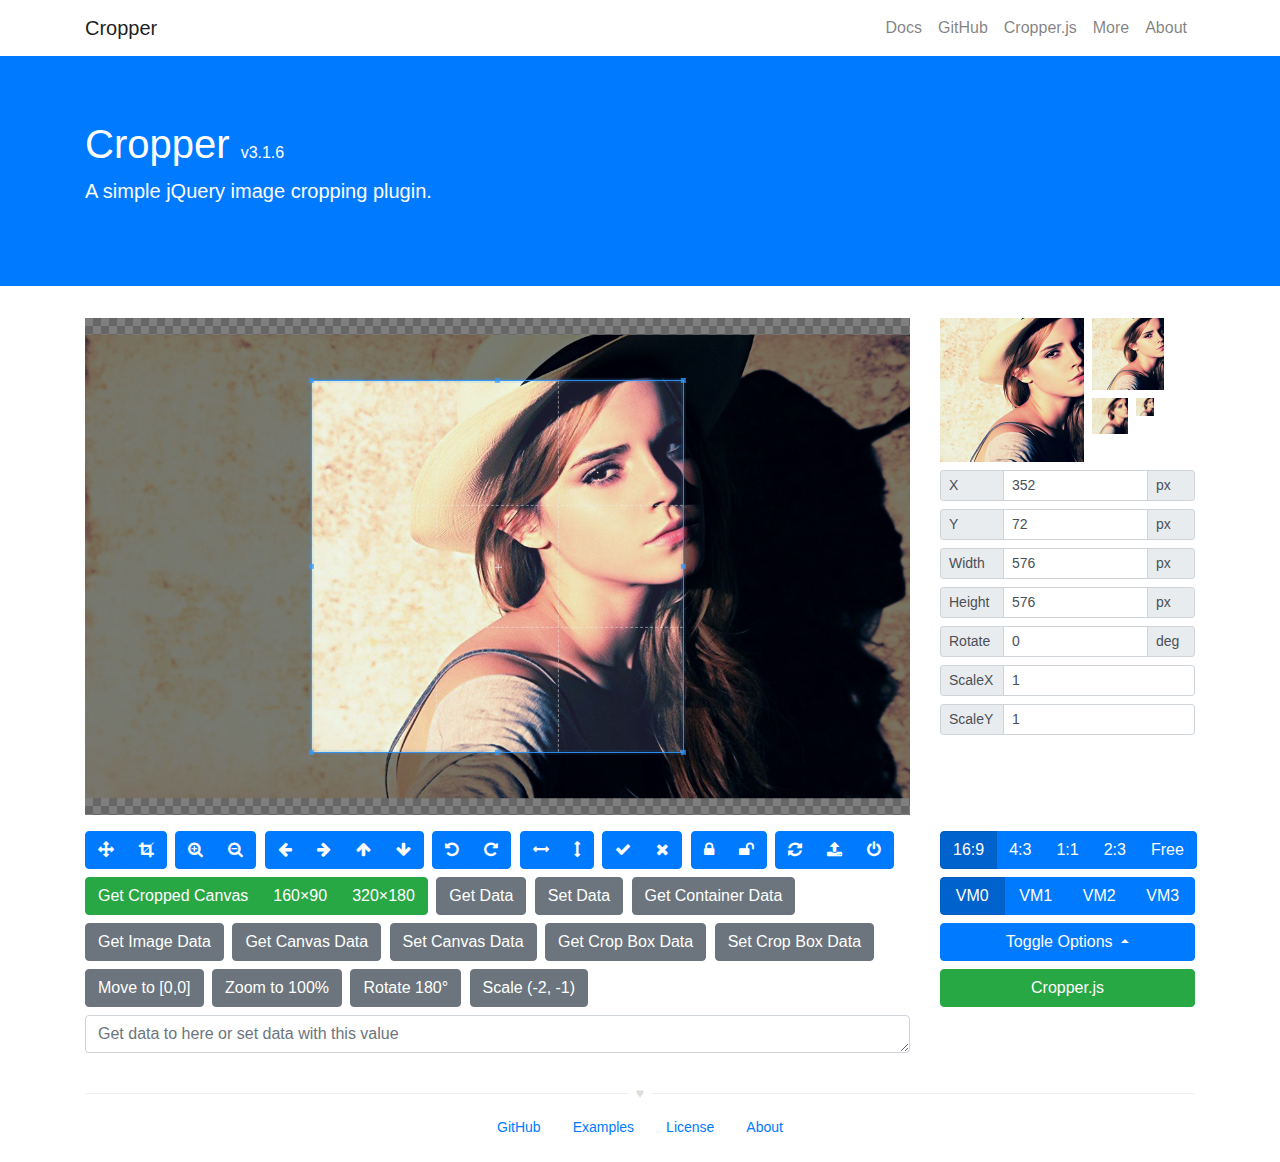
<file: plugin/cropper/index.html>
<!DOCTYPE html>
<html lang="en">
<head>
  <meta charset="utf-8">
  <meta http-equiv="x-ua-compatible" content="ie=edge">
  <meta name="viewport" content="width=device-width, initial-scale=1, shrink-to-fit=no">
  <meta name="description" content="A simple jQuery image cropping plugin.">
  <meta name="author" content="Chen Fengyuan">
  <title>Cropper</title>
  <link rel="stylesheet" href="https://maxcdn.bootstrapcdn.com/font-awesome/4.7.0/css/font-awesome.min.css">
  <link rel="stylesheet" href="https://maxcdn.bootstrapcdn.com/bootstrap/4.0.0/css/bootstrap.min.css">
  <link rel="stylesheet" href="css/cropper.css">
  <link rel="stylesheet" href="css/main.css">
</head>
<body>
  <!--[if lt IE 9]>
  <div class="alert alert-warning alert-dismissible fade show m-0 rounded-0" role="alert">
    You are using an <strong>outdated</strong> browser. Please <a href="http://browsehappy.com/">upgrade your browser</a> to improve your experience.
    <button type="button" class="close" data-dismiss="alert" aria-label="Close">
      <span aria-hidden="true">&times;</span>
    </button>
  </div>
  <![endif]-->

  <!-- Header -->
  <header class="navbar navbar-light navbar-expand-md">
    <div class="container">
      <a class="navbar-brand" href="./">Cropper</a>
      <button class="navbar-toggler" type="button" data-toggle="collapse" data-target="#navbar-collapse" aria-controls="navbar-collapse" aria-expanded="false" aria-label="Toggle navigation">
        <span class="navbar-toggler-icon"></span>
      </button>
      <div class="collapse navbar-collapse justify-content-end" id="navbar-collapse" role="navigation">
        <nav class="nav navbar-nav">
          <a class="nav-link" href="https://github.com/fengyuanchen/cropper/tree/v3.1.6/README.md" data-toggle="tooltip" title="View the documentation">Docs</a>
          <a class="nav-link" href="https://github.com/fengyuanchen/cropper" data-toggle="tooltip" title="View the GitHub project">GitHub</a>
          <a class="nav-link" href="https://fengyuanchen.github.io/cropperjs" data-toggle="tooltip" title="the non-jQuery version of Cropper (recommended)">Cropper.js</a>
          <a class="nav-link" href="https://fengyuanchen.github.io" data-toggle="tooltip" title="More projects">More</a>
          <a class="nav-link" href="http://chenfengyuan.com" data-toggle="tooltip" title="About the author">About</a>
        </nav>
      </div>
    </div>
  </header>

  <!-- Jumbotron -->
  <div class="jumbotron bg-primary text-white rounded-0">
    <div class="container">
        <h1>Cropper <small class="h6">v3.1.6</small></h1>
        <p class="lead">A simple jQuery image cropping plugin.</p>
    </div>
  </div>

  <!-- Content -->
  <div class="container">
    <div class="row">
      <div class="col-md-9">
        <!-- <h3>Demo:</h3> -->
        <div class="img-container">
          <img id="image" src="images/picture.jpg" alt="Picture">
        </div>
      </div>
      <div class="col-md-3">
        <!-- <h3>Preview:</h3> -->
        <div class="docs-preview clearfix">
          <div class="img-preview preview-lg"></div>
          <div class="img-preview preview-md"></div>
          <div class="img-preview preview-sm"></div>
          <div class="img-preview preview-xs"></div>
        </div>

        <!-- <h3>Data:</h3> -->
        <div class="docs-data">
          <div class="input-group input-group-sm">
            <span class="input-group-prepend">
              <label class="input-group-text" for="dataX">X</label>
            </span>
            <input type="text" class="form-control" id="dataX" placeholder="x">
            <span class="input-group-append">
              <span class="input-group-text">px</span>
            </span>
          </div>
          <div class="input-group input-group-sm">
            <span class="input-group-prepend">
              <label class="input-group-text" for="dataY">Y</label>
            </span>
            <input type="text" class="form-control" id="dataY" placeholder="y">
            <span class="input-group-append">
              <span class="input-group-text">px</span>
            </span>
          </div>
          <div class="input-group input-group-sm">
            <span class="input-group-prepend">
              <label class="input-group-text" for="dataWidth">Width</label>
            </span>
            <input type="text" class="form-control" id="dataWidth" placeholder="width">
            <span class="input-group-append">
              <span class="input-group-text">px</span>
            </span>
          </div>
          <div class="input-group input-group-sm">
            <span class="input-group-prepend">
              <label class="input-group-text" for="dataHeight">Height</label>
            </span>
            <input type="text" class="form-control" id="dataHeight" placeholder="height">
            <span class="input-group-append">
              <span class="input-group-text">px</span>
            </span>
          </div>
          <div class="input-group input-group-sm">
            <span class="input-group-prepend">
              <label class="input-group-text" for="dataRotate">Rotate</label>
            </span>
            <input type="text" class="form-control" id="dataRotate" placeholder="rotate">
            <span class="input-group-append">
              <span class="input-group-text">deg</span>
            </span>
          </div>
          <div class="input-group input-group-sm">
            <span class="input-group-prepend">
              <label class="input-group-text" for="dataScaleX">ScaleX</label>
            </span>
            <input type="text" class="form-control" id="dataScaleX" placeholder="scaleX">
          </div>
          <div class="input-group input-group-sm">
            <span class="input-group-prepend">
              <label class="input-group-text" for="dataScaleY">ScaleY</label>
            </span>
            <input type="text" class="form-control" id="dataScaleY" placeholder="scaleY">
          </div>
        </div>
      </div>
    </div>
    <div class="row">
      <div class="col-md-9 docs-buttons">
        <!-- <h3>Toolbar:</h3> -->
        <div class="btn-group">
          <button type="button" class="btn btn-primary" data-method="setDragMode" data-option="move" title="Move">
            <span class="docs-tooltip" data-toggle="tooltip" data-animation="false" title="$().cropper(&quot;setDragMode&quot;, &quot;move&quot;)">
              <span class="fa fa-arrows"></span>
            </span>
          </button>
          <button type="button" class="btn btn-primary" data-method="setDragMode" data-option="crop" title="Crop">
            <span class="docs-tooltip" data-toggle="tooltip" data-animation="false" title="$().cropper(&quot;setDragMode&quot;, &quot;crop&quot;)">
              <span class="fa fa-crop"></span>
            </span>
          </button>
        </div>

        <div class="btn-group">
          <button type="button" class="btn btn-primary" data-method="zoom" data-option="0.1" title="Zoom In">
            <span class="docs-tooltip" data-toggle="tooltip" data-animation="false" title="$().cropper(&quot;zoom&quot;, 0.1)">
              <span class="fa fa-search-plus"></span>
            </span>
          </button>
          <button type="button" class="btn btn-primary" data-method="zoom" data-option="-0.1" title="Zoom Out">
            <span class="docs-tooltip" data-toggle="tooltip" data-animation="false" title="$().cropper(&quot;zoom&quot;, -0.1)">
              <span class="fa fa-search-minus"></span>
            </span>
          </button>
        </div>

        <div class="btn-group">
          <button type="button" class="btn btn-primary" data-method="move" data-option="-10" data-second-option="0" title="Move Left">
            <span class="docs-tooltip" data-toggle="tooltip" data-animation="false" title="$().cropper(&quot;move&quot;, -10, 0)">
              <span class="fa fa-arrow-left"></span>
            </span>
          </button>
          <button type="button" class="btn btn-primary" data-method="move" data-option="10" data-second-option="0" title="Move Right">
            <span class="docs-tooltip" data-toggle="tooltip" data-animation="false" title="$().cropper(&quot;move&quot;, 10, 0)">
              <span class="fa fa-arrow-right"></span>
            </span>
          </button>
          <button type="button" class="btn btn-primary" data-method="move" data-option="0" data-second-option="-10" title="Move Up">
            <span class="docs-tooltip" data-toggle="tooltip" data-animation="false" title="$().cropper(&quot;move&quot;, 0, -10)">
              <span class="fa fa-arrow-up"></span>
            </span>
          </button>
          <button type="button" class="btn btn-primary" data-method="move" data-option="0" data-second-option="10" title="Move Down">
            <span class="docs-tooltip" data-toggle="tooltip" data-animation="false" title="$().cropper(&quot;move&quot;, 0, 10)">
              <span class="fa fa-arrow-down"></span>
            </span>
          </button>
        </div>

        <div class="btn-group">
          <button type="button" class="btn btn-primary" data-method="rotate" data-option="-45" title="Rotate Left">
            <span class="docs-tooltip" data-toggle="tooltip" data-animation="false" title="$().cropper(&quot;rotate&quot;, -45)">
              <span class="fa fa-rotate-left"></span>
            </span>
          </button>
          <button type="button" class="btn btn-primary" data-method="rotate" data-option="45" title="Rotate Right">
            <span class="docs-tooltip" data-toggle="tooltip" data-animation="false" title="$().cropper(&quot;rotate&quot;, 45)">
              <span class="fa fa-rotate-right"></span>
            </span>
          </button>
        </div>

        <div class="btn-group">
          <button type="button" class="btn btn-primary" data-method="scaleX" data-option="-1" title="Flip Horizontal">
            <span class="docs-tooltip" data-toggle="tooltip" data-animation="false" title="$().cropper(&quot;scaleX&quot;, -1)">
              <span class="fa fa-arrows-h"></span>
            </span>
          </button>
          <button type="button" class="btn btn-primary" data-method="scaleY" data-option="-1" title="Flip Vertical">
            <span class="docs-tooltip" data-toggle="tooltip" data-animation="false" title="$().cropper(&quot;scaleY&quot;, -1)">
              <span class="fa fa-arrows-v"></span>
            </span>
          </button>
        </div>

        <div class="btn-group">
          <button type="button" class="btn btn-primary" data-method="crop" title="Crop">
            <span class="docs-tooltip" data-toggle="tooltip" data-animation="false" title="$().cropper(&quot;crop&quot;)">
              <span class="fa fa-check"></span>
            </span>
          </button>
          <button type="button" class="btn btn-primary" data-method="clear" title="Clear">
            <span class="docs-tooltip" data-toggle="tooltip" data-animation="false" title="$().cropper(&quot;clear&quot;)">
              <span class="fa fa-remove"></span>
            </span>
          </button>
        </div>

        <div class="btn-group">
          <button type="button" class="btn btn-primary" data-method="disable" title="Disable">
            <span class="docs-tooltip" data-toggle="tooltip" data-animation="false" title="$().cropper(&quot;disable&quot;)">
              <span class="fa fa-lock"></span>
            </span>
          </button>
          <button type="button" class="btn btn-primary" data-method="enable" title="Enable">
            <span class="docs-tooltip" data-toggle="tooltip" data-animation="false" title="$().cropper(&quot;enable&quot;)">
              <span class="fa fa-unlock"></span>
            </span>
          </button>
        </div>

        <div class="btn-group">
          <button type="button" class="btn btn-primary" data-method="reset" title="Reset">
            <span class="docs-tooltip" data-toggle="tooltip" data-animation="false" title="$().cropper(&quot;reset&quot;)">
              <span class="fa fa-refresh"></span>
            </span>
          </button>
          <label class="btn btn-primary btn-upload" for="inputImage" title="Upload image file">
            <input type="file" class="sr-only" id="inputImage" name="file" accept=".jpg,.jpeg,.png,.gif,.bmp,.tiff">
            <span class="docs-tooltip" data-toggle="tooltip" data-animation="false" title="Import image with Blob URLs">
              <span class="fa fa-upload"></span>
            </span>
          </label>
          <button type="button" class="btn btn-primary" data-method="destroy" title="Destroy">
            <span class="docs-tooltip" data-toggle="tooltip" data-animation="false" title="$().cropper(&quot;destroy&quot;)">
              <span class="fa fa-power-off"></span>
            </span>
          </button>
        </div>

        <div class="btn-group btn-group-crop">
          <button type="button" class="btn btn-success" data-method="getCroppedCanvas" data-option="{ &quot;maxWidth&quot;: 4096, &quot;maxHeight&quot;: 4096 }">
            <span class="docs-tooltip" data-toggle="tooltip" data-animation="false" title="$().cropper(&quot;getCroppedCanvas&quot;, { maxWidth: 4096, maxHeight: 4096 })">
              Get Cropped Canvas
            </span>
          </button>
          <button type="button" class="btn btn-success" data-method="getCroppedCanvas" data-option="{ &quot;width&quot;: 160, &quot;height&quot;: 90 }">
            <span class="docs-tooltip" data-toggle="tooltip" data-animation="false" title="$().cropper(&quot;getCroppedCanvas&quot;, { width: 160, height: 90 })">
              160&times;90
            </span>
          </button>
          <button type="button" class="btn btn-success" data-method="getCroppedCanvas" data-option="{ &quot;width&quot;: 320, &quot;height&quot;: 180 }">
            <span class="docs-tooltip" data-toggle="tooltip" data-animation="false" title="$().cropper(&quot;getCroppedCanvas&quot;, { width: 320, height: 180 })">
              320&times;180
            </span>
          </button>
        </div>

        <!-- Show the cropped image in modal -->
        <div class="modal fade docs-cropped" id="getCroppedCanvasModal" aria-hidden="true" aria-labelledby="getCroppedCanvasTitle" role="dialog" tabindex="-1">
          <div class="modal-dialog">
            <div class="modal-content">
              <div class="modal-header">
                <h5 class="modal-title" id="getCroppedCanvasTitle">Cropped</h5>
                <button type="button" class="close" data-dismiss="modal" aria-label="Close">
                  <span aria-hidden="true">&times;</span>
                </button>
              </div>
              <div class="modal-body"></div>
              <div class="modal-footer">
                <button type="button" class="btn btn-secondary" data-dismiss="modal">Close</button>
                <a class="btn btn-primary" id="download" href="javascript:void(0);" download="cropped.jpg">Download</a>
              </div>
            </div>
          </div>
        </div><!-- /.modal -->

        <button type="button" class="btn btn-secondary" data-method="getData" data-option data-target="#putData">
          <span class="docs-tooltip" data-toggle="tooltip" data-animation="false" title="$().cropper(&quot;getData&quot;)">
            Get Data
          </span>
        </button>
        <button type="button" class="btn btn-secondary" data-method="setData" data-target="#putData">
          <span class="docs-tooltip" data-toggle="tooltip" data-animation="false" title="$().cropper(&quot;setData&quot;, data)">
            Set Data
          </span>
        </button>
        <button type="button" class="btn btn-secondary" data-method="getContainerData" data-option data-target="#putData">
          <span class="docs-tooltip" data-toggle="tooltip" data-animation="false" title="$().cropper(&quot;getContainerData&quot;)">
            Get Container Data
          </span>
        </button>
        <button type="button" class="btn btn-secondary" data-method="getImageData" data-option data-target="#putData">
          <span class="docs-tooltip" data-toggle="tooltip" data-animation="false" title="$().cropper(&quot;getImageData&quot;)">
            Get Image Data
          </span>
        </button>
        <button type="button" class="btn btn-secondary" data-method="getCanvasData" data-option data-target="#putData">
          <span class="docs-tooltip" data-toggle="tooltip" data-animation="false" title="$().cropper(&quot;getCanvasData&quot;)">
            Get Canvas Data
          </span>
        </button>
        <button type="button" class="btn btn-secondary" data-method="setCanvasData" data-target="#putData">
          <span class="docs-tooltip" data-toggle="tooltip" data-animation="false" title="$().cropper(&quot;setCanvasData&quot;, data)">
            Set Canvas Data
          </span>
        </button>
        <button type="button" class="btn btn-secondary" data-method="getCropBoxData" data-option data-target="#putData">
          <span class="docs-tooltip" data-toggle="tooltip" data-animation="false" title="$().cropper(&quot;getCropBoxData&quot;)">
            Get Crop Box Data
          </span>
        </button>
        <button type="button" class="btn btn-secondary" data-method="setCropBoxData" data-target="#putData">
          <span class="docs-tooltip" data-toggle="tooltip" data-animation="false" title="$().cropper(&quot;setCropBoxData&quot;, data)">
            Set Crop Box Data
          </span>
        </button>
        <button type="button" class="btn btn-secondary" data-method="moveTo" data-option="0">
          <span class="docs-tooltip" data-toggle="tooltip" data-animation="false" title="cropper.moveTo(0)">
            Move to [0,0]
          </span>
        </button>
        <button type="button" class="btn btn-secondary" data-method="zoomTo" data-option="1">
          <span class="docs-tooltip" data-toggle="tooltip" data-animation="false" title="cropper.zoomTo(1)">
            Zoom to 100%
          </span>
        </button>
        <button type="button" class="btn btn-secondary" data-method="rotateTo" data-option="180">
          <span class="docs-tooltip" data-toggle="tooltip" data-animation="false" title="cropper.rotateTo(180)">
            Rotate 180°
          </span>
        </button>
        <button type="button" class="btn btn-secondary" data-method="scale" data-option="-2" data-second-option="-1">
          <span class="docs-tooltip" data-toggle="tooltip" title="cropper.scale(-2, -1)">
            Scale (-2, -1)
          </span>
        </button>
        <textarea type="text" class="form-control" id="putData" rows="1" placeholder="Get data to here or set data with this value"></textarea>
      </div><!-- /.docs-buttons -->

      <div class="col-md-3 docs-toggles">
        <!-- <h3>Toggles:</h3> -->
        <div class="btn-group d-flex flex-nowrap" data-toggle="buttons">
          <label class="btn btn-primary active">
            <input type="radio" class="sr-only" id="aspectRatio0" name="aspectRatio" value="1.7777777777777777">
            <span class="docs-tooltip" data-toggle="tooltip" data-animation="false" title="aspectRatio: 16 / 9">
              16:9
            </span>
          </label>
          <label class="btn btn-primary">
            <input type="radio" class="sr-only" id="aspectRatio1" name="aspectRatio" value="1.3333333333333333">
            <span class="docs-tooltip" data-toggle="tooltip" data-animation="false" title="aspectRatio: 4 / 3">
              4:3
            </span>
          </label>
          <label class="btn btn-primary">
            <input type="radio" class="sr-only" id="aspectRatio2" name="aspectRatio" value="1">
            <span class="docs-tooltip" data-toggle="tooltip" data-animation="false" title="aspectRatio: 1 / 1">
              1:1
            </span>
          </label>
          <label class="btn btn-primary">
            <input type="radio" class="sr-only" id="aspectRatio3" name="aspectRatio" value="0.6666666666666666">
            <span class="docs-tooltip" data-toggle="tooltip" data-animation="false" title="aspectRatio: 2 / 3">
              2:3
            </span>
          </label>
          <label class="btn btn-primary">
            <input type="radio" class="sr-only" id="aspectRatio4" name="aspectRatio" value="NaN">
            <span class="docs-tooltip" data-toggle="tooltip" data-animation="false" title="aspectRatio: NaN">
              Free
            </span>
          </label>
        </div>

        <div class="btn-group d-flex flex-nowrap" data-toggle="buttons">
          <label class="btn btn-primary active">
            <input type="radio" class="sr-only" id="viewMode0" name="viewMode" value="0" checked>
            <span class="docs-tooltip" data-toggle="tooltip" data-animation="false" title="View Mode 0">
              VM0
            </span>
          </label>
          <label class="btn btn-primary">
            <input type="radio" class="sr-only" id="viewMode1" name="viewMode" value="1">
            <span class="docs-tooltip" data-toggle="tooltip" data-animation="false" title="View Mode 1">
              VM1
            </span>
          </label>
          <label class="btn btn-primary">
            <input type="radio" class="sr-only" id="viewMode2" name="viewMode" value="2">
            <span class="docs-tooltip" data-toggle="tooltip" data-animation="false" title="View Mode 2">
              VM2
            </span>
          </label>
          <label class="btn btn-primary">
            <input type="radio" class="sr-only" id="viewMode3" name="viewMode" value="3">
            <span class="docs-tooltip" data-toggle="tooltip" data-animation="false" title="View Mode 3">
              VM3
            </span>
          </label>
        </div>

        <div class="dropdown dropup docs-options">
          <button type="button" class="btn btn-primary btn-block dropdown-toggle" id="toggleOptions" data-toggle="dropdown" aria-expanded="true">
            Toggle Options
            <span class="caret"></span>
          </button>
          <ul class="dropdown-menu" aria-labelledby="toggleOptions" role="menu">
            <li class="dropdown-item">
              <div class="form-check">
                <input class="form-check-input" id="responsive" type="checkbox" name="responsive" checked>
                <label class="form-check-label" for="responsive">responsive</label>
              </div>
            </li>
            <li class="dropdown-item">
              <div class="form-check">
                <input class="form-check-input" id="restore" type="checkbox" name="restore" checked>
                <label class="form-check-label" for="restore">restore</label>
              </div>
            </li>
            <li class="dropdown-item">
              <div class="form-check">
                <input class="form-check-input" id="checkCrossOrigin" type="checkbox" name="checkCrossOrigin" checked>
                <label class="form-check-label" for="checkCrossOrigin">checkCrossOrigin</label>
              </div>
            </li>
            <li class="dropdown-item">
              <div class="form-check">
                <input class="form-check-input" id="checkOrientation" type="checkbox" name="checkOrientation" checked>
                <label class="form-check-label" for="checkOrientation">checkOrientation</label>
              </div>
            </li>
            <li class="dropdown-item">
              <div class="form-check">
                <input class="form-check-input" id="modal" type="checkbox" name="modal" checked>
                <label class="form-check-label" for="modal">modal</label>
              </div>
            </li>
            <li class="dropdown-item">
              <div class="form-check">
                <input class="form-check-input" id="guides" type="checkbox" name="guides" checked>
                <label class="form-check-label" for="guides">guides</label>
              </div>
            </li>
            <li class="dropdown-item">
              <div class="form-check">
                <input class="form-check-input" id="center" type="checkbox" name="center" checked>
                <label class="form-check-label" for="center">center</label>
              </div>
            </li>
            <li class="dropdown-item">
              <div class="form-check">
                <input class="form-check-input" id="highlight" type="checkbox" name="highlight" checked>
                <label class="form-check-label" for="highlight">highlight</label>
              </div>
            </li>
            <li class="dropdown-item">
              <div class="form-check">
                <input class="form-check-input" id="background" type="checkbox" name="background" checked>
                <label class="form-check-label" for="background">background</label>
              </div>
            </li>
            <li class="dropdown-item">
              <div class="form-check">
                <input class="form-check-input" id="autoCrop" type="checkbox" name="autoCrop" checked>
                <label class="form-check-label" for="autoCrop">autoCrop</label>
              </div>
            </li>
            <li class="dropdown-item">
              <div class="form-check">
                <input class="form-check-input" id="movable" type="checkbox" name="movable" checked>
                <label class="form-check-label" for="movable">movable</label>
              </div>
            </li>
            <li class="dropdown-item">
              <div class="form-check">
                <input class="form-check-input" id="rotatable" type="checkbox" name="rotatable" checked>
                <label class="form-check-label" for="rotatable">rotatable</label>
              </div>
            </li>
            <li class="dropdown-item">
              <div class="form-check">
                <input class="form-check-input" id="scalable" type="checkbox" name="scalable" checked>
                <label class="form-check-label" for="scalable">scalable</label>
              </div>
            </li>
            <li class="dropdown-item">
              <div class="form-check">
                <input class="form-check-input" id="zoomable" type="checkbox" name="zoomable" checked>
                <label class="form-check-label" for="zoomable">zoomable</label>
              </div>
            </li>
            <li class="dropdown-item">
              <div class="form-check">
                <input class="form-check-input" id="zoomOnTouch" type="checkbox" name="zoomOnTouch" checked>
                <label class="form-check-label" for="zoomOnTouch">zoomOnTouch</label>
              </div>
            </li>
            <li class="dropdown-item">
              <div class="form-check">
                <input class="form-check-input" id="zoomOnWheel" type="checkbox" name="zoomOnWheel" checked>
                <label class="form-check-label" for="zoomOnWheel">zoomOnWheel</label>
              </div>
            </li>
            <li class="dropdown-item">
              <div class="form-check">
                <input class="form-check-input" id="cropBoxMovable" type="checkbox" name="cropBoxMovable" checked>
                <label class="form-check-label" for="cropBoxMovable">cropBoxMovable</label>
              </div>
            </li>
            <li class="dropdown-item">
              <div class="form-check">
                <input class="form-check-input" id="cropBoxResizable" type="checkbox" name="cropBoxResizable" checked>
                <label class="form-check-label" for="cropBoxResizable">cropBoxResizable</label>
              </div>
            </li>
            <li class="dropdown-item">
              <div class="form-check">
                <input class="form-check-input" id="toggleDragModeOnDblclick" type="checkbox" name="toggleDragModeOnDblclick" checked>
                <label class="form-check-label" for="toggleDragModeOnDblclick">toggleDragModeOnDblclick</label>
              </div>
            </li>
          </ul>
        </div><!-- /.dropdown -->

        <a class="btn btn-success btn-block" data-toggle="tooltip" data-animation="false" href="https://fengyuanchen.github.io/cropperjs" title="The non-jQuery version of Cropper (recommended)">Cropper.js</a>

      </div><!-- /.docs-toggles -->
    </div>
  </div>

  <!-- Footer -->
  <footer class="footer">
    <div class="container">
      <p class="heart"></p>
      <nav class="nav flex-wrap justify-content-center mb-3">
        <a class="nav-link" href="https://github.com/fengyuanchen/cropper">GitHub</a>
        <a class="nav-link" href="https://github.com/fengyuanchen/cropper/tree/v3.1.6/examples">Examples</a>
        <a class="nav-link" href="https://github.com/fengyuanchen/cropper/tree/v3.1.6/LICENSE">License</a>
        <a class="nav-link" href="http://chenfengyuan.com">About</a>
      </nav>
    </div>
  </footer>

  <!-- Scripts -->
  <script src="https://code.jquery.com/jquery-3.3.1.slim.min.js"></script>
  <script src="https://maxcdn.bootstrapcdn.com/bootstrap/4.0.0/js/bootstrap.bundle.min.js"></script>
  <script src="https://fengyuanchen.github.io/js/common.js"></script>
  <script src="js/cropper.js"></script>
  <script src="js/main.js"></script>
</body>
</html>
</file>
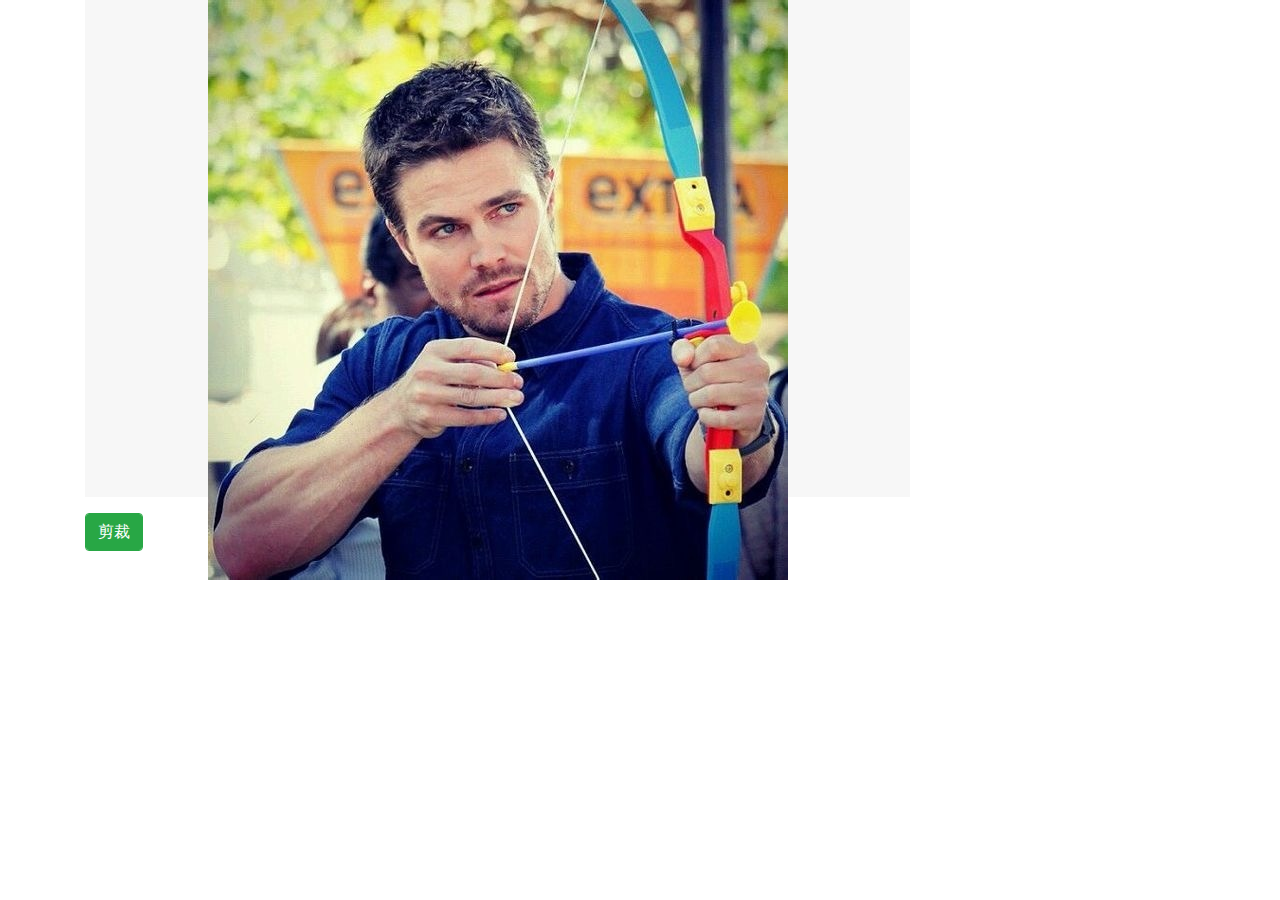
<file: plugin/v3.1.6/index.html>
<!DOCTYPE html>
<html lang="en">

	<head>
		<meta charset="utf-8">
		<meta http-equiv="x-ua-compatible" content="ie=edge">
		<meta name="viewport" content="width=device-width, initial-scale=1, shrink-to-fit=no">
		<meta name="description" content="A simple jQuery image cropping plugin.">
		<meta name="author" content="Chen Fengyuan">
		<title>Cropper</title>
		<script src="../../js/mui.min.js"></script>
		<link href="../../css/mui.min.css" rel="stylesheet" />
		<link rel="stylesheet" href="https://maxcdn.bootstrapcdn.com/font-awesome/4.7.0/css/font-awesome.min.css">
		<link rel="stylesheet" href="https://maxcdn.bootstrapcdn.com/bootstrap/4.0.0/css/bootstrap.min.css">
		<link rel="stylesheet" href="css/cropper.css">
		<link rel="stylesheet" href="css/main.css">
	</head>

	<body>

		<!-- Content -->
		<div class="container">
			<div class="row">
				<div class="col-md-9">
					<!-- <h3>Demo:</h3> -->
					<div class="img-container">
						<img id="image" src="../../css/registLogin/arrow.jpg" alt="Picture">
					</div>
				</div>
			</div>
			<div class="row">
				<div class="col-md-9 docs-buttons">
					<button id="cutter" type="button" class="btn btn-success">剪裁</button>
				</div>
			</div>
		</div>

		<!-- Scripts -->
		<script src="https://code.jquery.com/jquery-3.3.1.slim.min.js"></script>
		<script src="https://maxcdn.bootstrapcdn.com/bootstrap/4.0.0/js/bootstrap.bundle.min.js"></script>
		<script src="https://fengyuanchen.github.io/js/common.js"></script>
		<script src="js/cropper.js"></script>
		<!--<script src="js/main.js"></script>-->

		<script type="text/javascript">
			mui.plusReady(function() {
				
				var $image = $('#image');
				var options = {
					aspectRatio: 1 / 1,
					crop: function(e) {}
				};
			
				// Cropper
				$image.cropper(options);

				$("#cutter").on('click', function() {
					var cropper = $image.data('cropper');
					var result;

					result = $image.cropper("getCroppedCanvas");

					if(result) {
						var base64Url = result.toDataURL();
						console.log(base64Url);
					}
				})

			});
		</script>

	</body>

</html>
</file>
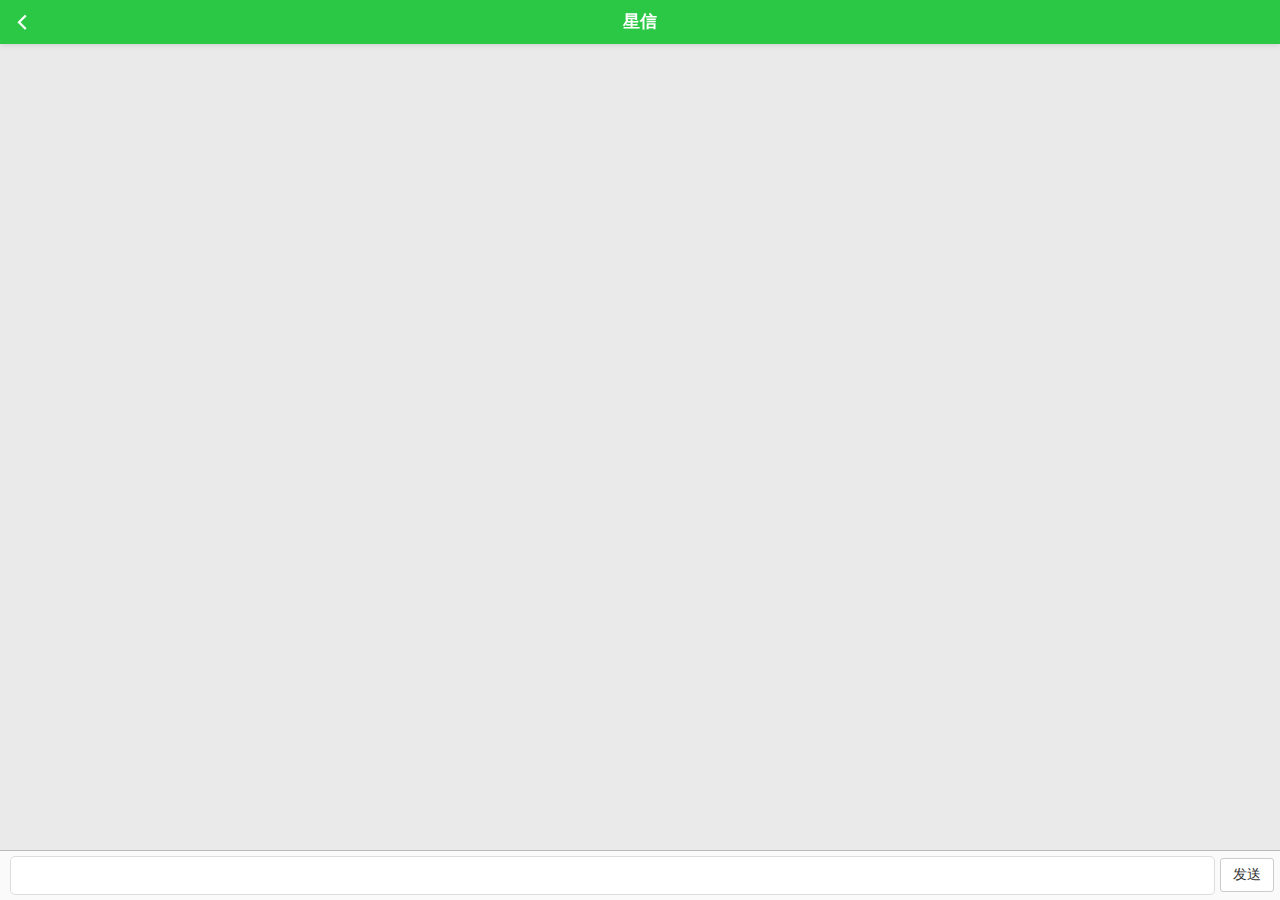
<file: chatting.html>
<!DOCTYPE html>
<html>

	<head>
		<meta charset="utf-8">
		<meta name="viewport" content="width=device-width,initial-scale=1,minimum-scale=1,maximum-scale=1,user-scalable=no" />
		<title></title>
		<link href="css/mui.min.css" rel="stylesheet" />
		<link rel="stylesheet" type="text/css" href="css/header.css" />
		<link rel="stylesheet" type="text/css" href="css/chat.css" />
		<style>
			html,
			body {
				height: 100%;
				margin: 0px;
				padding: 0px;
				overflow: hidden;
				-webkit-touch-callout: none;
				-webkit-user-select: none;
			}
		</style>
	</head>

	<body contextmenu="return false;">

		<header class="mui-bar mui-bar-nav title" style="position: fixed;">
			<a class="mui-action-back mui-icon mui-icon-left-nav mui-pull-left title-color"></a>
			<h1 class="mui-title title-color"><b id="chatting-nickname">星信</b></h1>
		</header>

		<div id="msg-outter" class="mui-content">
			<div id='msg'>
				<!-- <div class="friend_lists">
					<div class="header_img">
						<img src="css/registLogin/arrow.jpg" width="40px" height="40px" />
					</div>
					<div class="msg-wrapper right">
						<p class="msg-left-white">晚上过来吃饭？</p>
					</div>
				</div>

				<div class="me_lists">
					<div class="header_img">
						<img src="css/registLogin/arrow.jpg" width="40px" height="40px" />
					</div>
					<div class="msg-wrapper left">
						<p class="msg-right-green">好的，没问题！时间地点？</p>
					</div>
				</div> -->
			</div>
		</div>
		
		<footer>
			<div class="footer-center">
				<textarea id='msg-text' type="text" class='input-text'></textarea>
			</div>
			<label for="" class="footer-right">
				<button type="button" class="mui-btn mui-btn-gray" id="send">发送</button>
			</label>
		</footer>
		
		<script src="js/mui.min.js"></script>
		<script type="application/javascript" src="js/app.js"></script>
		<script type="text/javascript">
			// 命名空间
			// (function($, doc) {
			var friendUserId;
			var friendNickname;
			var friendFaceImage;
			mui.plusReady(function () {
				var me = app.getUserGlobalInfo();
				var chattingWebview = plus.webview.currentWebview();
				chattingWebview.setStyle({
					// 设置连天页面的软键盘样式
					softinputMode: "adjustResize"
				});
				// 获取上一个页面传来的好友属性值
				friendUserId = chattingWebview.friendUserId;
				friendNickname = chattingWebview.friendNickname;
				friendFaceImage = chattingWebview.friendFaceImage;
				//设置好友昵称
				document.getElementById("chatting-nickname").innerHTML = friendNickname;
				// 设置聊天记录页面滑动到最底层
				/* var areaMsg = document.getElementById("msg");
				areaMsg.scrollTop = areaMsg.scrollHeight + areaMsg.offsetHeight; */
				initChatHistory();
				resizeScreen();
				var msg_text = document.getElementById("msg-text");
				var send_btn = document.getElementById("send");
				msg_text.addEventListener("input", function() {
					var msg_text_val = msg_text.value;
					if (msg_text_val.length > 0) {
						send_btn.setAttribute("class", "mui-btn-green");
					} else {
						send_btn.setAttribute("class", "mui-btn-gray");
					}
				});
				// 当输入软键盘弹出后,对当前窗口进行监听
				window.addEventListener("resize", function() {
					resizeScreen();
				});
				// 绑定消息发送事件
				send_btn.addEventListener("tap", function() {
					// 获得网络连接状态
					var netType = plus.networkinfo.getCurrentType();
					if(msg_text.value.length == 0) {
						app.showToast("请输入内容", "error");
						return;
					}
					if(netType == 0 || netType == 1) {
						console.log("未连接到网络");
						app.showToast("未连接到网络", "error");
						return;
					}
					// 发送消息
					sendMsg(app.imgServerUrl + "/" + me.faceImage, msg_text.value);
					// 发送消息后改变按钮颜色
					send_btn.setAttribute("class", "mui-btn-gray");
					// 构建ChatMsg
					var chatMsg = new app.ChatMsg(me.id, friendUserId, msg_text.value, null);
					// g构建dataContent
					var dataContent = new app.DataContent(app.CHAT, chatMsg, null);
					// 调用websocket发送消息到后端不能
					var chatlistWebview = plus.webview.getWebviewById("chatlist");
					// 调用该webview中的js脚本
					chatlistWebview.evalJS("CHAT.chat('"+ JSON.stringify(dataContent) +"')");
					// 保存聊天记录到本地
					console.log("保存聊天消息到本地" + me.id +" " + friendUserId)
					app.saveUserChatHistory(me.id, friendUserId, msg_text.value, 1);
					// 保存聊天快照到本地
					app.saveUserChatSnapshot(me.id, friendUserId, msg_text.value, true);
					// 清空消息框
					msg_text.value = "";
					
				});
			})
			// }(mui, document));
			// 发送消息
			function sendMsg(faceImage, msg) {
				var msgHtml = '<div class="me_lists">' + 
								'<div class="header_img">' +
									'<img src="'+ faceImage +'" width="40px" height="40px" />' +
								'</div>' +
								'<div class="msg-wrapper left">' +
									'<p class="msg-right-green">'+ msg +'</p>' +
								'</div>' +
							'</div>';
				var msg_list = document.getElementById("msg");
				msg_list.insertAdjacentHTML("beforeend", msgHtml);
				// 播放发送消息的铃声
				playSendMsgSound();
			}
			// 发送消息
			function receiveMsg(msg) {
				console.log(friendFaceImage);
				var msgHtml = '<div class="friend_lists">' + 
								'<div class="header_img">' +
									'<img src="'+ app.imgServerUrl + '/' + friendFaceImage +'" width="40px" height="40px" />' +
								'</div>' +
								'<div class="msg-wrapper right">' +
									'<p class="msg-left-white">'+ msg +'</p>' +
								'</div>' +
							'</div>';
				var msg_list = document.getElementById("msg");
				msg_list.insertAdjacentHTML("beforeend", msgHtml);
				// 播放接收消息的铃声
				// playReceiveMsgSound();
			}
			// 播放（发送消息）铃声
			function playSendMsgSound() {
				var autoPlay = plus.audio.createPlayer("/mp3/send.mp3");
				autoPlay.play();
			}
			// 播放（接受消息）铃声
			function playReceiveMsgSound() {
				var autoPlay = plus.audio.createPlayer("/mp3/di_didi.mp3");
				autoPlay.play();
			}
			// 重新调整聊天窗口
			function resizeScreen() {
				var areaMsg = document.getElementById("msg");
				// 设置聊天记录页面滑动到最底层
				areaMsg.scrollTop = areaMsg.scrollHeight + areaMsg.offsetHeight;
				/* var msg_outter = document.getElementById("msg-outter");
				msg_outter.style.paddingBottom = "50px"; */
			}
			// 初始化聊天记录
			function initChatHistory() {
				var msgList = document.getElementById("msg");
				var me = app.getUserGlobalInfo();
				var myId = me.id;
				var myFaceImg = me.faceImage;
				var chatHistoryList = app.getUserChatHistory(myId, friendUserId);
				console.log('本地聊天记录' + JSON.stringify(chatHistoryList))
				var togetherHTML = '';
				if(!chatHistoryList) {
					return;
				}
				for(var i = 0;i < chatHistoryList.length;i++) {
					var singHtml = chatHistoryList[i];
					// 如果是我发出的消息
					if(singHtml.flag == 1) {
						togetherHTML += '<div class="me_lists">' + 
										'<div class="header_img">' +
											'<img src="'+ app.imgServerUrl + '/' + myFaceImg +'" width="40px" height="40px" />' +
										'</div>' +
										'<div class="msg-wrapper left">' +
											'<p class="msg-right-green">'+ singHtml.msg +'</p>' +
										'</div>' +
									'</div>';
					}
					 else {
						 togetherHTML += '<div class="friend_lists">' + 
										'<div class="header_img">' +
											'<img src="'+ app.imgServerUrl + '/' + friendFaceImage +'" width="40px" height="40px" />' +
										'</div>' +
										'<div class="msg-wrapper right">' +
											'<p class="msg-left-white">'+ singHtml.msg +'</p>' +
										'</div>' +
									'</div>';
					 }
					 msgList.innerHTML = togetherHTML;
				}
			}
		</script>
	</body>

</html>
</file>
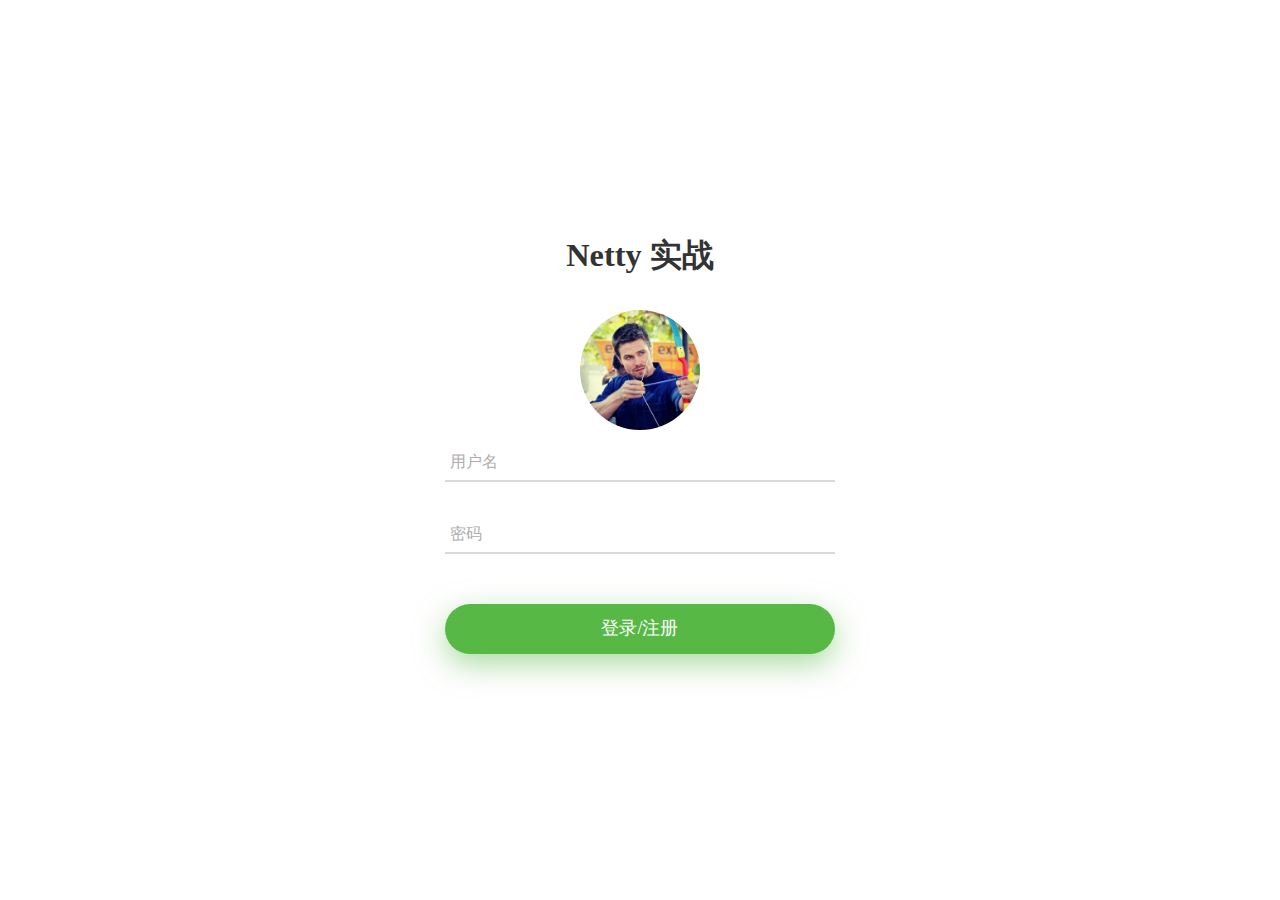
<file: login.html>
<!DOCTYPE html>
<html>

	<head>
		<meta charset="utf-8">
		<meta name="viewport" content="width=device-width,initial-scale=1,minimum-scale=1,maximum-scale=1,user-scalable=no" />
		<title></title>
		<script src="js/mui.min.js"></script>

		<link rel="stylesheet" type="text/css" href="css/registLogin/util.css">
		<link rel="stylesheet" type="text/css" href="css/registLogin/main.css">

		<script type="text/javascript" charset="utf-8">
			mui.init();
		</script>

		<style>
			.p-t-85 {
				padding-top: 10px;
			}
			
			.p-b-70 {
				padding-bottom: 35px;
			}
			
			.m-t-85 {
				margin-top: 15px;
			}
			
			.container-login100 {
				padding: 25px;
			}
			/*toast信息提示*/
			
			.mui-toast-container {
				bottom: 50% !important;
			}
			.mui-toast-message {
				opacity: 0.6;
				color: #fff;
				width: 180px;
				padding: 70px 5px 10px 5px;
			}
		</style>
	</head>

	<body>

		<div class="mui-content">
			<div class="container-login100">
				<div class="wrap-login100 p-t-85 p-b-20">
					<form id="userform">
						<span class="login100-form-title p-b-70">
							<h5>Netty 实战</h5>
						</span>
						<span class="login100-form-avatar">
							<img id="img_login_face" src="css/registLogin/arrow.jpg" alt="风间影月">
						</span>

						<div class="wrap-input100 validate-input m-t-85 m-b-35">
							<input class="input100" type="text" id="username" name="username" placeholder="用户名">
							<span class="focus-input100"></span>
						</div>

						<div class="wrap-input100 validate-input m-b-50">
							<input class="input100" type="password" id="txt_password" name="password" placeholder="密码">
							<span class="focus-input100"></span>
						</div>
						<div class="container-login100-form-btn">
							<button type="submit" id="registOrLogin" class="login100-form-btn">
								登录/注册
							</button>
						</div>
					</form>

				</div>
			</div>
		</div>
		<script type="text/javascript" src="js/app.js"></script>
		<script type="text/javascript">
			mui.plusReady(function() {
				mui.back = function() {
					return false;
				}
				// 判断用户是否注册登录过，如果本地内存有全局的用户对象，此时直接跳转到首页
				var userInfo = app.getUserGlobalInfo();
				if (userInfo != null) {
					// 页面跳转
					mui.openWindow("index.html", "index");
				}

				var userform = document.getElementById("userform");
				var username = document.getElementById("username");
				var txt_password = document.getElementById("txt_password");

				userform.addEventListener("submit", function(e) {
					// 判断用户名是否为空，如果为空则让其获得焦点
					if (!app.isNotNull(username.value)) {
						// 获取焦点
						username.focus();
					} else if (!app.isNotNull(txt_password.value)) {
						// 获取焦点
						txt_password.focus();
					} else {
						// 判断用户名和密码的长度，进行限制
						if (username.value.length > 12) {
							app.showToast("用户名不能超过12", "error");
							return false;
						} else if (txt_password.value.length > 12) {
							app.showToast("密码不能超过12", "error");
							return false;
						}

						// 获取每台手机的唯一cid
						var cid = plus.push.getClientInfo().clientid;
						// 与后端联调
						mui.ajax(app.serverUrl + "/user/registeOrLogin", {
							data: {
								username: username.value,
								password: txt_password.value,
								cid: cid
							},
							dataType: 'json', //服务器返回json格式数据
							type: 'post', //HTTP请求类型
							timeout: 10000, //超时时间设置为10秒；
							headers: {
								'Content-Type': 'application/json'
							},
							success: function(data) {
								//服务器返回响应，根据响应结果，分析是否登录成功；
								console.log(JSON.stringify(data));

								username.blur();
								txt_password.blur();

								if (data.status == 200) {
									// 登录或者注册成功之后，保存全局用户对象到本地缓存
									var userInfoJson = data.data;
									app.setUserGlobalInfo(userInfoJson);

									// 页面跳转
									mui.openWindow("index.html", "index");
								} else {
									app.showToast(data.msg, "error");
								}
							}
						});

					}


					// 阻止默认时间，阻止默认表单提交
					e.preventDefault();
				});
			})
		</script>

	</body>

</html>
</file>
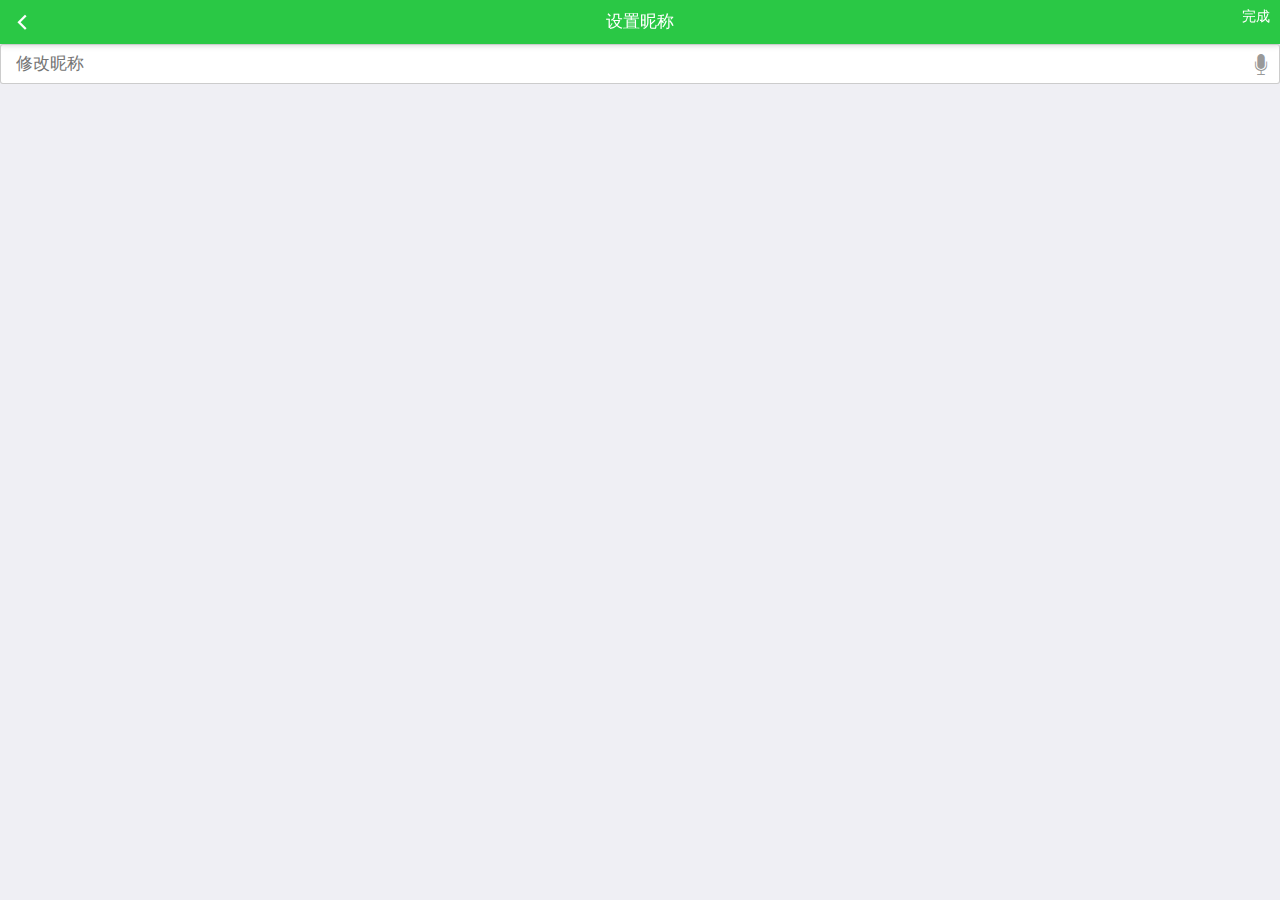
<file: my_nickname.html>
<!doctype html>
<html>

	<head>
		<meta charset="utf-8">
		<title></title>
		<meta name="viewport" content="width=device-width,initial-scale=1,minimum-scale=1,maximum-scale=1,user-scalable=no" />
		<link href="css/mui.css" rel="stylesheet" />
		<link href="css/header.css" rel="stylesheet" />
	</head>

	<body>
		<header class="mui-bar mui-bar-nav title">
			<a class="mui-action-back mui-icon mui-icon-left-nav mui-pull-left" style="color: white;"></a>
			<a id = "updateNick" class="mui-icon mui-icon-right-nav mui-pull-right" style="font-size:14px;color: white;">完成</a>
			<h1 class="mui-title title-color">设置昵称</h1>
		</header>
		<div class="mui-content">
			<div class="mui-input-row">
				<input id="textNickname" type="text" class="mui-input-speech mui-input-clear" placeholder="修改昵称">
			</div>
			
		</div>
		
		<script src="js/app.js"></script>
		<script src="js/mui.js"></script>
		<script type="text/javascript">
			mui.init();
			mui.plusReady(function() {
				var user = app.getUserGlobalInfo();
				var textNick = document.getElementById('textNickname');
				textNick.value = user.nickname;
				var submitNick = document.getElementById('updateNick');
				// 监听提交昵称
				submitNick.addEventListener('tap', function() {
					var textNickRes = textNick.value;
					if (textNickRes.length > 8) {
						app.showToast('昵称不能超过8位', 'error');
						return false;
					}
					if (textNickRes.length < 1) {
						app.showToast('昵称不能小于1位', 'error');
						return false;
					}
					plus.nativeUI.showWaiting('请稍后...')
					mui.ajax(app.serverUrl + '/user/updateNickname',{
						data:{
							nickname: textNickRes,
							userId: user.id
						},
						dataType:'json',//服务器返回json格式数据
						type:'post',//HTTP请求类型
						timeout:10000,//超时时间设置为10秒；
						headers: {
							'Content-Type': 'application/json'
						},
						success:function(data){
							plus.nativeUI.closeWaiting();
							var userInfoJson = data.data;
							app.setUserGlobalInfo(userInfoJson);
						},
						error:function(xhr,type,errorThrown){
							
						}
					});
				});
					var user = app.getUserGlobalInfo();
					var faceImageBig = user.faceImageBig;
					plus.nativeUI.showWaiting('下载中');
					var dtask = plus.downloader.createDownload(
						app.imgServerUrl + "/" + faceImageBig,
						{},
						function(downloadFile, status) {
							plus.nativeUI.closeWaiting();
							if(status == 200) {
								// 临时文件名
								var tempFile = downloadFile.fileName;
								plus.gallery.save(tempFile, function() {
									app.showToast('保存成功', 'success');
								});
							} else {
								app.showToast('下载失败', 'error');
								console.log('下载失败');
							}
						}
					);
					dtask.start();
			});
		</script>
	</body>

</html>
</file>
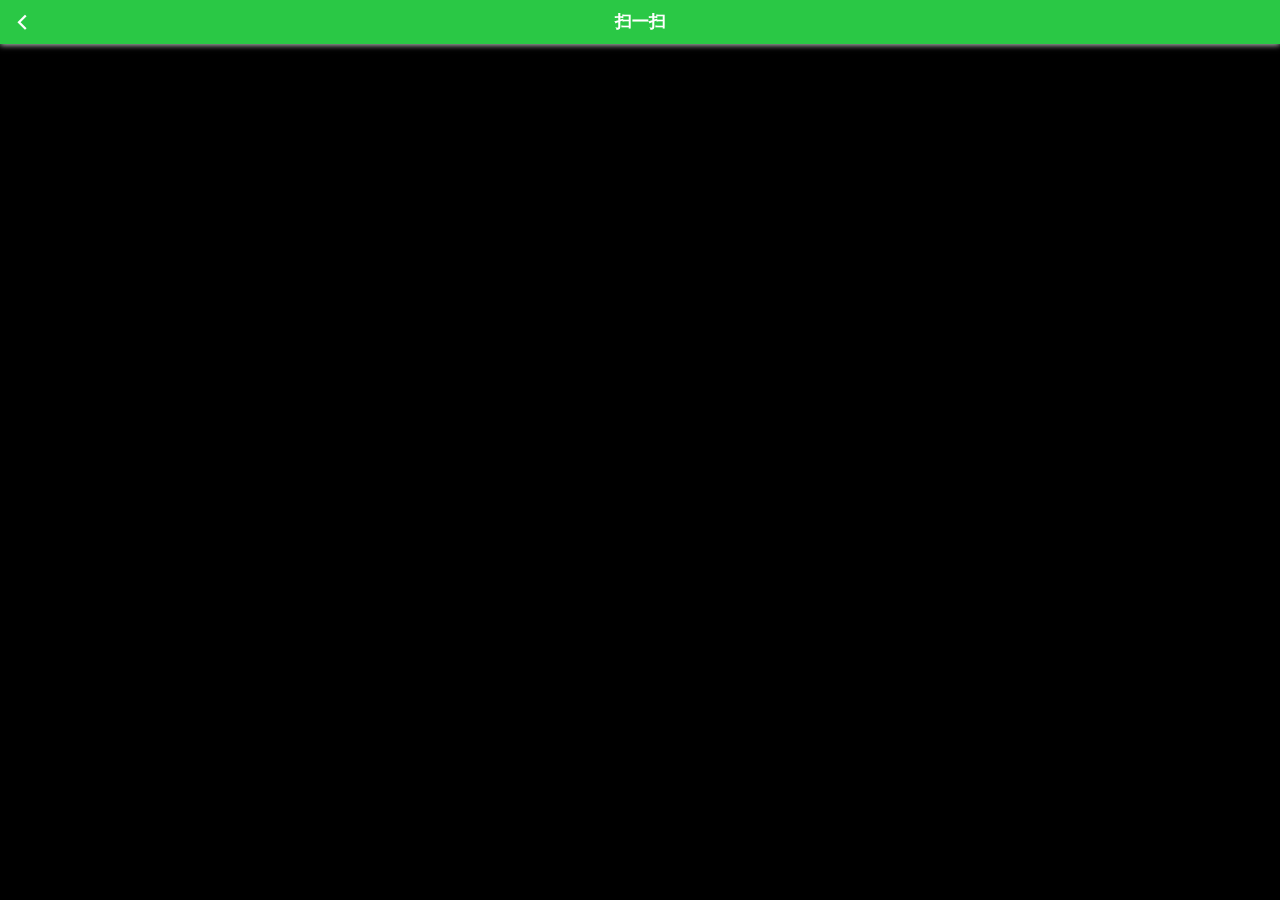
<file: scanme.html>
<!doctype html>
<html>

	<head>
		<meta charset="UTF-8">
		<title></title>
		<meta name="viewport" content="width=device-width,initial-scale=1,minimum-scale=1,maximum-scale=1,user-scalable=no" />
		<script src="js/mui.js"></script>
		<link href="css/mui.css" rel="stylesheet" />
		<link rel="stylesheet" type="text/css" href="css/header.css" />

		<style>
			
			#scanComponent {
				width: 100%;
				top: 44px;
				bottom: 0px;
				position: absolute;
				text-align: center;
				background: #000000;
			}
			
		</style>
	</head>

	<body >

		<header class="mui-bar mui-bar-nav title" style="position: fixed;">
			<a class="mui-action-back mui-icon mui-icon-left-nav mui-pull-left title-color"></a>
			<h1 class="mui-title title-color"><b id="chatting-nickname">扫一扫</b></h1>
		</header>
		
		<div id="scanComponent"></div>
		
		<script type="application/javascript" src="js/app.js"></script>
		<script type="text/javascript">
			mui.init();
			
			mui.plusReady(function(){
				
				setTimeout("startScan()", "500");
				
			});
			
			var scan;
			function startScan() {
				
				var styles = {
					frameColor: "#128E12",
					scanbarColor: "#0062CC",
					background: ""
				}
				
				scan = new plus.barcode.Barcode('scanComponent', null, styles);
				scan.onmarked = onmarked; 
				scan.start();
			}
			
			function onmarked( type, result ) {
				if (type === 0) {
					var content = result.split("starxin_qrcode:");
					console.log(content);
					if (content.length != 2) {
						mui.alert(result)
					} else {
						var friendUsername = content[1];
						console.log(friendUsername);
						var user = app.getUserGlobalInfo();
						
						plus.nativeUI.showWaiting("请稍后...");
						mui.ajax(app.serverUrl + "/user/searchFriends?userId=" + user.id +
										"&friendUsername=" + friendUsername, {
							data:{},
							dataType:'json',//服务器返回json格式数据
							type:'post',//HTTP请求类型
							timeout:10000,//超时时间设置为10秒；
							headers:{'Content-Type':'application/json'},	              
							success:function(data){
								//服务器返回响应
								plus.nativeUI.closeWaiting();
								
								if (data.status == 200) {
									
									mui.openWindow({
										url: "searchFriendsResult.html",
										id: "searchFriendsResult",
										styles: {},
										extras: {
											willBeFriend: data.data
										}
									});
									
								} else {
									app.showToast(data.msg, "error");
								}
							}
						});
					}
				}
				scan.start();
			}
		</script>
	</body>

</html>
</file>
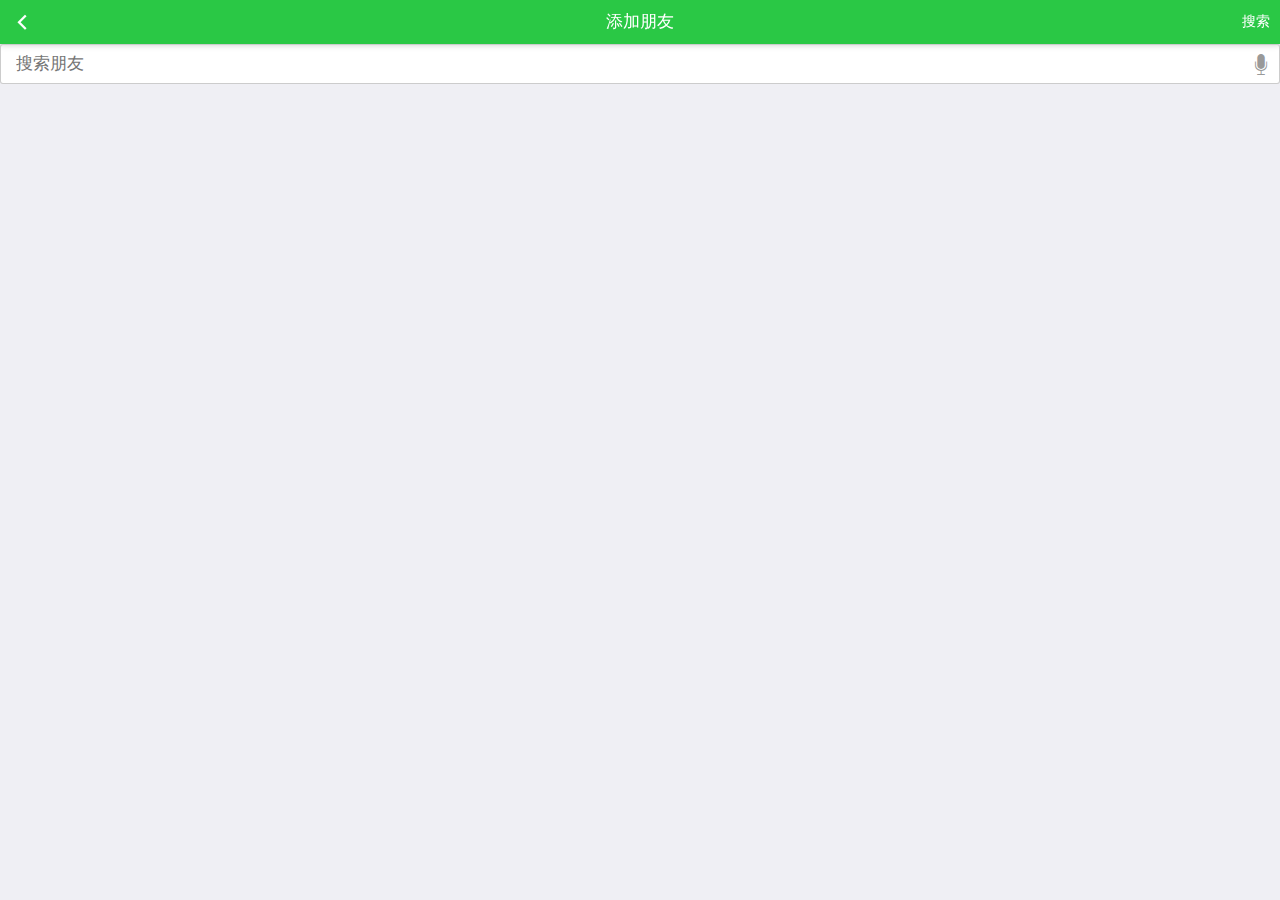
<file: searchFriends.html>
<!doctype html>
<html>

	<head>
		<meta charset="UTF-8">
		<title></title>
		<meta name="viewport" content="width=device-width,initial-scale=1,minimum-scale=1,maximum-scale=1,user-scalable=no" />
		<link href="css/mui.min.css" rel="stylesheet" />
		<link rel="stylesheet" type="text/css" href="css/header.css" />

	</head>

	<body>

		<header class="mui-bar mui-bar-nav title">
			<a class="mui-action-back mui-icon mui-icon-left-nav mui-pull-left" style="color: white;"></a>
			<a id="link_submit_search" class="mui-icon mui-icon-right-nav mui-pull-right" 
				style="color: white;font-size: 14px;line-height: 25px;">搜索</a>
			<h1 class="mui-title title-color">添加朋友</h1>
		</header>

		<div class="mui-content">
			<div class="mui-input-row">
			    <input id="txt_your_friend_username" 
			    	type="text" class="mui-input-speech mui-input-clear" 
			    	placeholder="搜索朋友">
			</div>
		</div>

		<script src="js/mui.min.js"></script>
		<script src="js/app.js"></script>
		<script type="text/javascript">
			mui.init()

			mui.plusReady(function() {
				var user = app.getUserGlobalInfo();
				
				var txt_your_friend_username = document.getElementById("txt_your_friend_username");
				
				// 提交事件，搜索朋友
				var link_submit_search = document.getElementById("link_submit_search");
				link_submit_search.addEventListener("tap", function() {
					
					var yourFriendUsername = txt_your_friend_username.value;
					
					plus.nativeUI.showWaiting("请稍后...");
					mui.ajax(app.serverUrl + "/user/searchFriends?userId=" + user.id +
									"&friendUsername=" + yourFriendUsername, {
						data:{},
						dataType:'json',//服务器返回json格式数据
						type:'post',//HTTP请求类型
						timeout:10000,//超时时间设置为10秒；
						headers:{'Content-Type':'application/json'},	              
						success:function(data){
							//服务器返回响应
							plus.nativeUI.closeWaiting();
							
							if (data.status == 200) {
								
								mui.openWindow({
									url: "searchFriendsResult.html",
									id: "searchFriendsResult",
									styles: {},
									extras: {
										willBeFriend: data.data
									}
								});
								
							} else {
								app.showToast(data.msg, "error");
							}
						}
					});
				});
				
			});
			
		</script>

	</body>

</html>
</file>
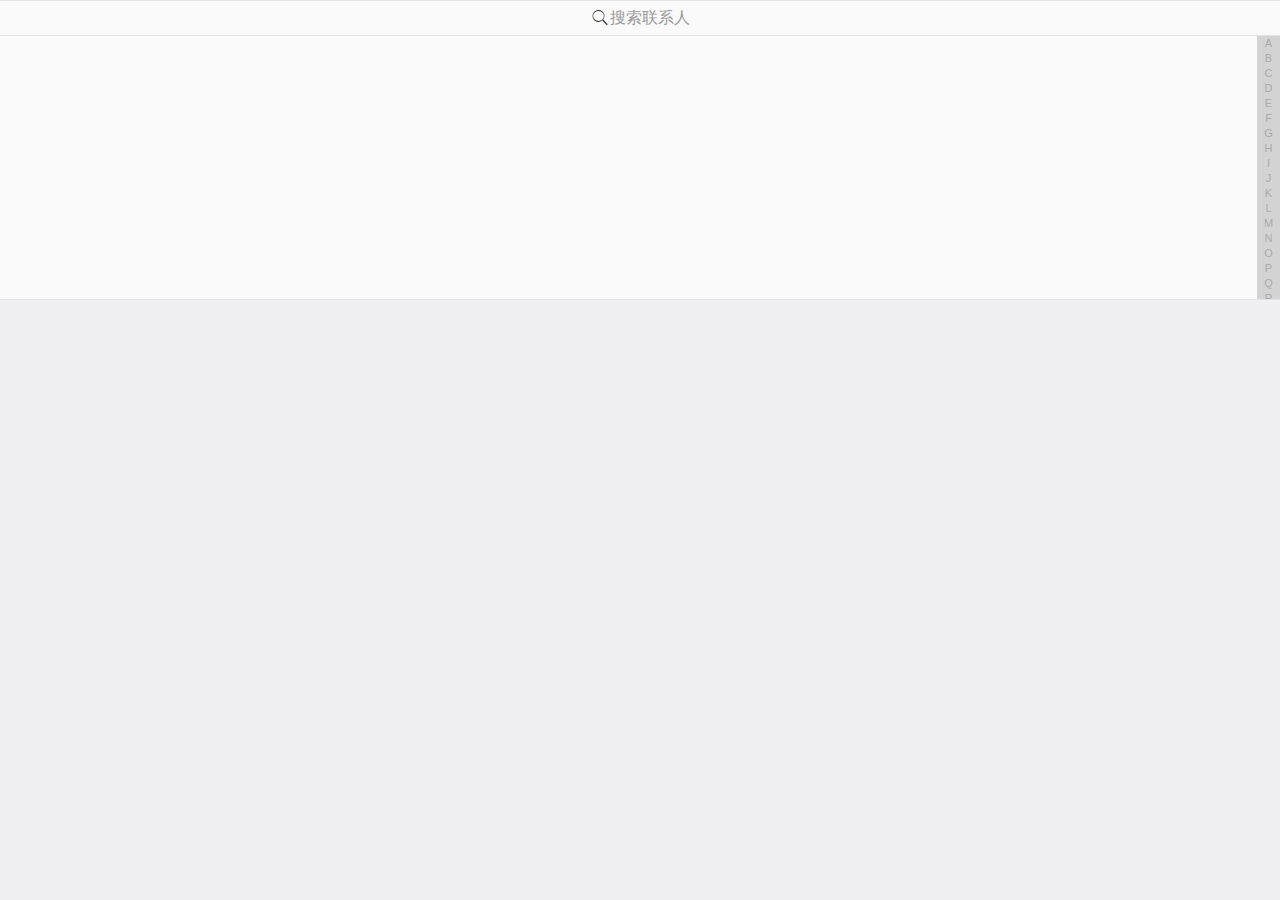
<file: starxin-contact.html>
<!doctype html>
<html>
	<head>
		<meta charset="utf-8">
		<title></title>
		<meta name="viewport" content="width=device-width,initial-scale=1,minimum-scale=1,maximum-scale=1,user-scalable=no" />
		<link href="css/mui.css" rel="stylesheet" />
		<link href="css/mui.indexedlist.css" rel="stylesheet" />
		<style>
			html,
			body {
				height: 100%;
				overflow: hidden;
			}
			.mui-bar {
				-webkit-box-shadow: none;
				box-shadow: none;
			}
		</style>
	</head>

	<body>
		<div class="mui-content">
			<div id='list' class="mui-indexed-list">
				<div class="mui-indexed-list-search mui-input-row mui-search">
					<input type="search" class="mui-input-clear mui-indexed-list-search-input" placeholder="搜索联系人">
				</div>
				
				<div class="mui-indexed-list-bar">
					<a>A</a>
					<a>B</a>
					<a>C</a>
					<a>D</a>
					<a>E</a>
					<a>F</a>
					<a>G</a>
					<a>H</a>
					<a>I</a>
					<a>J</a>
					<a>K</a>
					<a>L</a>
					<a>M</a>
					<a>N</a>
					<a>O</a>
					<a>P</a>
					<a>Q</a>
					<a>R</a>
					<a>S</a>
					<a>T</a>
					<a>U</a>
					<a>V</a>
					<a>W</a>
					<a>X</a>
					<a>Y</a>
					<a>Z</a>
				</div>
				<div class="mui-indexed-list-alert"></div>
				<div class="mui-indexed-list-inner">
					<div class="mui-indexed-list-empty-alert">没有数据</div>
					<ul class="mui-table-view" id="contactList">
						<!-- <li class="mui-media mui-table-view-cell mui-indexed-list-item">
							<img class="mui-media-object mui-pull-left" style="max-width: 35px; height: 35px;" src="plugin/cropper/images/picture.jpg" />
							<div class="mui-media-body" style="line-height: 35px;">
								AAAA
							</div>
						</li> -->
					</ul>
				</div>
			</div>
		</div>
		<script src="js/mui.js"></script>
		<script src="js/mui.indexedlist.js"></script>
		<script src="js/app.js"></script>
		<script src="js/nickname.js"></script>
		<script type="text/javascript">
			mui.init();
			mui.plusReady(function() {
				/* var header = document.querySelector('header.mui-bar');
				var list = document.getElementById('list');
				//calc hieght
				list.style.height = (document.body.offsetHeight - header.offsetHeight) + 'px';
				//create
				window.indexedList = new mui.IndexedList(list); */
				fetchContactList();
				var thisWebView = plus.webview.currentWebview();
				thisWebView.addEventListener("show", function() {
					// 从缓存中那获取联系人列表并渲染到页面上
					renderContactList();
					showContactList();
				});
			});
			// 26个字母外加 # 号
			var enWords = [
				'A', 'B', 'C', 'D', 'E', 'F', 'G', 
				'H', 'I', 'J', 'K', 'L', 'M', 'N',
				'O', 'P', 'Q', 'R', 'S', 'T', 
				'U', 'V', 'W', 'X', 'Y', 'Z',
				'#'
			]
			
			// 构建通讯录二维数组模型
			var contactArray = [
				[],[],[],[],[],[],[],[],[],
				[],[],[],[],[],[],[],[],[],
				[],[],[],[],[],[],[],[],[]
			]
			
			// 清空通讯录模型数组
			function clearContactArray() {
				contactArray = [
					[],[],[],[],[],[],[],[],[],
					[],[],[],[],[],[],[],[],[],
					[],[],[],[],[],[],[],[],[]
				]
			}
			
			// 获取英文字母所在数组的位置
			function getOrderOfEnWords(enChar) {
				for (var i = 0 ; i < enWords.length ; i ++) {
					if (enWords[i] == enChar) {
						return i;
					}
				}
				// 如果没有对应的值，说明用户昵称的首字母是乱七八糟的字符或者数字或者表情
				return enWords.length - 1;
			}
			//获取联系人列表并渲染到页面上
			function renderContactList() {
				//获取联系人列表
				var friendList = app.getContactList();
				// 2. 循环好友列表，转换为拼音
				for (var i = 0 ; i < friendList.length ; i ++) {
					var friend = friendList[i];
					// 2.1 转换拼音
					var pingyin = words.convertPinyin(friend.friendNickname);
					// 2.2 截取拼音的首字母
					var firstChar = pingyin.substr(0, 1).toUpperCase();
					// 2.3 获取首字母在二维数组中的位置
					var order = getOrderOfEnWords(firstChar);
					// 2.4 获得顺序之后，塞入朋友
					contactArray[order].push(friend);
				}
				// 3. 构建通讯录html进行渲染
				var contactHtml = '';
				for (var i = 0 ; i < contactArray.length ; i ++ ) {
					var friendArray = contactArray[i];
					if (friendArray.length > 0) {
						var nicknameStarter = enWords[i];
						contactHtml += '<li data-group="' + nicknameStarter + '" class="mui-table-view-divider mui-indexed-list-group">' + nicknameStarter + '</li>';
						for (var j = 0 ; j < friendArray.length ; j ++ ) {
							contactHtml += '' +
										'<li friendUserId="' + friendArray[j].friendUserId + '" friendNickname="' + friendArray[j].friendNickname + '" friendFaceImage="' + friendArray[j].friendFaceImage + '" class="chat-with-friend mui-media mui-table-view-cell mui-indexed-list-item" style="padding: 8px 10px;">' +
											'<img class="mui-media-object mui-pull-left" style="max-width: 35px;height: 35px;" src="' + app.imgServerUrl + "/" + friendArray[j].friendFaceImage + '"/>' +
											'<div class="mui-media-body" style="line-height: 35px;">' + friendArray[j].friendNickname + '</div>' +
										'</li>';
						}
					}
				}
				
				// 渲染html
				document.getElementById("contactList").innerHTML = contactHtml;
				
				// 清空数组
				clearContactArray();
				
				// 为好友通讯录批量绑定点击事件
				mui("#contactList").on("tap",".chat-with-friend", function(e) {
					var friendUserId = this.getAttribute("friendUserId");
					var friendNickname = this.getAttribute("friendNickname");
					var friendFaceImage = this.getAttribute("friendFaceImage");
					console.log(friendFaceImage);
					// 打开聊天子页面
					mui.openWindow({
						url: "chatting.html",
						id: "chatting-" + friendUserId,	// 每个朋友的聊天页面都是唯一对应的
						extras: {
							friendUserId: friendUserId,
							friendNickname: friendNickname,
							friendFaceImage: friendFaceImage
						}
					});
				});
				
			}
			// 获取后端所有好友列表
			function fetchContactList() {
				var user = app.getUserGlobalInfo();
				mui.ajax(app.serverUrl + "/user/getFriendsList?userId=" + user.id,{
					data:{},
					dataType:'json',//服务器返回json格式数据
					type:'post',//HTTP请求类型
					timeout:10000,//超时时间设置为10秒；
					headers:{'Content-Type':'application/json'},	              
					success:function(data){
						
						if (data.status == 200) {
							var contactList = data.data;
							console.log(data.data);
							app.setContactList(contactList);
						}
					}
				});
			}
			// 显示通讯录
			function showContactList() {
				var list = document.getElementById('list');
				//calc hieght
				list.style.height = document.body.offsetHeight + 'px';
				window.indexedList = new mui.IndexedList(list); 
			}
		</script>
	</body>

</html>
</file>
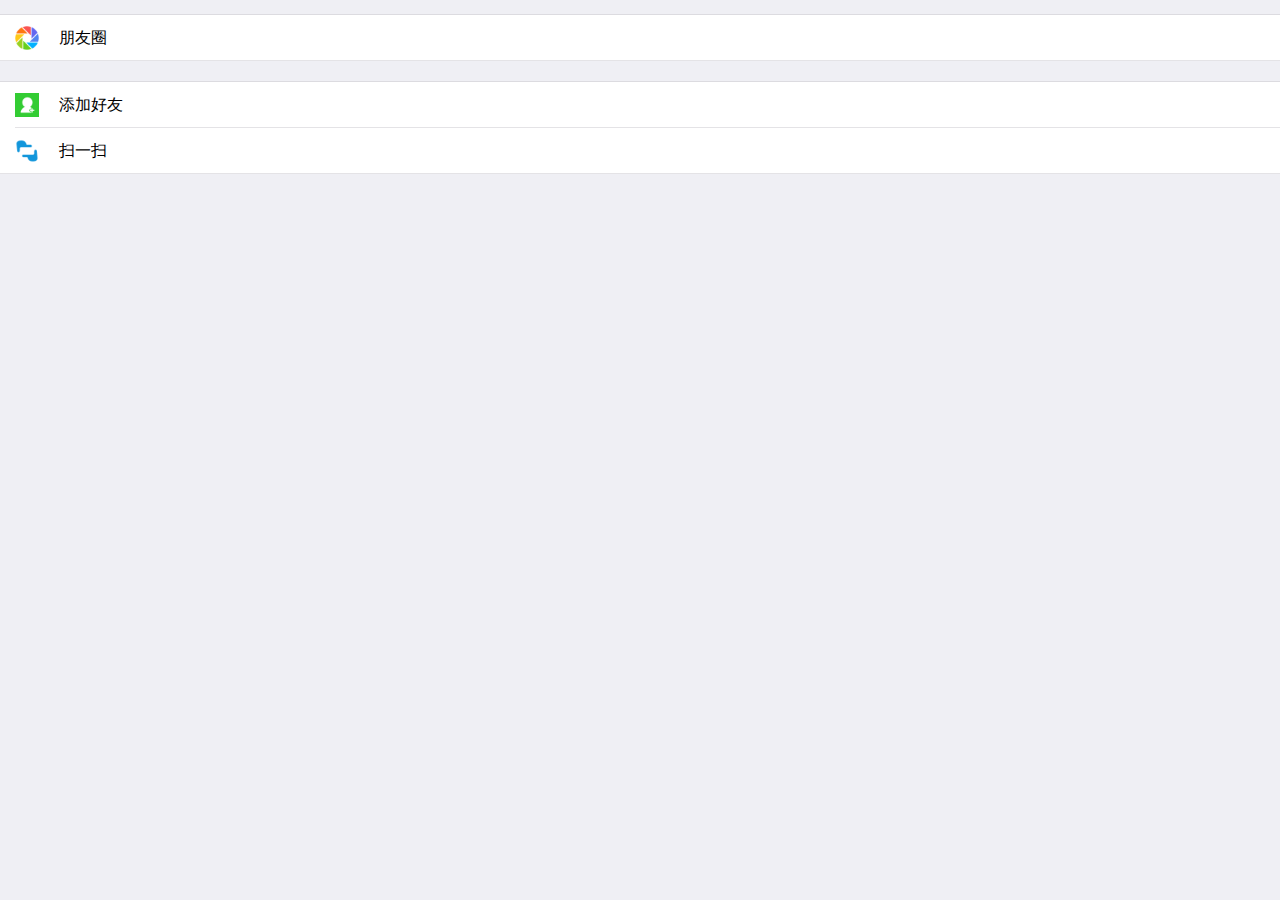
<file: starxin-discover.html>
<!doctype html>
<html>
	<head>
		<meta charset="utf-8">
		<title></title>
		<meta name="viewport" content="width=device-width,initial-scale=1,minimum-scale=1,maximum-scale=1,user-scalable=no" />
		<link href="css/mui.css" rel="stylesheet" />
	</head>

	<body>
		<div class="mui-content">
				    
				    <ul class="mui-table-view">
				        <li class="mui-table-view-cell mui-media">
			                <img class="mui-media-object mui-pull-left" 
			                	src="image/friends.png" style="max-width: 24px;height: 24px;">
			                <p class="mui-ellipsis" 
			                	style="line-height: 24px;color: #000000;font-size: 16px;">
			                	<span style="margin-left: 10px;">朋友圈</span>
			                </p>
				        </li>
				    </ul>
				    
				    <br />
				    
				    <ul class="mui-table-view">
				        <li id="li_add_friends" class="mui-table-view-cell mui-media">
			                <img class="mui-media-object mui-pull-left" 
			                	src="image/addfriends.png" style="max-width: 24px;height: 24px;">
			                <p class="mui-ellipsis" 
			                	style="line-height: 24px;color: #000000;font-size: 16px;">
			                	<span style="margin-left: 10px;">添加好友</span>
			                </p>
				        </li>
				        <li id="li_scanme" class="mui-table-view-cell mui-media">
			                <img class="mui-media-object mui-pull-left" 
			                	src="image/scanscan.png" style="max-width: 24px;height: 24px;">
			                <p class="mui-ellipsis" 
			                	style="line-height: 24px;color: #000000;font-size: 16px;">
			                	<span style="margin-left: 10px;">扫一扫</span>
			                </p>
				        </li>
				    </ul>
				    
				</div>
		<script src="js/mui.js"></script>
		<script type="text/javascript">
			mui.init()
			mui.plusReady(function() {
							
			var li_add_friends = document.getElementById("li_add_friends");
			li_add_friends.addEventListener("tap", function(){
				mui.openWindow("searchFriends.html","searchFriends.html");
			});
			
			var li_scanme = document.getElementById("li_scanme");
			li_scanme.addEventListener("tap", function(){
				mui.openWindow("scanme.html","scanme");
			});
			
		});
		</script>
	</body>

</html>
</file>
<file: plugin/cropper/css/cropper.css>
/*!
 * Cropper v3.1.6
 * https://github.com/fengyuanchen/cropper
 *
 * Copyright (c) 2014-2018 Chen Fengyuan
 * Released under the MIT license
 *
 * Date: 2018-03-01T13:33:39.581Z
 */

 .cropper-container {
  direction: ltr;
  font-size: 0;
  line-height: 0;
  position: relative;
  -ms-touch-action: none;
  touch-action: none;
  -webkit-user-select: none;
  -moz-user-select: none;
  -ms-user-select: none;
  user-select: none;
}

.cropper-container img {/*Avoid margin top issue (Occur only when margin-top <= -height)
 */
  display: block;
  height: 100%;
  image-orientation: 0deg;
  max-height: none !important;
  max-width: none !important;
  min-height: 0 !important;
  min-width: 0 !important;
  width: 100%;
}

.cropper-wrap-box,
.cropper-canvas,
.cropper-drag-box,
.cropper-crop-box,
.cropper-modal {
  bottom: 0;
  left: 0;
  position: absolute;
  right: 0;
  top: 0;
}

.cropper-wrap-box,
.cropper-canvas {
  overflow: hidden;
}

.cropper-drag-box {
  background-color: #fff;
  opacity: 0;
}

.cropper-modal {
  background-color: #000;
  opacity: .5;
}

.cropper-view-box {
  display: block;
  height: 100%;
  outline-color: rgba(51, 153, 255, 0.75);
  outline: 1px solid #39f;
  overflow: hidden;
  width: 100%;
}

.cropper-dashed {
  border: 0 dashed #eee;
  display: block;
  opacity: .5;
  position: absolute;
}

.cropper-dashed.dashed-h {
  border-bottom-width: 1px;
  border-top-width: 1px;
  height: 33.33333%;
  left: 0;
  top: 33.33333%;
  width: 100%;
}

.cropper-dashed.dashed-v {
  border-left-width: 1px;
  border-right-width: 1px;
  height: 100%;
  left: 33.33333%;
  top: 0;
  width: 33.33333%;
}

.cropper-center {
  display: block;
  height: 0;
  left: 50%;
  opacity: .75;
  position: absolute;
  top: 50%;
  width: 0;
}

.cropper-center:before,
.cropper-center:after {
  background-color: #eee;
  content: ' ';
  display: block;
  position: absolute;
}

.cropper-center:before {
  height: 1px;
  left: -3px;
  top: 0;
  width: 7px;
}

.cropper-center:after {
  height: 7px;
  left: 0;
  top: -3px;
  width: 1px;
}

.cropper-face,
.cropper-line,
.cropper-point {
  display: block;
  height: 100%;
  opacity: .1;
  position: absolute;
  width: 100%;
}

.cropper-face {
  background-color: #fff;
  left: 0;
  top: 0;
}

.cropper-line {
  background-color: #39f;
}

.cropper-line.line-e {
  cursor: ew-resize;
  right: -3px;
  top: 0;
  width: 5px;
}

.cropper-line.line-n {
  cursor: ns-resize;
  height: 5px;
  left: 0;
  top: -3px;
}

.cropper-line.line-w {
  cursor: ew-resize;
  left: -3px;
  top: 0;
  width: 5px;
}

.cropper-line.line-s {
  bottom: -3px;
  cursor: ns-resize;
  height: 5px;
  left: 0;
}

.cropper-point {
  background-color: #39f;
  height: 5px;
  opacity: .75;
  width: 5px;
}

.cropper-point.point-e {
  cursor: ew-resize;
  margin-top: -3px;
  right: -3px;
  top: 50%;
}

.cropper-point.point-n {
  cursor: ns-resize;
  left: 50%;
  margin-left: -3px;
  top: -3px;
}

.cropper-point.point-w {
  cursor: ew-resize;
  left: -3px;
  margin-top: -3px;
  top: 50%;
}

.cropper-point.point-s {
  bottom: -3px;
  cursor: s-resize;
  left: 50%;
  margin-left: -3px;
}

.cropper-point.point-ne {
  cursor: nesw-resize;
  right: -3px;
  top: -3px;
}

.cropper-point.point-nw {
  cursor: nwse-resize;
  left: -3px;
  top: -3px;
}

.cropper-point.point-sw {
  bottom: -3px;
  cursor: nesw-resize;
  left: -3px;
}

.cropper-point.point-se {
  bottom: -3px;
  cursor: nwse-resize;
  height: 20px;
  opacity: 1;
  right: -3px;
  width: 20px;
}

@media (min-width: 768px) {
  .cropper-point.point-se {
    height: 15px;
    width: 15px;
  }
}

@media (min-width: 992px) {
  .cropper-point.point-se {
    height: 10px;
    width: 10px;
  }
}

@media (min-width: 1200px) {
  .cropper-point.point-se {
    height: 5px;
    opacity: .75;
    width: 5px;
  }
}

.cropper-point.point-se:before {
  background-color: #39f;
  bottom: -50%;
  content: ' ';
  display: block;
  height: 200%;
  opacity: 0;
  position: absolute;
  right: -50%;
  width: 200%;
}

.cropper-invisible {
  opacity: 0;
}

.cropper-bg {
  background-image: url('[data-uri]');
}

.cropper-hide {
  display: block;
  height: 0;
  position: absolute;
  width: 0;
}

.cropper-hidden {
  display: none !important;
}

.cropper-move {
  cursor: move;
}

.cropper-crop {
  cursor: crosshair;
}

.cropper-disabled .cropper-drag-box,
.cropper-disabled .cropper-face,
.cropper-disabled .cropper-line,
.cropper-disabled .cropper-point {
  cursor: not-allowed;
}
</file>
<file: plugin/cropper/css/main.css>
.btn {
  padding-left: .75rem;
  padding-right: .75rem;
}

label.btn {
  margin-bottom: 0;
}

.d-flex > .btn {
  flex: 1;
}

.carbonads {
  border-radius: .25rem;
  border: 1px solid #ccc;
  font-size: .875rem;
  overflow: hidden;
  padding: 1rem;
}

.carbon-wrap {
  overflow: hidden;
}

.carbon-img {
  clear: left;
  display: block;
  float: left;
}

.carbon-text,
.carbon-poweredby {
  display: block;
  margin-left: 140px;
}

.carbon-text,
.carbon-text:hover,
.carbon-text:focus {
  color: #fff;
  text-decoration: none;
}

.carbon-poweredby,
.carbon-poweredby:hover,
.carbon-poweredby:focus {
  color: #ddd;
  text-decoration: none;
}

@media (min-width: 768px) {
  .carbonads {
    float: right;
    margin-bottom: -1rem;
    margin-top: -1rem;
    max-width: 360px;
  }
}

.footer {
  font-size: .875rem;
  overflow: hidden;
}

.heart {
  color: #ddd;
  display: block;
  height: 2rem;
  line-height: 2rem;
  margin-bottom: 0;
  margin-top: 1rem;
  position: relative;
  text-align: center;
  width: 100%;
}

.heart:hover {
  color: #ff4136;
}

.heart::before {
  border-top: 1px solid #eee;
  content: " ";
  display: block;
  height: 0;
  left: 0;
  position: absolute;
  right: 0;
  top: 50%;
}

.heart::after {
  background-color: #fff;
  content: "♥";
  padding-left: .5rem;
  padding-right: .5rem;
  position: relative;
  z-index: 1;
}

.img-container,
.img-preview {
  background-color: #f7f7f7;
  text-align: center;
  width: 100%;
}

.img-container {
  margin-bottom: 1rem;
  max-height: 497px;
  min-height: 200px;
}

@media (min-width: 768px) {
  .img-container {
    min-height: 497px;
  }
}

.img-container > img {
  max-width: 100%;
}

.docs-preview {
  margin-right: -1rem;
}

.img-preview {
  float: left;
  margin-bottom: .5rem;
  margin-right: .5rem;
  overflow: hidden;
}

.img-preview > img {
  max-width: 100%;
}

.preview-lg {
  height: 9rem;
  width: 16rem;
}

.preview-md {
  height: 4.5rem;
  width: 8rem;
}

.preview-sm {
  height: 2.25rem;
  width: 4rem;
}

.preview-xs {
  height: 1.125rem;
  margin-right: 0;
  width: 2rem;
}

.docs-data > .input-group {
  margin-bottom: .5rem;
}

.docs-data .input-group-prepend .input-group-text {
  min-width: 4rem;
}

.docs-data .input-group-append .input-group-text {
  min-width: 3rem;
}

.docs-buttons > .btn,
.docs-buttons > .btn-group,
.docs-buttons > .form-control {
  margin-bottom: .5rem;
  margin-right: .25rem;
}

.docs-toggles > .btn,
.docs-toggles > .btn-group,
.docs-toggles > .dropdown {
  margin-bottom: .5rem;
}

.docs-tooltip {
  display: block;
  margin: -.5rem -.75rem;
  padding: .5rem .75rem;
}

.docs-tooltip > .icon {
  margin: 0 -.25rem;
  vertical-align: top;
}

.tooltip-inner {
  white-space: normal;
}

.btn-upload .tooltip-inner,
.btn-toggle .tooltip-inner {
  white-space: nowrap;
}

.btn-toggle {
  padding: .5rem;
}

.btn-toggle > .docs-tooltip {
  margin: -.5rem;
  padding: .5rem;
}

@media (max-width: 400px) {
  .btn-group-crop {
    margin-right: -1rem!important;
  }

  .btn-group-crop > .btn {
    padding-left: .5rem;
    padding-right: .5rem;
  }

  .btn-group-crop .docs-tooltip {
    margin-left: -.5rem;
    margin-right: -.5rem;
    padding-left: .5rem;
    padding-right: .5rem;
  }
}

.docs-options .dropdown-menu {
  width: 100%;
}

.docs-options .dropdown-menu > li {
  font-size: .875rem;
  padding: .125rem 1rem;
}

.docs-options .dropdown-menu .form-check-label {
  display: block;
}

.docs-cropped .modal-body {
  text-align: center;
}

.docs-cropped .modal-body > img,
.docs-cropped .modal-body > canvas {
  max-width: 100%;
}
</file>
<file: plugin/v3.1.6/css/cropper.css>
/*!
 * Cropper v3.1.6
 * https://github.com/fengyuanchen/cropper
 *
 * Copyright (c) 2014-2018 Chen Fengyuan
 * Released under the MIT license
 *
 * Date: 2018-03-01T13:33:39.581Z
 */

 .cropper-container {
  direction: ltr;
  font-size: 0;
  line-height: 0;
  position: relative;
  -ms-touch-action: none;
  touch-action: none;
  -webkit-user-select: none;
  -moz-user-select: none;
  -ms-user-select: none;
  user-select: none;
}

.cropper-container img {/*Avoid margin top issue (Occur only when margin-top <= -height)
 */
  display: block;
  height: 100%;
  image-orientation: 0deg;
  max-height: none !important;
  max-width: none !important;
  min-height: 0 !important;
  min-width: 0 !important;
  width: 100%;
}

.cropper-wrap-box,
.cropper-canvas,
.cropper-drag-box,
.cropper-crop-box,
.cropper-modal {
  bottom: 0;
  left: 0;
  position: absolute;
  right: 0;
  top: 0;
}

.cropper-wrap-box,
.cropper-canvas {
  overflow: hidden;
}

.cropper-drag-box {
  background-color: #fff;
  opacity: 0;
}

.cropper-modal {
  background-color: #000;
  opacity: .5;
}

.cropper-view-box {
  display: block;
  height: 100%;
  outline-color: rgba(51, 153, 255, 0.75);
  outline: 1px solid #39f;
  overflow: hidden;
  width: 100%;
}

.cropper-dashed {
  border: 0 dashed #eee;
  display: block;
  opacity: .5;
  position: absolute;
}

.cropper-dashed.dashed-h {
  border-bottom-width: 1px;
  border-top-width: 1px;
  height: 33.33333%;
  left: 0;
  top: 33.33333%;
  width: 100%;
}

.cropper-dashed.dashed-v {
  border-left-width: 1px;
  border-right-width: 1px;
  height: 100%;
  left: 33.33333%;
  top: 0;
  width: 33.33333%;
}

.cropper-center {
  display: block;
  height: 0;
  left: 50%;
  opacity: .75;
  position: absolute;
  top: 50%;
  width: 0;
}

.cropper-center:before,
.cropper-center:after {
  background-color: #eee;
  content: ' ';
  display: block;
  position: absolute;
}

.cropper-center:before {
  height: 1px;
  left: -3px;
  top: 0;
  width: 7px;
}

.cropper-center:after {
  height: 7px;
  left: 0;
  top: -3px;
  width: 1px;
}

.cropper-face,
.cropper-line,
.cropper-point {
  display: block;
  height: 100%;
  opacity: .1;
  position: absolute;
  width: 100%;
}

.cropper-face {
  background-color: #fff;
  left: 0;
  top: 0;
}

.cropper-line {
  background-color: #39f;
}

.cropper-line.line-e {
  cursor: ew-resize;
  right: -3px;
  top: 0;
  width: 5px;
}

.cropper-line.line-n {
  cursor: ns-resize;
  height: 5px;
  left: 0;
  top: -3px;
}

.cropper-line.line-w {
  cursor: ew-resize;
  left: -3px;
  top: 0;
  width: 5px;
}

.cropper-line.line-s {
  bottom: -3px;
  cursor: ns-resize;
  height: 5px;
  left: 0;
}

.cropper-point {
  background-color: #39f;
  height: 5px;
  opacity: .75;
  width: 5px;
}

.cropper-point.point-e {
  cursor: ew-resize;
  margin-top: -3px;
  right: -3px;
  top: 50%;
}

.cropper-point.point-n {
  cursor: ns-resize;
  left: 50%;
  margin-left: -3px;
  top: -3px;
}

.cropper-point.point-w {
  cursor: ew-resize;
  left: -3px;
  margin-top: -3px;
  top: 50%;
}

.cropper-point.point-s {
  bottom: -3px;
  cursor: s-resize;
  left: 50%;
  margin-left: -3px;
}

.cropper-point.point-ne {
  cursor: nesw-resize;
  right: -3px;
  top: -3px;
}

.cropper-point.point-nw {
  cursor: nwse-resize;
  left: -3px;
  top: -3px;
}

.cropper-point.point-sw {
  bottom: -3px;
  cursor: nesw-resize;
  left: -3px;
}

.cropper-point.point-se {
  bottom: -3px;
  cursor: nwse-resize;
  height: 20px;
  opacity: 1;
  right: -3px;
  width: 20px;
}

@media (min-width: 768px) {
  .cropper-point.point-se {
    height: 15px;
    width: 15px;
  }
}

@media (min-width: 992px) {
  .cropper-point.point-se {
    height: 10px;
    width: 10px;
  }
}

@media (min-width: 1200px) {
  .cropper-point.point-se {
    height: 5px;
    opacity: .75;
    width: 5px;
  }
}

.cropper-point.point-se:before {
  background-color: #39f;
  bottom: -50%;
  content: ' ';
  display: block;
  height: 200%;
  opacity: 0;
  position: absolute;
  right: -50%;
  width: 200%;
}

.cropper-invisible {
  opacity: 0;
}

.cropper-bg {
  background-image: url('[data-uri]');
}

.cropper-hide {
  display: block;
  height: 0;
  position: absolute;
  width: 0;
}

.cropper-hidden {
  display: none !important;
}

.cropper-move {
  cursor: move;
}

.cropper-crop {
  cursor: crosshair;
}

.cropper-disabled .cropper-drag-box,
.cropper-disabled .cropper-face,
.cropper-disabled .cropper-line,
.cropper-disabled .cropper-point {
  cursor: not-allowed;
}
</file>
<file: plugin/v3.1.6/css/main.css>
.btn {
  padding-left: .75rem;
  padding-right: .75rem;
}

label.btn {
  margin-bottom: 0;
}

.d-flex > .btn {
  flex: 1;
}

.carbonads {
  border-radius: .25rem;
  border: 1px solid #ccc;
  font-size: .875rem;
  overflow: hidden;
  padding: 1rem;
}

.carbon-wrap {
  overflow: hidden;
}

.carbon-img {
  clear: left;
  display: block;
  float: left;
}

.carbon-text,
.carbon-poweredby {
  display: block;
  margin-left: 140px;
}

.carbon-text,
.carbon-text:hover,
.carbon-text:focus {
  color: #fff;
  text-decoration: none;
}

.carbon-poweredby,
.carbon-poweredby:hover,
.carbon-poweredby:focus {
  color: #ddd;
  text-decoration: none;
}

@media (min-width: 768px) {
  .carbonads {
    float: right;
    margin-bottom: -1rem;
    margin-top: -1rem;
    max-width: 360px;
  }
}

.footer {
  font-size: .875rem;
  overflow: hidden;
}

.heart {
  color: #ddd;
  display: block;
  height: 2rem;
  line-height: 2rem;
  margin-bottom: 0;
  margin-top: 1rem;
  position: relative;
  text-align: center;
  width: 100%;
}

.heart:hover {
  color: #ff4136;
}

.heart::before {
  border-top: 1px solid #eee;
  content: " ";
  display: block;
  height: 0;
  left: 0;
  position: absolute;
  right: 0;
  top: 50%;
}

.heart::after {
  background-color: #fff;
  content: "♥";
  padding-left: .5rem;
  padding-right: .5rem;
  position: relative;
  z-index: 1;
}

.img-container,
.img-preview {
  background-color: #f7f7f7;
  text-align: center;
  width: 100%;
}

.img-container {
  margin-bottom: 1rem;
  max-height: 497px;
  min-height: 200px;
}

@media (min-width: 768px) {
  .img-container {
    min-height: 497px;
  }
}

.img-container > img {
  max-width: 100%;
}

.docs-preview {
  margin-right: -1rem;
}

.img-preview {
  float: left;
  margin-bottom: .5rem;
  margin-right: .5rem;
  overflow: hidden;
}

.img-preview > img {
  max-width: 100%;
}

.preview-lg {
  height: 9rem;
  width: 16rem;
}

.preview-md {
  height: 4.5rem;
  width: 8rem;
}

.preview-sm {
  height: 2.25rem;
  width: 4rem;
}

.preview-xs {
  height: 1.125rem;
  margin-right: 0;
  width: 2rem;
}

.docs-data > .input-group {
  margin-bottom: .5rem;
}

.docs-data .input-group-prepend .input-group-text {
  min-width: 4rem;
}

.docs-data .input-group-append .input-group-text {
  min-width: 3rem;
}

.docs-buttons > .btn,
.docs-buttons > .btn-group,
.docs-buttons > .form-control {
  margin-bottom: .5rem;
  margin-right: .25rem;
}

.docs-toggles > .btn,
.docs-toggles > .btn-group,
.docs-toggles > .dropdown {
  margin-bottom: .5rem;
}

.docs-tooltip {
  display: block;
  margin: -.5rem -.75rem;
  padding: .5rem .75rem;
}

.docs-tooltip > .icon {
  margin: 0 -.25rem;
  vertical-align: top;
}

.tooltip-inner {
  white-space: normal;
}

.btn-upload .tooltip-inner,
.btn-toggle .tooltip-inner {
  white-space: nowrap;
}

.btn-toggle {
  padding: .5rem;
}

.btn-toggle > .docs-tooltip {
  margin: -.5rem;
  padding: .5rem;
}

@media (max-width: 400px) {
  .btn-group-crop {
    margin-right: -1rem!important;
  }

  .btn-group-crop > .btn {
    padding-left: .5rem;
    padding-right: .5rem;
  }

  .btn-group-crop .docs-tooltip {
    margin-left: -.5rem;
    margin-right: -.5rem;
    padding-left: .5rem;
    padding-right: .5rem;
  }
}

.docs-options .dropdown-menu {
  width: 100%;
}

.docs-options .dropdown-menu > li {
  font-size: .875rem;
  padding: .125rem 1rem;
}

.docs-options .dropdown-menu .form-check-label {
  display: block;
}

.docs-cropped .modal-body {
  text-align: center;
}

.docs-cropped .modal-body > img,
.docs-cropped .modal-body > canvas {
  max-width: 100%;
}
</file>
<file: css/header.css>
.title{
	background: #2AC845;
}
.title-color{
	color:white;
}
.mui-bar-tab .mui-tab-item.mui-active {
	color:#2AC845;
}
</file>
<file: css/chat.css>
﻿/*图片气泡*/
.friend_lists {
	margin: 0 50px 0px 10px;
	position: relative;
}

.friend_lists .header_img {
	position: absolute;
	top: 5px;
}

.me_lists {
	position: relative;
	margin: 0 10px 0px 50px;
}

.me_lists .msg {
	float: right;
	margin-right: 73px;
}

.me_lists .header_img {
	position: absolute;
	top: 5px;
	right: 0px;
}


/*背景气泡*/
.msg-left-white {
	background-color: #FFFFFF;
	font-size: 16px;
}

.msg-right-green {
	background-color: #a0e759;
	font-size: 16px;
}

.msg-wrapper p {
	color: black;
	display: inline-block;
	padding: 12px;
	margin: 10px;
	position: relative;
	border-radius: 5px;
}

.msg-wrapper.right p {
	margin-left: 60px;
}

.msg-wrapper.right p:before {
	width: 0;
	position: absolute;
	top: 15px;
	border-style: solid;
	content: "";
}

.msg-wrapper.right p:before {
	left: -12px;
	border-color: transparent #FFFFFF;
	border-width: 0 12px 12px 0;
}

.msg-wrapper.left p:before {
	width: 0;
	position: absolute;
	top: 15px;
	border-style: solid;
	content: "";
}

.msg-wrapper.left p {
	margin-right: 60px;
}

.msg-wrapper.left {
	text-align: right;
}

.text-left {
	text-align: left;
}

.msg-wrapper.left p:before {
	right: -12px;
	border-color: transparent #a0e759;
	border-width: 0 0 12px 12px;
}

.cur_time {
	text-align: center;
	width: 100%;
	margin-top: 10px;
}

.cur_time span {
	width: auto;
	display: inline-block;
	padding: 2px 10px;
	font-size: 14px;
	border-radius: 3px;
	background: #CECECE;
	color: white;
}

footer {
	position: fixed;
	width: 100%;
	height: 50px;
	min-height: 50px;
	border-top: solid 1px #bbb;
	left: 0px;
	bottom: 0px;
	overflow: hidden;
	padding: 0px 65px 0 10px;
	background-color: #fafafa;
}

.footer-left {
	position: absolute;
	width: 50px;
	height: 50px;
	left: 0px;
	bottom: 0px;
	text-align: center;
	vertical-align: middle;
	line-height: 100%;
	padding: 12px 4px;
}

.footer-right {
	position: absolute;
	width: 60px;
	height: 50px;
	right: 0px;
	bottom: 0px;
	text-align: center;
	vertical-align: middle;
	line-height: 100%;
	padding: 8px 15px 0 0;
	display: inline-block;
}

.footer-center {
	height: 100%;
	padding: 5px 0px;
}

.footer-center [class*=input] {
	width: 100%;
	height: 100%;
	border-radius: 5px;
}

.footer-center .input-text {
	background: #fff;
	border: solid 1px #ddd;
	padding: 10px !important;
	font-size: 16px !important;
	line-height: 18px !important;
	font-family: verdana !important;
	overflow: hidden;
}

.footer-center .input-sound {
	background-color: #eee;
}

.mui-content {
	height: 100%;
	padding: 0px 0px 50px 0px;
	overflow: auto;
	background-color: #eaeaea;
}

#msg {
	height: 100%;
	overflow: auto;
	-webkit-overflow-scrolling: touch;
}
</file>
<file: css/registLogin/util.css>
/*[ FONT SIZE ]
///////////////////////////////////////////////////////////
*/
.fs-1 {font-size: 1px;}
.fs-2 {font-size: 2px;}
.fs-3 {font-size: 3px;}
.fs-4 {font-size: 4px;}
.fs-5 {font-size: 5px;}
.fs-6 {font-size: 6px;}
.fs-7 {font-size: 7px;}
.fs-8 {font-size: 8px;}
.fs-9 {font-size: 9px;}
.fs-10 {font-size: 10px;}
.fs-11 {font-size: 11px;}
.fs-12 {font-size: 12px;}
.fs-13 {font-size: 13px;}
.fs-14 {font-size: 14px;}
.fs-15 {font-size: 15px;}
.fs-16 {font-size: 16px;}
.fs-17 {font-size: 17px;}
.fs-18 {font-size: 18px;}
.fs-19 {font-size: 19px;}
.fs-20 {font-size: 20px;}
.fs-21 {font-size: 21px;}
.fs-22 {font-size: 22px;}
.fs-23 {font-size: 23px;}
.fs-24 {font-size: 24px;}
.fs-25 {font-size: 25px;}
.fs-26 {font-size: 26px;}
.fs-27 {font-size: 27px;}
.fs-28 {font-size: 28px;}
.fs-29 {font-size: 29px;}
.fs-30 {font-size: 30px;}
.fs-31 {font-size: 31px;}
.fs-32 {font-size: 32px;}
.fs-33 {font-size: 33px;}
.fs-34 {font-size: 34px;}
.fs-35 {font-size: 35px;}
.fs-36 {font-size: 36px;}
.fs-37 {font-size: 37px;}
.fs-38 {font-size: 38px;}
.fs-39 {font-size: 39px;}
.fs-40 {font-size: 40px;}
.fs-41 {font-size: 41px;}
.fs-42 {font-size: 42px;}
.fs-43 {font-size: 43px;}
.fs-44 {font-size: 44px;}
.fs-45 {font-size: 45px;}
.fs-46 {font-size: 46px;}
.fs-47 {font-size: 47px;}
.fs-48 {font-size: 48px;}
.fs-49 {font-size: 49px;}
.fs-50 {font-size: 50px;}
.fs-51 {font-size: 51px;}
.fs-52 {font-size: 52px;}
.fs-53 {font-size: 53px;}
.fs-54 {font-size: 54px;}
.fs-55 {font-size: 55px;}
.fs-56 {font-size: 56px;}
.fs-57 {font-size: 57px;}
.fs-58 {font-size: 58px;}
.fs-59 {font-size: 59px;}
.fs-60 {font-size: 60px;}
.fs-61 {font-size: 61px;}
.fs-62 {font-size: 62px;}
.fs-63 {font-size: 63px;}
.fs-64 {font-size: 64px;}
.fs-65 {font-size: 65px;}
.fs-66 {font-size: 66px;}
.fs-67 {font-size: 67px;}
.fs-68 {font-size: 68px;}
.fs-69 {font-size: 69px;}
.fs-70 {font-size: 70px;}
.fs-71 {font-size: 71px;}
.fs-72 {font-size: 72px;}
.fs-73 {font-size: 73px;}
.fs-74 {font-size: 74px;}
.fs-75 {font-size: 75px;}
.fs-76 {font-size: 76px;}
.fs-77 {font-size: 77px;}
.fs-78 {font-size: 78px;}
.fs-79 {font-size: 79px;}
.fs-80 {font-size: 80px;}
.fs-81 {font-size: 81px;}
.fs-82 {font-size: 82px;}
.fs-83 {font-size: 83px;}
.fs-84 {font-size: 84px;}
.fs-85 {font-size: 85px;}
.fs-86 {font-size: 86px;}
.fs-87 {font-size: 87px;}
.fs-88 {font-size: 88px;}
.fs-89 {font-size: 89px;}
.fs-90 {font-size: 90px;}
.fs-91 {font-size: 91px;}
.fs-92 {font-size: 92px;}
.fs-93 {font-size: 93px;}
.fs-94 {font-size: 94px;}
.fs-95 {font-size: 95px;}
.fs-96 {font-size: 96px;}
.fs-97 {font-size: 97px;}
.fs-98 {font-size: 98px;}
.fs-99 {font-size: 99px;}
.fs-100 {font-size: 100px;}
.fs-101 {font-size: 101px;}
.fs-102 {font-size: 102px;}
.fs-103 {font-size: 103px;}
.fs-104 {font-size: 104px;}
.fs-105 {font-size: 105px;}
.fs-106 {font-size: 106px;}
.fs-107 {font-size: 107px;}
.fs-108 {font-size: 108px;}
.fs-109 {font-size: 109px;}
.fs-110 {font-size: 110px;}
.fs-111 {font-size: 111px;}
.fs-112 {font-size: 112px;}
.fs-113 {font-size: 113px;}
.fs-114 {font-size: 114px;}
.fs-115 {font-size: 115px;}
.fs-116 {font-size: 116px;}
.fs-117 {font-size: 117px;}
.fs-118 {font-size: 118px;}
.fs-119 {font-size: 119px;}
.fs-120 {font-size: 120px;}
.fs-121 {font-size: 121px;}
.fs-122 {font-size: 122px;}
.fs-123 {font-size: 123px;}
.fs-124 {font-size: 124px;}
.fs-125 {font-size: 125px;}
.fs-126 {font-size: 126px;}
.fs-127 {font-size: 127px;}
.fs-128 {font-size: 128px;}
.fs-129 {font-size: 129px;}
.fs-130 {font-size: 130px;}
.fs-131 {font-size: 131px;}
.fs-132 {font-size: 132px;}
.fs-133 {font-size: 133px;}
.fs-134 {font-size: 134px;}
.fs-135 {font-size: 135px;}
.fs-136 {font-size: 136px;}
.fs-137 {font-size: 137px;}
.fs-138 {font-size: 138px;}
.fs-139 {font-size: 139px;}
.fs-140 {font-size: 140px;}
.fs-141 {font-size: 141px;}
.fs-142 {font-size: 142px;}
.fs-143 {font-size: 143px;}
.fs-144 {font-size: 144px;}
.fs-145 {font-size: 145px;}
.fs-146 {font-size: 146px;}
.fs-147 {font-size: 147px;}
.fs-148 {font-size: 148px;}
.fs-149 {font-size: 149px;}
.fs-150 {font-size: 150px;}
.fs-151 {font-size: 151px;}
.fs-152 {font-size: 152px;}
.fs-153 {font-size: 153px;}
.fs-154 {font-size: 154px;}
.fs-155 {font-size: 155px;}
.fs-156 {font-size: 156px;}
.fs-157 {font-size: 157px;}
.fs-158 {font-size: 158px;}
.fs-159 {font-size: 159px;}
.fs-160 {font-size: 160px;}
.fs-161 {font-size: 161px;}
.fs-162 {font-size: 162px;}
.fs-163 {font-size: 163px;}
.fs-164 {font-size: 164px;}
.fs-165 {font-size: 165px;}
.fs-166 {font-size: 166px;}
.fs-167 {font-size: 167px;}
.fs-168 {font-size: 168px;}
.fs-169 {font-size: 169px;}
.fs-170 {font-size: 170px;}
.fs-171 {font-size: 171px;}
.fs-172 {font-size: 172px;}
.fs-173 {font-size: 173px;}
.fs-174 {font-size: 174px;}
.fs-175 {font-size: 175px;}
.fs-176 {font-size: 176px;}
.fs-177 {font-size: 177px;}
.fs-178 {font-size: 178px;}
.fs-179 {font-size: 179px;}
.fs-180 {font-size: 180px;}
.fs-181 {font-size: 181px;}
.fs-182 {font-size: 182px;}
.fs-183 {font-size: 183px;}
.fs-184 {font-size: 184px;}
.fs-185 {font-size: 185px;}
.fs-186 {font-size: 186px;}
.fs-187 {font-size: 187px;}
.fs-188 {font-size: 188px;}
.fs-189 {font-size: 189px;}
.fs-190 {font-size: 190px;}
.fs-191 {font-size: 191px;}
.fs-192 {font-size: 192px;}
.fs-193 {font-size: 193px;}
.fs-194 {font-size: 194px;}
.fs-195 {font-size: 195px;}
.fs-196 {font-size: 196px;}
.fs-197 {font-size: 197px;}
.fs-198 {font-size: 198px;}
.fs-199 {font-size: 199px;}
.fs-200 {font-size: 200px;}

/*[ PADDING ]
///////////////////////////////////////////////////////////
*/
.p-t-0 {padding-top: 0px;}
.p-t-1 {padding-top: 1px;}
.p-t-2 {padding-top: 2px;}
.p-t-3 {padding-top: 3px;}
.p-t-4 {padding-top: 4px;}
.p-t-5 {padding-top: 5px;}
.p-t-6 {padding-top: 6px;}
.p-t-7 {padding-top: 7px;}
.p-t-8 {padding-top: 8px;}
.p-t-9 {padding-top: 9px;}
.p-t-10 {padding-top: 10px;}
.p-t-11 {padding-top: 11px;}
.p-t-12 {padding-top: 12px;}
.p-t-13 {padding-top: 13px;}
.p-t-14 {padding-top: 14px;}
.p-t-15 {padding-top: 15px;}
.p-t-16 {padding-top: 16px;}
.p-t-17 {padding-top: 17px;}
.p-t-18 {padding-top: 18px;}
.p-t-19 {padding-top: 19px;}
.p-t-20 {padding-top: 20px;}
.p-t-21 {padding-top: 21px;}
.p-t-22 {padding-top: 22px;}
.p-t-23 {padding-top: 23px;}
.p-t-24 {padding-top: 24px;}
.p-t-25 {padding-top: 25px;}
.p-t-26 {padding-top: 26px;}
.p-t-27 {padding-top: 27px;}
.p-t-28 {padding-top: 28px;}
.p-t-29 {padding-top: 29px;}
.p-t-30 {padding-top: 30px;}
.p-t-31 {padding-top: 31px;}
.p-t-32 {padding-top: 32px;}
.p-t-33 {padding-top: 33px;}
.p-t-34 {padding-top: 34px;}
.p-t-35 {padding-top: 35px;}
.p-t-36 {padding-top: 36px;}
.p-t-37 {padding-top: 37px;}
.p-t-38 {padding-top: 38px;}
.p-t-39 {padding-top: 39px;}
.p-t-40 {padding-top: 40px;}
.p-t-41 {padding-top: 41px;}
.p-t-42 {padding-top: 42px;}
.p-t-43 {padding-top: 43px;}
.p-t-44 {padding-top: 44px;}
.p-t-45 {padding-top: 45px;}
.p-t-46 {padding-top: 46px;}
.p-t-47 {padding-top: 47px;}
.p-t-48 {padding-top: 48px;}
.p-t-49 {padding-top: 49px;}
.p-t-50 {padding-top: 50px;}
.p-t-51 {padding-top: 51px;}
.p-t-52 {padding-top: 52px;}
.p-t-53 {padding-top: 53px;}
.p-t-54 {padding-top: 54px;}
.p-t-55 {padding-top: 55px;}
.p-t-56 {padding-top: 56px;}
.p-t-57 {padding-top: 57px;}
.p-t-58 {padding-top: 58px;}
.p-t-59 {padding-top: 59px;}
.p-t-60 {padding-top: 60px;}
.p-t-61 {padding-top: 61px;}
.p-t-62 {padding-top: 62px;}
.p-t-63 {padding-top: 63px;}
.p-t-64 {padding-top: 64px;}
.p-t-65 {padding-top: 65px;}
.p-t-66 {padding-top: 66px;}
.p-t-67 {padding-top: 67px;}
.p-t-68 {padding-top: 68px;}
.p-t-69 {padding-top: 69px;}
.p-t-70 {padding-top: 70px;}
.p-t-71 {padding-top: 71px;}
.p-t-72 {padding-top: 72px;}
.p-t-73 {padding-top: 73px;}
.p-t-74 {padding-top: 74px;}
.p-t-75 {padding-top: 75px;}
.p-t-76 {padding-top: 76px;}
.p-t-77 {padding-top: 77px;}
.p-t-78 {padding-top: 78px;}
.p-t-79 {padding-top: 79px;}
.p-t-80 {padding-top: 80px;}
.p-t-81 {padding-top: 81px;}
.p-t-82 {padding-top: 82px;}
.p-t-83 {padding-top: 83px;}
.p-t-84 {padding-top: 84px;}
.p-t-85 {padding-top: 85px;}
.p-t-86 {padding-top: 86px;}
.p-t-87 {padding-top: 87px;}
.p-t-88 {padding-top: 88px;}
.p-t-89 {padding-top: 89px;}
.p-t-90 {padding-top: 90px;}
.p-t-91 {padding-top: 91px;}
.p-t-92 {padding-top: 92px;}
.p-t-93 {padding-top: 93px;}
.p-t-94 {padding-top: 94px;}
.p-t-95 {padding-top: 95px;}
.p-t-96 {padding-top: 96px;}
.p-t-97 {padding-top: 97px;}
.p-t-98 {padding-top: 98px;}
.p-t-99 {padding-top: 99px;}
.p-t-100 {padding-top: 100px;}
.p-t-101 {padding-top: 101px;}
.p-t-102 {padding-top: 102px;}
.p-t-103 {padding-top: 103px;}
.p-t-104 {padding-top: 104px;}
.p-t-105 {padding-top: 105px;}
.p-t-106 {padding-top: 106px;}
.p-t-107 {padding-top: 107px;}
.p-t-108 {padding-top: 108px;}
.p-t-109 {padding-top: 109px;}
.p-t-110 {padding-top: 110px;}
.p-t-111 {padding-top: 111px;}
.p-t-112 {padding-top: 112px;}
.p-t-113 {padding-top: 113px;}
.p-t-114 {padding-top: 114px;}
.p-t-115 {padding-top: 115px;}
.p-t-116 {padding-top: 116px;}
.p-t-117 {padding-top: 117px;}
.p-t-118 {padding-top: 118px;}
.p-t-119 {padding-top: 119px;}
.p-t-120 {padding-top: 120px;}
.p-t-121 {padding-top: 121px;}
.p-t-122 {padding-top: 122px;}
.p-t-123 {padding-top: 123px;}
.p-t-124 {padding-top: 124px;}
.p-t-125 {padding-top: 125px;}
.p-t-126 {padding-top: 126px;}
.p-t-127 {padding-top: 127px;}
.p-t-128 {padding-top: 128px;}
.p-t-129 {padding-top: 129px;}
.p-t-130 {padding-top: 130px;}
.p-t-131 {padding-top: 131px;}
.p-t-132 {padding-top: 132px;}
.p-t-133 {padding-top: 133px;}
.p-t-134 {padding-top: 134px;}
.p-t-135 {padding-top: 135px;}
.p-t-136 {padding-top: 136px;}
.p-t-137 {padding-top: 137px;}
.p-t-138 {padding-top: 138px;}
.p-t-139 {padding-top: 139px;}
.p-t-140 {padding-top: 140px;}
.p-t-141 {padding-top: 141px;}
.p-t-142 {padding-top: 142px;}
.p-t-143 {padding-top: 143px;}
.p-t-144 {padding-top: 144px;}
.p-t-145 {padding-top: 145px;}
.p-t-146 {padding-top: 146px;}
.p-t-147 {padding-top: 147px;}
.p-t-148 {padding-top: 148px;}
.p-t-149 {padding-top: 149px;}
.p-t-150 {padding-top: 150px;}
.p-t-151 {padding-top: 151px;}
.p-t-152 {padding-top: 152px;}
.p-t-153 {padding-top: 153px;}
.p-t-154 {padding-top: 154px;}
.p-t-155 {padding-top: 155px;}
.p-t-156 {padding-top: 156px;}
.p-t-157 {padding-top: 157px;}
.p-t-158 {padding-top: 158px;}
.p-t-159 {padding-top: 159px;}
.p-t-160 {padding-top: 160px;}
.p-t-161 {padding-top: 161px;}
.p-t-162 {padding-top: 162px;}
.p-t-163 {padding-top: 163px;}
.p-t-164 {padding-top: 164px;}
.p-t-165 {padding-top: 165px;}
.p-t-166 {padding-top: 166px;}
.p-t-167 {padding-top: 167px;}
.p-t-168 {padding-top: 168px;}
.p-t-169 {padding-top: 169px;}
.p-t-170 {padding-top: 170px;}
.p-t-171 {padding-top: 171px;}
.p-t-172 {padding-top: 172px;}
.p-t-173 {padding-top: 173px;}
.p-t-174 {padding-top: 174px;}
.p-t-175 {padding-top: 175px;}
.p-t-176 {padding-top: 176px;}
.p-t-177 {padding-top: 177px;}
.p-t-178 {padding-top: 178px;}
.p-t-179 {padding-top: 179px;}
.p-t-180 {padding-top: 180px;}
.p-t-181 {padding-top: 181px;}
.p-t-182 {padding-top: 182px;}
.p-t-183 {padding-top: 183px;}
.p-t-184 {padding-top: 184px;}
.p-t-185 {padding-top: 185px;}
.p-t-186 {padding-top: 186px;}
.p-t-187 {padding-top: 187px;}
.p-t-188 {padding-top: 188px;}
.p-t-189 {padding-top: 189px;}
.p-t-190 {padding-top: 190px;}
.p-t-191 {padding-top: 191px;}
.p-t-192 {padding-top: 192px;}
.p-t-193 {padding-top: 193px;}
.p-t-194 {padding-top: 194px;}
.p-t-195 {padding-top: 195px;}
.p-t-196 {padding-top: 196px;}
.p-t-197 {padding-top: 197px;}
.p-t-198 {padding-top: 198px;}
.p-t-199 {padding-top: 199px;}
.p-t-200 {padding-top: 200px;}
.p-t-201 {padding-top: 201px;}
.p-t-202 {padding-top: 202px;}
.p-t-203 {padding-top: 203px;}
.p-t-204 {padding-top: 204px;}
.p-t-205 {padding-top: 205px;}
.p-t-206 {padding-top: 206px;}
.p-t-207 {padding-top: 207px;}
.p-t-208 {padding-top: 208px;}
.p-t-209 {padding-top: 209px;}
.p-t-210 {padding-top: 210px;}
.p-t-211 {padding-top: 211px;}
.p-t-212 {padding-top: 212px;}
.p-t-213 {padding-top: 213px;}
.p-t-214 {padding-top: 214px;}
.p-t-215 {padding-top: 215px;}
.p-t-216 {padding-top: 216px;}
.p-t-217 {padding-top: 217px;}
.p-t-218 {padding-top: 218px;}
.p-t-219 {padding-top: 219px;}
.p-t-220 {padding-top: 220px;}
.p-t-221 {padding-top: 221px;}
.p-t-222 {padding-top: 222px;}
.p-t-223 {padding-top: 223px;}
.p-t-224 {padding-top: 224px;}
.p-t-225 {padding-top: 225px;}
.p-t-226 {padding-top: 226px;}
.p-t-227 {padding-top: 227px;}
.p-t-228 {padding-top: 228px;}
.p-t-229 {padding-top: 229px;}
.p-t-230 {padding-top: 230px;}
.p-t-231 {padding-top: 231px;}
.p-t-232 {padding-top: 232px;}
.p-t-233 {padding-top: 233px;}
.p-t-234 {padding-top: 234px;}
.p-t-235 {padding-top: 235px;}
.p-t-236 {padding-top: 236px;}
.p-t-237 {padding-top: 237px;}
.p-t-238 {padding-top: 238px;}
.p-t-239 {padding-top: 239px;}
.p-t-240 {padding-top: 240px;}
.p-t-241 {padding-top: 241px;}
.p-t-242 {padding-top: 242px;}
.p-t-243 {padding-top: 243px;}
.p-t-244 {padding-top: 244px;}
.p-t-245 {padding-top: 245px;}
.p-t-246 {padding-top: 246px;}
.p-t-247 {padding-top: 247px;}
.p-t-248 {padding-top: 248px;}
.p-t-249 {padding-top: 249px;}
.p-t-250 {padding-top: 250px;}
.p-b-0 {padding-bottom: 0px;}
.p-b-1 {padding-bottom: 1px;}
.p-b-2 {padding-bottom: 2px;}
.p-b-3 {padding-bottom: 3px;}
.p-b-4 {padding-bottom: 4px;}
.p-b-5 {padding-bottom: 5px;}
.p-b-6 {padding-bottom: 6px;}
.p-b-7 {padding-bottom: 7px;}
.p-b-8 {padding-bottom: 8px;}
.p-b-9 {padding-bottom: 9px;}
.p-b-10 {padding-bottom: 10px;}
.p-b-11 {padding-bottom: 11px;}
.p-b-12 {padding-bottom: 12px;}
.p-b-13 {padding-bottom: 13px;}
.p-b-14 {padding-bottom: 14px;}
.p-b-15 {padding-bottom: 15px;}
.p-b-16 {padding-bottom: 16px;}
.p-b-17 {padding-bottom: 17px;}
.p-b-18 {padding-bottom: 18px;}
.p-b-19 {padding-bottom: 19px;}
.p-b-20 {padding-bottom: 20px;}
.p-b-21 {padding-bottom: 21px;}
.p-b-22 {padding-bottom: 22px;}
.p-b-23 {padding-bottom: 23px;}
.p-b-24 {padding-bottom: 24px;}
.p-b-25 {padding-bottom: 25px;}
.p-b-26 {padding-bottom: 26px;}
.p-b-27 {padding-bottom: 27px;}
.p-b-28 {padding-bottom: 28px;}
.p-b-29 {padding-bottom: 29px;}
.p-b-30 {padding-bottom: 30px;}
.p-b-31 {padding-bottom: 31px;}
.p-b-32 {padding-bottom: 32px;}
.p-b-33 {padding-bottom: 33px;}
.p-b-34 {padding-bottom: 34px;}
.p-b-35 {padding-bottom: 35px;}
.p-b-36 {padding-bottom: 36px;}
.p-b-37 {padding-bottom: 37px;}
.p-b-38 {padding-bottom: 38px;}
.p-b-39 {padding-bottom: 39px;}
.p-b-40 {padding-bottom: 40px;}
.p-b-41 {padding-bottom: 41px;}
.p-b-42 {padding-bottom: 42px;}
.p-b-43 {padding-bottom: 43px;}
.p-b-44 {padding-bottom: 44px;}
.p-b-45 {padding-bottom: 45px;}
.p-b-46 {padding-bottom: 46px;}
.p-b-47 {padding-bottom: 47px;}
.p-b-48 {padding-bottom: 48px;}
.p-b-49 {padding-bottom: 49px;}
.p-b-50 {padding-bottom: 50px;}
.p-b-51 {padding-bottom: 51px;}
.p-b-52 {padding-bottom: 52px;}
.p-b-53 {padding-bottom: 53px;}
.p-b-54 {padding-bottom: 54px;}
.p-b-55 {padding-bottom: 55px;}
.p-b-56 {padding-bottom: 56px;}
.p-b-57 {padding-bottom: 57px;}
.p-b-58 {padding-bottom: 58px;}
.p-b-59 {padding-bottom: 59px;}
.p-b-60 {padding-bottom: 60px;}
.p-b-61 {padding-bottom: 61px;}
.p-b-62 {padding-bottom: 62px;}
.p-b-63 {padding-bottom: 63px;}
.p-b-64 {padding-bottom: 64px;}
.p-b-65 {padding-bottom: 65px;}
.p-b-66 {padding-bottom: 66px;}
.p-b-67 {padding-bottom: 67px;}
.p-b-68 {padding-bottom: 68px;}
.p-b-69 {padding-bottom: 69px;}
.p-b-70 {padding-bottom: 70px;}
.p-b-71 {padding-bottom: 71px;}
.p-b-72 {padding-bottom: 72px;}
.p-b-73 {padding-bottom: 73px;}
.p-b-74 {padding-bottom: 74px;}
.p-b-75 {padding-bottom: 75px;}
.p-b-76 {padding-bottom: 76px;}
.p-b-77 {padding-bottom: 77px;}
.p-b-78 {padding-bottom: 78px;}
.p-b-79 {padding-bottom: 79px;}
.p-b-80 {padding-bottom: 80px;}
.p-b-81 {padding-bottom: 81px;}
.p-b-82 {padding-bottom: 82px;}
.p-b-83 {padding-bottom: 83px;}
.p-b-84 {padding-bottom: 84px;}
.p-b-85 {padding-bottom: 85px;}
.p-b-86 {padding-bottom: 86px;}
.p-b-87 {padding-bottom: 87px;}
.p-b-88 {padding-bottom: 88px;}
.p-b-89 {padding-bottom: 89px;}
.p-b-90 {padding-bottom: 90px;}
.p-b-91 {padding-bottom: 91px;}
.p-b-92 {padding-bottom: 92px;}
.p-b-93 {padding-bottom: 93px;}
.p-b-94 {padding-bottom: 94px;}
.p-b-95 {padding-bottom: 95px;}
.p-b-96 {padding-bottom: 96px;}
.p-b-97 {padding-bottom: 97px;}
.p-b-98 {padding-bottom: 98px;}
.p-b-99 {padding-bottom: 99px;}
.p-b-100 {padding-bottom: 100px;}
.p-b-101 {padding-bottom: 101px;}
.p-b-102 {padding-bottom: 102px;}
.p-b-103 {padding-bottom: 103px;}
.p-b-104 {padding-bottom: 104px;}
.p-b-105 {padding-bottom: 105px;}
.p-b-106 {padding-bottom: 106px;}
.p-b-107 {padding-bottom: 107px;}
.p-b-108 {padding-bottom: 108px;}
.p-b-109 {padding-bottom: 109px;}
.p-b-110 {padding-bottom: 110px;}
.p-b-111 {padding-bottom: 111px;}
.p-b-112 {padding-bottom: 112px;}
.p-b-113 {padding-bottom: 113px;}
.p-b-114 {padding-bottom: 114px;}
.p-b-115 {padding-bottom: 115px;}
.p-b-116 {padding-bottom: 116px;}
.p-b-117 {padding-bottom: 117px;}
.p-b-118 {padding-bottom: 118px;}
.p-b-119 {padding-bottom: 119px;}
.p-b-120 {padding-bottom: 120px;}
.p-b-121 {padding-bottom: 121px;}
.p-b-122 {padding-bottom: 122px;}
.p-b-123 {padding-bottom: 123px;}
.p-b-124 {padding-bottom: 124px;}
.p-b-125 {padding-bottom: 125px;}
.p-b-126 {padding-bottom: 126px;}
.p-b-127 {padding-bottom: 127px;}
.p-b-128 {padding-bottom: 128px;}
.p-b-129 {padding-bottom: 129px;}
.p-b-130 {padding-bottom: 130px;}
.p-b-131 {padding-bottom: 131px;}
.p-b-132 {padding-bottom: 132px;}
.p-b-133 {padding-bottom: 133px;}
.p-b-134 {padding-bottom: 134px;}
.p-b-135 {padding-bottom: 135px;}
.p-b-136 {padding-bottom: 136px;}
.p-b-137 {padding-bottom: 137px;}
.p-b-138 {padding-bottom: 138px;}
.p-b-139 {padding-bottom: 139px;}
.p-b-140 {padding-bottom: 140px;}
.p-b-141 {padding-bottom: 141px;}
.p-b-142 {padding-bottom: 142px;}
.p-b-143 {padding-bottom: 143px;}
.p-b-144 {padding-bottom: 144px;}
.p-b-145 {padding-bottom: 145px;}
.p-b-146 {padding-bottom: 146px;}
.p-b-147 {padding-bottom: 147px;}
.p-b-148 {padding-bottom: 148px;}
.p-b-149 {padding-bottom: 149px;}
.p-b-150 {padding-bottom: 150px;}
.p-b-151 {padding-bottom: 151px;}
.p-b-152 {padding-bottom: 152px;}
.p-b-153 {padding-bottom: 153px;}
.p-b-154 {padding-bottom: 154px;}
.p-b-155 {padding-bottom: 155px;}
.p-b-156 {padding-bottom: 156px;}
.p-b-157 {padding-bottom: 157px;}
.p-b-158 {padding-bottom: 158px;}
.p-b-159 {padding-bottom: 159px;}
.p-b-160 {padding-bottom: 160px;}
.p-b-161 {padding-bottom: 161px;}
.p-b-162 {padding-bottom: 162px;}
.p-b-163 {padding-bottom: 163px;}
.p-b-164 {padding-bottom: 164px;}
.p-b-165 {padding-bottom: 165px;}
.p-b-166 {padding-bottom: 166px;}
.p-b-167 {padding-bottom: 167px;}
.p-b-168 {padding-bottom: 168px;}
.p-b-169 {padding-bottom: 169px;}
.p-b-170 {padding-bottom: 170px;}
.p-b-171 {padding-bottom: 171px;}
.p-b-172 {padding-bottom: 172px;}
.p-b-173 {padding-bottom: 173px;}
.p-b-174 {padding-bottom: 174px;}
.p-b-175 {padding-bottom: 175px;}
.p-b-176 {padding-bottom: 176px;}
.p-b-177 {padding-bottom: 177px;}
.p-b-178 {padding-bottom: 178px;}
.p-b-179 {padding-bottom: 179px;}
.p-b-180 {padding-bottom: 180px;}
.p-b-181 {padding-bottom: 181px;}
.p-b-182 {padding-bottom: 182px;}
.p-b-183 {padding-bottom: 183px;}
.p-b-184 {padding-bottom: 184px;}
.p-b-185 {padding-bottom: 185px;}
.p-b-186 {padding-bottom: 186px;}
.p-b-187 {padding-bottom: 187px;}
.p-b-188 {padding-bottom: 188px;}
.p-b-189 {padding-bottom: 189px;}
.p-b-190 {padding-bottom: 190px;}
.p-b-191 {padding-bottom: 191px;}
.p-b-192 {padding-bottom: 192px;}
.p-b-193 {padding-bottom: 193px;}
.p-b-194 {padding-bottom: 194px;}
.p-b-195 {padding-bottom: 195px;}
.p-b-196 {padding-bottom: 196px;}
.p-b-197 {padding-bottom: 197px;}
.p-b-198 {padding-bottom: 198px;}
.p-b-199 {padding-bottom: 199px;}
.p-b-200 {padding-bottom: 200px;}
.p-b-201 {padding-bottom: 201px;}
.p-b-202 {padding-bottom: 202px;}
.p-b-203 {padding-bottom: 203px;}
.p-b-204 {padding-bottom: 204px;}
.p-b-205 {padding-bottom: 205px;}
.p-b-206 {padding-bottom: 206px;}
.p-b-207 {padding-bottom: 207px;}
.p-b-208 {padding-bottom: 208px;}
.p-b-209 {padding-bottom: 209px;}
.p-b-210 {padding-bottom: 210px;}
.p-b-211 {padding-bottom: 211px;}
.p-b-212 {padding-bottom: 212px;}
.p-b-213 {padding-bottom: 213px;}
.p-b-214 {padding-bottom: 214px;}
.p-b-215 {padding-bottom: 215px;}
.p-b-216 {padding-bottom: 216px;}
.p-b-217 {padding-bottom: 217px;}
.p-b-218 {padding-bottom: 218px;}
.p-b-219 {padding-bottom: 219px;}
.p-b-220 {padding-bottom: 220px;}
.p-b-221 {padding-bottom: 221px;}
.p-b-222 {padding-bottom: 222px;}
.p-b-223 {padding-bottom: 223px;}
.p-b-224 {padding-bottom: 224px;}
.p-b-225 {padding-bottom: 225px;}
.p-b-226 {padding-bottom: 226px;}
.p-b-227 {padding-bottom: 227px;}
.p-b-228 {padding-bottom: 228px;}
.p-b-229 {padding-bottom: 229px;}
.p-b-230 {padding-bottom: 230px;}
.p-b-231 {padding-bottom: 231px;}
.p-b-232 {padding-bottom: 232px;}
.p-b-233 {padding-bottom: 233px;}
.p-b-234 {padding-bottom: 234px;}
.p-b-235 {padding-bottom: 235px;}
.p-b-236 {padding-bottom: 236px;}
.p-b-237 {padding-bottom: 237px;}
.p-b-238 {padding-bottom: 238px;}
.p-b-239 {padding-bottom: 239px;}
.p-b-240 {padding-bottom: 240px;}
.p-b-241 {padding-bottom: 241px;}
.p-b-242 {padding-bottom: 242px;}
.p-b-243 {padding-bottom: 243px;}
.p-b-244 {padding-bottom: 244px;}
.p-b-245 {padding-bottom: 245px;}
.p-b-246 {padding-bottom: 246px;}
.p-b-247 {padding-bottom: 247px;}
.p-b-248 {padding-bottom: 248px;}
.p-b-249 {padding-bottom: 249px;}
.p-b-250 {padding-bottom: 250px;}
.p-l-0 {padding-left: 0px;}
.p-l-1 {padding-left: 1px;}
.p-l-2 {padding-left: 2px;}
.p-l-3 {padding-left: 3px;}
.p-l-4 {padding-left: 4px;}
.p-l-5 {padding-left: 5px;}
.p-l-6 {padding-left: 6px;}
.p-l-7 {padding-left: 7px;}
.p-l-8 {padding-left: 8px;}
.p-l-9 {padding-left: 9px;}
.p-l-10 {padding-left: 10px;}
.p-l-11 {padding-left: 11px;}
.p-l-12 {padding-left: 12px;}
.p-l-13 {padding-left: 13px;}
.p-l-14 {padding-left: 14px;}
.p-l-15 {padding-left: 15px;}
.p-l-16 {padding-left: 16px;}
.p-l-17 {padding-left: 17px;}
.p-l-18 {padding-left: 18px;}
.p-l-19 {padding-left: 19px;}
.p-l-20 {padding-left: 20px;}
.p-l-21 {padding-left: 21px;}
.p-l-22 {padding-left: 22px;}
.p-l-23 {padding-left: 23px;}
.p-l-24 {padding-left: 24px;}
.p-l-25 {padding-left: 25px;}
.p-l-26 {padding-left: 26px;}
.p-l-27 {padding-left: 27px;}
.p-l-28 {padding-left: 28px;}
.p-l-29 {padding-left: 29px;}
.p-l-30 {padding-left: 30px;}
.p-l-31 {padding-left: 31px;}
.p-l-32 {padding-left: 32px;}
.p-l-33 {padding-left: 33px;}
.p-l-34 {padding-left: 34px;}
.p-l-35 {padding-left: 35px;}
.p-l-36 {padding-left: 36px;}
.p-l-37 {padding-left: 37px;}
.p-l-38 {padding-left: 38px;}
.p-l-39 {padding-left: 39px;}
.p-l-40 {padding-left: 40px;}
.p-l-41 {padding-left: 41px;}
.p-l-42 {padding-left: 42px;}
.p-l-43 {padding-left: 43px;}
.p-l-44 {padding-left: 44px;}
.p-l-45 {padding-left: 45px;}
.p-l-46 {padding-left: 46px;}
.p-l-47 {padding-left: 47px;}
.p-l-48 {padding-left: 48px;}
.p-l-49 {padding-left: 49px;}
.p-l-50 {padding-left: 50px;}
.p-l-51 {padding-left: 51px;}
.p-l-52 {padding-left: 52px;}
.p-l-53 {padding-left: 53px;}
.p-l-54 {padding-left: 54px;}
.p-l-55 {padding-left: 55px;}
.p-l-56 {padding-left: 56px;}
.p-l-57 {padding-left: 57px;}
.p-l-58 {padding-left: 58px;}
.p-l-59 {padding-left: 59px;}
.p-l-60 {padding-left: 60px;}
.p-l-61 {padding-left: 61px;}
.p-l-62 {padding-left: 62px;}
.p-l-63 {padding-left: 63px;}
.p-l-64 {padding-left: 64px;}
.p-l-65 {padding-left: 65px;}
.p-l-66 {padding-left: 66px;}
.p-l-67 {padding-left: 67px;}
.p-l-68 {padding-left: 68px;}
.p-l-69 {padding-left: 69px;}
.p-l-70 {padding-left: 70px;}
.p-l-71 {padding-left: 71px;}
.p-l-72 {padding-left: 72px;}
.p-l-73 {padding-left: 73px;}
.p-l-74 {padding-left: 74px;}
.p-l-75 {padding-left: 75px;}
.p-l-76 {padding-left: 76px;}
.p-l-77 {padding-left: 77px;}
.p-l-78 {padding-left: 78px;}
.p-l-79 {padding-left: 79px;}
.p-l-80 {padding-left: 80px;}
.p-l-81 {padding-left: 81px;}
.p-l-82 {padding-left: 82px;}
.p-l-83 {padding-left: 83px;}
.p-l-84 {padding-left: 84px;}
.p-l-85 {padding-left: 85px;}
.p-l-86 {padding-left: 86px;}
.p-l-87 {padding-left: 87px;}
.p-l-88 {padding-left: 88px;}
.p-l-89 {padding-left: 89px;}
.p-l-90 {padding-left: 90px;}
.p-l-91 {padding-left: 91px;}
.p-l-92 {padding-left: 92px;}
.p-l-93 {padding-left: 93px;}
.p-l-94 {padding-left: 94px;}
.p-l-95 {padding-left: 95px;}
.p-l-96 {padding-left: 96px;}
.p-l-97 {padding-left: 97px;}
.p-l-98 {padding-left: 98px;}
.p-l-99 {padding-left: 99px;}
.p-l-100 {padding-left: 100px;}
.p-l-101 {padding-left: 101px;}
.p-l-102 {padding-left: 102px;}
.p-l-103 {padding-left: 103px;}
.p-l-104 {padding-left: 104px;}
.p-l-105 {padding-left: 105px;}
.p-l-106 {padding-left: 106px;}
.p-l-107 {padding-left: 107px;}
.p-l-108 {padding-left: 108px;}
.p-l-109 {padding-left: 109px;}
.p-l-110 {padding-left: 110px;}
.p-l-111 {padding-left: 111px;}
.p-l-112 {padding-left: 112px;}
.p-l-113 {padding-left: 113px;}
.p-l-114 {padding-left: 114px;}
.p-l-115 {padding-left: 115px;}
.p-l-116 {padding-left: 116px;}
.p-l-117 {padding-left: 117px;}
.p-l-118 {padding-left: 118px;}
.p-l-119 {padding-left: 119px;}
.p-l-120 {padding-left: 120px;}
.p-l-121 {padding-left: 121px;}
.p-l-122 {padding-left: 122px;}
.p-l-123 {padding-left: 123px;}
.p-l-124 {padding-left: 124px;}
.p-l-125 {padding-left: 125px;}
.p-l-126 {padding-left: 126px;}
.p-l-127 {padding-left: 127px;}
.p-l-128 {padding-left: 128px;}
.p-l-129 {padding-left: 129px;}
.p-l-130 {padding-left: 130px;}
.p-l-131 {padding-left: 131px;}
.p-l-132 {padding-left: 132px;}
.p-l-133 {padding-left: 133px;}
.p-l-134 {padding-left: 134px;}
.p-l-135 {padding-left: 135px;}
.p-l-136 {padding-left: 136px;}
.p-l-137 {padding-left: 137px;}
.p-l-138 {padding-left: 138px;}
.p-l-139 {padding-left: 139px;}
.p-l-140 {padding-left: 140px;}
.p-l-141 {padding-left: 141px;}
.p-l-142 {padding-left: 142px;}
.p-l-143 {padding-left: 143px;}
.p-l-144 {padding-left: 144px;}
.p-l-145 {padding-left: 145px;}
.p-l-146 {padding-left: 146px;}
.p-l-147 {padding-left: 147px;}
.p-l-148 {padding-left: 148px;}
.p-l-149 {padding-left: 149px;}
.p-l-150 {padding-left: 150px;}
.p-l-151 {padding-left: 151px;}
.p-l-152 {padding-left: 152px;}
.p-l-153 {padding-left: 153px;}
.p-l-154 {padding-left: 154px;}
.p-l-155 {padding-left: 155px;}
.p-l-156 {padding-left: 156px;}
.p-l-157 {padding-left: 157px;}
.p-l-158 {padding-left: 158px;}
.p-l-159 {padding-left: 159px;}
.p-l-160 {padding-left: 160px;}
.p-l-161 {padding-left: 161px;}
.p-l-162 {padding-left: 162px;}
.p-l-163 {padding-left: 163px;}
.p-l-164 {padding-left: 164px;}
.p-l-165 {padding-left: 165px;}
.p-l-166 {padding-left: 166px;}
.p-l-167 {padding-left: 167px;}
.p-l-168 {padding-left: 168px;}
.p-l-169 {padding-left: 169px;}
.p-l-170 {padding-left: 170px;}
.p-l-171 {padding-left: 171px;}
.p-l-172 {padding-left: 172px;}
.p-l-173 {padding-left: 173px;}
.p-l-174 {padding-left: 174px;}
.p-l-175 {padding-left: 175px;}
.p-l-176 {padding-left: 176px;}
.p-l-177 {padding-left: 177px;}
.p-l-178 {padding-left: 178px;}
.p-l-179 {padding-left: 179px;}
.p-l-180 {padding-left: 180px;}
.p-l-181 {padding-left: 181px;}
.p-l-182 {padding-left: 182px;}
.p-l-183 {padding-left: 183px;}
.p-l-184 {padding-left: 184px;}
.p-l-185 {padding-left: 185px;}
.p-l-186 {padding-left: 186px;}
.p-l-187 {padding-left: 187px;}
.p-l-188 {padding-left: 188px;}
.p-l-189 {padding-left: 189px;}
.p-l-190 {padding-left: 190px;}
.p-l-191 {padding-left: 191px;}
.p-l-192 {padding-left: 192px;}
.p-l-193 {padding-left: 193px;}
.p-l-194 {padding-left: 194px;}
.p-l-195 {padding-left: 195px;}
.p-l-196 {padding-left: 196px;}
.p-l-197 {padding-left: 197px;}
.p-l-198 {padding-left: 198px;}
.p-l-199 {padding-left: 199px;}
.p-l-200 {padding-left: 200px;}
.p-l-201 {padding-left: 201px;}
.p-l-202 {padding-left: 202px;}
.p-l-203 {padding-left: 203px;}
.p-l-204 {padding-left: 204px;}
.p-l-205 {padding-left: 205px;}
.p-l-206 {padding-left: 206px;}
.p-l-207 {padding-left: 207px;}
.p-l-208 {padding-left: 208px;}
.p-l-209 {padding-left: 209px;}
.p-l-210 {padding-left: 210px;}
.p-l-211 {padding-left: 211px;}
.p-l-212 {padding-left: 212px;}
.p-l-213 {padding-left: 213px;}
.p-l-214 {padding-left: 214px;}
.p-l-215 {padding-left: 215px;}
.p-l-216 {padding-left: 216px;}
.p-l-217 {padding-left: 217px;}
.p-l-218 {padding-left: 218px;}
.p-l-219 {padding-left: 219px;}
.p-l-220 {padding-left: 220px;}
.p-l-221 {padding-left: 221px;}
.p-l-222 {padding-left: 222px;}
.p-l-223 {padding-left: 223px;}
.p-l-224 {padding-left: 224px;}
.p-l-225 {padding-left: 225px;}
.p-l-226 {padding-left: 226px;}
.p-l-227 {padding-left: 227px;}
.p-l-228 {padding-left: 228px;}
.p-l-229 {padding-left: 229px;}
.p-l-230 {padding-left: 230px;}
.p-l-231 {padding-left: 231px;}
.p-l-232 {padding-left: 232px;}
.p-l-233 {padding-left: 233px;}
.p-l-234 {padding-left: 234px;}
.p-l-235 {padding-left: 235px;}
.p-l-236 {padding-left: 236px;}
.p-l-237 {padding-left: 237px;}
.p-l-238 {padding-left: 238px;}
.p-l-239 {padding-left: 239px;}
.p-l-240 {padding-left: 240px;}
.p-l-241 {padding-left: 241px;}
.p-l-242 {padding-left: 242px;}
.p-l-243 {padding-left: 243px;}
.p-l-244 {padding-left: 244px;}
.p-l-245 {padding-left: 245px;}
.p-l-246 {padding-left: 246px;}
.p-l-247 {padding-left: 247px;}
.p-l-248 {padding-left: 248px;}
.p-l-249 {padding-left: 249px;}
.p-l-250 {padding-left: 250px;}
.p-r-0 {padding-right: 0px;}
.p-r-1 {padding-right: 1px;}
.p-r-2 {padding-right: 2px;}
.p-r-3 {padding-right: 3px;}
.p-r-4 {padding-right: 4px;}
.p-r-5 {padding-right: 5px;}
.p-r-6 {padding-right: 6px;}
.p-r-7 {padding-right: 7px;}
.p-r-8 {padding-right: 8px;}
.p-r-9 {padding-right: 9px;}
.p-r-10 {padding-right: 10px;}
.p-r-11 {padding-right: 11px;}
.p-r-12 {padding-right: 12px;}
.p-r-13 {padding-right: 13px;}
.p-r-14 {padding-right: 14px;}
.p-r-15 {padding-right: 15px;}
.p-r-16 {padding-right: 16px;}
.p-r-17 {padding-right: 17px;}
.p-r-18 {padding-right: 18px;}
.p-r-19 {padding-right: 19px;}
.p-r-20 {padding-right: 20px;}
.p-r-21 {padding-right: 21px;}
.p-r-22 {padding-right: 22px;}
.p-r-23 {padding-right: 23px;}
.p-r-24 {padding-right: 24px;}
.p-r-25 {padding-right: 25px;}
.p-r-26 {padding-right: 26px;}
.p-r-27 {padding-right: 27px;}
.p-r-28 {padding-right: 28px;}
.p-r-29 {padding-right: 29px;}
.p-r-30 {padding-right: 30px;}
.p-r-31 {padding-right: 31px;}
.p-r-32 {padding-right: 32px;}
.p-r-33 {padding-right: 33px;}
.p-r-34 {padding-right: 34px;}
.p-r-35 {padding-right: 35px;}
.p-r-36 {padding-right: 36px;}
.p-r-37 {padding-right: 37px;}
.p-r-38 {padding-right: 38px;}
.p-r-39 {padding-right: 39px;}
.p-r-40 {padding-right: 40px;}
.p-r-41 {padding-right: 41px;}
.p-r-42 {padding-right: 42px;}
.p-r-43 {padding-right: 43px;}
.p-r-44 {padding-right: 44px;}
.p-r-45 {padding-right: 45px;}
.p-r-46 {padding-right: 46px;}
.p-r-47 {padding-right: 47px;}
.p-r-48 {padding-right: 48px;}
.p-r-49 {padding-right: 49px;}
.p-r-50 {padding-right: 50px;}
.p-r-51 {padding-right: 51px;}
.p-r-52 {padding-right: 52px;}
.p-r-53 {padding-right: 53px;}
.p-r-54 {padding-right: 54px;}
.p-r-55 {padding-right: 55px;}
.p-r-56 {padding-right: 56px;}
.p-r-57 {padding-right: 57px;}
.p-r-58 {padding-right: 58px;}
.p-r-59 {padding-right: 59px;}
.p-r-60 {padding-right: 60px;}
.p-r-61 {padding-right: 61px;}
.p-r-62 {padding-right: 62px;}
.p-r-63 {padding-right: 63px;}
.p-r-64 {padding-right: 64px;}
.p-r-65 {padding-right: 65px;}
.p-r-66 {padding-right: 66px;}
.p-r-67 {padding-right: 67px;}
.p-r-68 {padding-right: 68px;}
.p-r-69 {padding-right: 69px;}
.p-r-70 {padding-right: 70px;}
.p-r-71 {padding-right: 71px;}
.p-r-72 {padding-right: 72px;}
.p-r-73 {padding-right: 73px;}
.p-r-74 {padding-right: 74px;}
.p-r-75 {padding-right: 75px;}
.p-r-76 {padding-right: 76px;}
.p-r-77 {padding-right: 77px;}
.p-r-78 {padding-right: 78px;}
.p-r-79 {padding-right: 79px;}
.p-r-80 {padding-right: 80px;}
.p-r-81 {padding-right: 81px;}
.p-r-82 {padding-right: 82px;}
.p-r-83 {padding-right: 83px;}
.p-r-84 {padding-right: 84px;}
.p-r-85 {padding-right: 85px;}
.p-r-86 {padding-right: 86px;}
.p-r-87 {padding-right: 87px;}
.p-r-88 {padding-right: 88px;}
.p-r-89 {padding-right: 89px;}
.p-r-90 {padding-right: 90px;}
.p-r-91 {padding-right: 91px;}
.p-r-92 {padding-right: 92px;}
.p-r-93 {padding-right: 93px;}
.p-r-94 {padding-right: 94px;}
.p-r-95 {padding-right: 95px;}
.p-r-96 {padding-right: 96px;}
.p-r-97 {padding-right: 97px;}
.p-r-98 {padding-right: 98px;}
.p-r-99 {padding-right: 99px;}
.p-r-100 {padding-right: 100px;}
.p-r-101 {padding-right: 101px;}
.p-r-102 {padding-right: 102px;}
.p-r-103 {padding-right: 103px;}
.p-r-104 {padding-right: 104px;}
.p-r-105 {padding-right: 105px;}
.p-r-106 {padding-right: 106px;}
.p-r-107 {padding-right: 107px;}
.p-r-108 {padding-right: 108px;}
.p-r-109 {padding-right: 109px;}
.p-r-110 {padding-right: 110px;}
.p-r-111 {padding-right: 111px;}
.p-r-112 {padding-right: 112px;}
.p-r-113 {padding-right: 113px;}
.p-r-114 {padding-right: 114px;}
.p-r-115 {padding-right: 115px;}
.p-r-116 {padding-right: 116px;}
.p-r-117 {padding-right: 117px;}
.p-r-118 {padding-right: 118px;}
.p-r-119 {padding-right: 119px;}
.p-r-120 {padding-right: 120px;}
.p-r-121 {padding-right: 121px;}
.p-r-122 {padding-right: 122px;}
.p-r-123 {padding-right: 123px;}
.p-r-124 {padding-right: 124px;}
.p-r-125 {padding-right: 125px;}
.p-r-126 {padding-right: 126px;}
.p-r-127 {padding-right: 127px;}
.p-r-128 {padding-right: 128px;}
.p-r-129 {padding-right: 129px;}
.p-r-130 {padding-right: 130px;}
.p-r-131 {padding-right: 131px;}
.p-r-132 {padding-right: 132px;}
.p-r-133 {padding-right: 133px;}
.p-r-134 {padding-right: 134px;}
.p-r-135 {padding-right: 135px;}
.p-r-136 {padding-right: 136px;}
.p-r-137 {padding-right: 137px;}
.p-r-138 {padding-right: 138px;}
.p-r-139 {padding-right: 139px;}
.p-r-140 {padding-right: 140px;}
.p-r-141 {padding-right: 141px;}
.p-r-142 {padding-right: 142px;}
.p-r-143 {padding-right: 143px;}
.p-r-144 {padding-right: 144px;}
.p-r-145 {padding-right: 145px;}
.p-r-146 {padding-right: 146px;}
.p-r-147 {padding-right: 147px;}
.p-r-148 {padding-right: 148px;}
.p-r-149 {padding-right: 149px;}
.p-r-150 {padding-right: 150px;}
.p-r-151 {padding-right: 151px;}
.p-r-152 {padding-right: 152px;}
.p-r-153 {padding-right: 153px;}
.p-r-154 {padding-right: 154px;}
.p-r-155 {padding-right: 155px;}
.p-r-156 {padding-right: 156px;}
.p-r-157 {padding-right: 157px;}
.p-r-158 {padding-right: 158px;}
.p-r-159 {padding-right: 159px;}
.p-r-160 {padding-right: 160px;}
.p-r-161 {padding-right: 161px;}
.p-r-162 {padding-right: 162px;}
.p-r-163 {padding-right: 163px;}
.p-r-164 {padding-right: 164px;}
.p-r-165 {padding-right: 165px;}
.p-r-166 {padding-right: 166px;}
.p-r-167 {padding-right: 167px;}
.p-r-168 {padding-right: 168px;}
.p-r-169 {padding-right: 169px;}
.p-r-170 {padding-right: 170px;}
.p-r-171 {padding-right: 171px;}
.p-r-172 {padding-right: 172px;}
.p-r-173 {padding-right: 173px;}
.p-r-174 {padding-right: 174px;}
.p-r-175 {padding-right: 175px;}
.p-r-176 {padding-right: 176px;}
.p-r-177 {padding-right: 177px;}
.p-r-178 {padding-right: 178px;}
.p-r-179 {padding-right: 179px;}
.p-r-180 {padding-right: 180px;}
.p-r-181 {padding-right: 181px;}
.p-r-182 {padding-right: 182px;}
.p-r-183 {padding-right: 183px;}
.p-r-184 {padding-right: 184px;}
.p-r-185 {padding-right: 185px;}
.p-r-186 {padding-right: 186px;}
.p-r-187 {padding-right: 187px;}
.p-r-188 {padding-right: 188px;}
.p-r-189 {padding-right: 189px;}
.p-r-190 {padding-right: 190px;}
.p-r-191 {padding-right: 191px;}
.p-r-192 {padding-right: 192px;}
.p-r-193 {padding-right: 193px;}
.p-r-194 {padding-right: 194px;}
.p-r-195 {padding-right: 195px;}
.p-r-196 {padding-right: 196px;}
.p-r-197 {padding-right: 197px;}
.p-r-198 {padding-right: 198px;}
.p-r-199 {padding-right: 199px;}
.p-r-200 {padding-right: 200px;}
.p-r-201 {padding-right: 201px;}
.p-r-202 {padding-right: 202px;}
.p-r-203 {padding-right: 203px;}
.p-r-204 {padding-right: 204px;}
.p-r-205 {padding-right: 205px;}
.p-r-206 {padding-right: 206px;}
.p-r-207 {padding-right: 207px;}
.p-r-208 {padding-right: 208px;}
.p-r-209 {padding-right: 209px;}
.p-r-210 {padding-right: 210px;}
.p-r-211 {padding-right: 211px;}
.p-r-212 {padding-right: 212px;}
.p-r-213 {padding-right: 213px;}
.p-r-214 {padding-right: 214px;}
.p-r-215 {padding-right: 215px;}
.p-r-216 {padding-right: 216px;}
.p-r-217 {padding-right: 217px;}
.p-r-218 {padding-right: 218px;}
.p-r-219 {padding-right: 219px;}
.p-r-220 {padding-right: 220px;}
.p-r-221 {padding-right: 221px;}
.p-r-222 {padding-right: 222px;}
.p-r-223 {padding-right: 223px;}
.p-r-224 {padding-right: 224px;}
.p-r-225 {padding-right: 225px;}
.p-r-226 {padding-right: 226px;}
.p-r-227 {padding-right: 227px;}
.p-r-228 {padding-right: 228px;}
.p-r-229 {padding-right: 229px;}
.p-r-230 {padding-right: 230px;}
.p-r-231 {padding-right: 231px;}
.p-r-232 {padding-right: 232px;}
.p-r-233 {padding-right: 233px;}
.p-r-234 {padding-right: 234px;}
.p-r-235 {padding-right: 235px;}
.p-r-236 {padding-right: 236px;}
.p-r-237 {padding-right: 237px;}
.p-r-238 {padding-right: 238px;}
.p-r-239 {padding-right: 239px;}
.p-r-240 {padding-right: 240px;}
.p-r-241 {padding-right: 241px;}
.p-r-242 {padding-right: 242px;}
.p-r-243 {padding-right: 243px;}
.p-r-244 {padding-right: 244px;}
.p-r-245 {padding-right: 245px;}
.p-r-246 {padding-right: 246px;}
.p-r-247 {padding-right: 247px;}
.p-r-248 {padding-right: 248px;}
.p-r-249 {padding-right: 249px;}
.p-r-250 {padding-right: 250px;}

/*[ MARGIN ]
///////////////////////////////////////////////////////////
*/
.m-t-0 {margin-top: 0px;}
.m-t-1 {margin-top: 1px;}
.m-t-2 {margin-top: 2px;}
.m-t-3 {margin-top: 3px;}
.m-t-4 {margin-top: 4px;}
.m-t-5 {margin-top: 5px;}
.m-t-6 {margin-top: 6px;}
.m-t-7 {margin-top: 7px;}
.m-t-8 {margin-top: 8px;}
.m-t-9 {margin-top: 9px;}
.m-t-10 {margin-top: 10px;}
.m-t-11 {margin-top: 11px;}
.m-t-12 {margin-top: 12px;}
.m-t-13 {margin-top: 13px;}
.m-t-14 {margin-top: 14px;}
.m-t-15 {margin-top: 15px;}
.m-t-16 {margin-top: 16px;}
.m-t-17 {margin-top: 17px;}
.m-t-18 {margin-top: 18px;}
.m-t-19 {margin-top: 19px;}
.m-t-20 {margin-top: 20px;}
.m-t-21 {margin-top: 21px;}
.m-t-22 {margin-top: 22px;}
.m-t-23 {margin-top: 23px;}
.m-t-24 {margin-top: 24px;}
.m-t-25 {margin-top: 25px;}
.m-t-26 {margin-top: 26px;}
.m-t-27 {margin-top: 27px;}
.m-t-28 {margin-top: 28px;}
.m-t-29 {margin-top: 29px;}
.m-t-30 {margin-top: 30px;}
.m-t-31 {margin-top: 31px;}
.m-t-32 {margin-top: 32px;}
.m-t-33 {margin-top: 33px;}
.m-t-34 {margin-top: 34px;}
.m-t-35 {margin-top: 35px;}
.m-t-36 {margin-top: 36px;}
.m-t-37 {margin-top: 37px;}
.m-t-38 {margin-top: 38px;}
.m-t-39 {margin-top: 39px;}
.m-t-40 {margin-top: 40px;}
.m-t-41 {margin-top: 41px;}
.m-t-42 {margin-top: 42px;}
.m-t-43 {margin-top: 43px;}
.m-t-44 {margin-top: 44px;}
.m-t-45 {margin-top: 45px;}
.m-t-46 {margin-top: 46px;}
.m-t-47 {margin-top: 47px;}
.m-t-48 {margin-top: 48px;}
.m-t-49 {margin-top: 49px;}
.m-t-50 {margin-top: 50px;}
.m-t-51 {margin-top: 51px;}
.m-t-52 {margin-top: 52px;}
.m-t-53 {margin-top: 53px;}
.m-t-54 {margin-top: 54px;}
.m-t-55 {margin-top: 55px;}
.m-t-56 {margin-top: 56px;}
.m-t-57 {margin-top: 57px;}
.m-t-58 {margin-top: 58px;}
.m-t-59 {margin-top: 59px;}
.m-t-60 {margin-top: 60px;}
.m-t-61 {margin-top: 61px;}
.m-t-62 {margin-top: 62px;}
.m-t-63 {margin-top: 63px;}
.m-t-64 {margin-top: 64px;}
.m-t-65 {margin-top: 65px;}
.m-t-66 {margin-top: 66px;}
.m-t-67 {margin-top: 67px;}
.m-t-68 {margin-top: 68px;}
.m-t-69 {margin-top: 69px;}
.m-t-70 {margin-top: 70px;}
.m-t-71 {margin-top: 71px;}
.m-t-72 {margin-top: 72px;}
.m-t-73 {margin-top: 73px;}
.m-t-74 {margin-top: 74px;}
.m-t-75 {margin-top: 75px;}
.m-t-76 {margin-top: 76px;}
.m-t-77 {margin-top: 77px;}
.m-t-78 {margin-top: 78px;}
.m-t-79 {margin-top: 79px;}
.m-t-80 {margin-top: 80px;}
.m-t-81 {margin-top: 81px;}
.m-t-82 {margin-top: 82px;}
.m-t-83 {margin-top: 83px;}
.m-t-84 {margin-top: 84px;}
.m-t-85 {margin-top: 85px;}
.m-t-86 {margin-top: 86px;}
.m-t-87 {margin-top: 87px;}
.m-t-88 {margin-top: 88px;}
.m-t-89 {margin-top: 89px;}
.m-t-90 {margin-top: 90px;}
.m-t-91 {margin-top: 91px;}
.m-t-92 {margin-top: 92px;}
.m-t-93 {margin-top: 93px;}
.m-t-94 {margin-top: 94px;}
.m-t-95 {margin-top: 95px;}
.m-t-96 {margin-top: 96px;}
.m-t-97 {margin-top: 97px;}
.m-t-98 {margin-top: 98px;}
.m-t-99 {margin-top: 99px;}
.m-t-100 {margin-top: 100px;}
.m-t-101 {margin-top: 101px;}
.m-t-102 {margin-top: 102px;}
.m-t-103 {margin-top: 103px;}
.m-t-104 {margin-top: 104px;}
.m-t-105 {margin-top: 105px;}
.m-t-106 {margin-top: 106px;}
.m-t-107 {margin-top: 107px;}
.m-t-108 {margin-top: 108px;}
.m-t-109 {margin-top: 109px;}
.m-t-110 {margin-top: 110px;}
.m-t-111 {margin-top: 111px;}
.m-t-112 {margin-top: 112px;}
.m-t-113 {margin-top: 113px;}
.m-t-114 {margin-top: 114px;}
.m-t-115 {margin-top: 115px;}
.m-t-116 {margin-top: 116px;}
.m-t-117 {margin-top: 117px;}
.m-t-118 {margin-top: 118px;}
.m-t-119 {margin-top: 119px;}
.m-t-120 {margin-top: 120px;}
.m-t-121 {margin-top: 121px;}
.m-t-122 {margin-top: 122px;}
.m-t-123 {margin-top: 123px;}
.m-t-124 {margin-top: 124px;}
.m-t-125 {margin-top: 125px;}
.m-t-126 {margin-top: 126px;}
.m-t-127 {margin-top: 127px;}
.m-t-128 {margin-top: 128px;}
.m-t-129 {margin-top: 129px;}
.m-t-130 {margin-top: 130px;}
.m-t-131 {margin-top: 131px;}
.m-t-132 {margin-top: 132px;}
.m-t-133 {margin-top: 133px;}
.m-t-134 {margin-top: 134px;}
.m-t-135 {margin-top: 135px;}
.m-t-136 {margin-top: 136px;}
.m-t-137 {margin-top: 137px;}
.m-t-138 {margin-top: 138px;}
.m-t-139 {margin-top: 139px;}
.m-t-140 {margin-top: 140px;}
.m-t-141 {margin-top: 141px;}
.m-t-142 {margin-top: 142px;}
.m-t-143 {margin-top: 143px;}
.m-t-144 {margin-top: 144px;}
.m-t-145 {margin-top: 145px;}
.m-t-146 {margin-top: 146px;}
.m-t-147 {margin-top: 147px;}
.m-t-148 {margin-top: 148px;}
.m-t-149 {margin-top: 149px;}
.m-t-150 {margin-top: 150px;}
.m-t-151 {margin-top: 151px;}
.m-t-152 {margin-top: 152px;}
.m-t-153 {margin-top: 153px;}
.m-t-154 {margin-top: 154px;}
.m-t-155 {margin-top: 155px;}
.m-t-156 {margin-top: 156px;}
.m-t-157 {margin-top: 157px;}
.m-t-158 {margin-top: 158px;}
.m-t-159 {margin-top: 159px;}
.m-t-160 {margin-top: 160px;}
.m-t-161 {margin-top: 161px;}
.m-t-162 {margin-top: 162px;}
.m-t-163 {margin-top: 163px;}
.m-t-164 {margin-top: 164px;}
.m-t-165 {margin-top: 165px;}
.m-t-166 {margin-top: 166px;}
.m-t-167 {margin-top: 167px;}
.m-t-168 {margin-top: 168px;}
.m-t-169 {margin-top: 169px;}
.m-t-170 {margin-top: 170px;}
.m-t-171 {margin-top: 171px;}
.m-t-172 {margin-top: 172px;}
.m-t-173 {margin-top: 173px;}
.m-t-174 {margin-top: 174px;}
.m-t-175 {margin-top: 175px;}
.m-t-176 {margin-top: 176px;}
.m-t-177 {margin-top: 177px;}
.m-t-178 {margin-top: 178px;}
.m-t-179 {margin-top: 179px;}
.m-t-180 {margin-top: 180px;}
.m-t-181 {margin-top: 181px;}
.m-t-182 {margin-top: 182px;}
.m-t-183 {margin-top: 183px;}
.m-t-184 {margin-top: 184px;}
.m-t-185 {margin-top: 185px;}
.m-t-186 {margin-top: 186px;}
.m-t-187 {margin-top: 187px;}
.m-t-188 {margin-top: 188px;}
.m-t-189 {margin-top: 189px;}
.m-t-190 {margin-top: 190px;}
.m-t-191 {margin-top: 191px;}
.m-t-192 {margin-top: 192px;}
.m-t-193 {margin-top: 193px;}
.m-t-194 {margin-top: 194px;}
.m-t-195 {margin-top: 195px;}
.m-t-196 {margin-top: 196px;}
.m-t-197 {margin-top: 197px;}
.m-t-198 {margin-top: 198px;}
.m-t-199 {margin-top: 199px;}
.m-t-200 {margin-top: 200px;}
.m-t-201 {margin-top: 201px;}
.m-t-202 {margin-top: 202px;}
.m-t-203 {margin-top: 203px;}
.m-t-204 {margin-top: 204px;}
.m-t-205 {margin-top: 205px;}
.m-t-206 {margin-top: 206px;}
.m-t-207 {margin-top: 207px;}
.m-t-208 {margin-top: 208px;}
.m-t-209 {margin-top: 209px;}
.m-t-210 {margin-top: 210px;}
.m-t-211 {margin-top: 211px;}
.m-t-212 {margin-top: 212px;}
.m-t-213 {margin-top: 213px;}
.m-t-214 {margin-top: 214px;}
.m-t-215 {margin-top: 215px;}
.m-t-216 {margin-top: 216px;}
.m-t-217 {margin-top: 217px;}
.m-t-218 {margin-top: 218px;}
.m-t-219 {margin-top: 219px;}
.m-t-220 {margin-top: 220px;}
.m-t-221 {margin-top: 221px;}
.m-t-222 {margin-top: 222px;}
.m-t-223 {margin-top: 223px;}
.m-t-224 {margin-top: 224px;}
.m-t-225 {margin-top: 225px;}
.m-t-226 {margin-top: 226px;}
.m-t-227 {margin-top: 227px;}
.m-t-228 {margin-top: 228px;}
.m-t-229 {margin-top: 229px;}
.m-t-230 {margin-top: 230px;}
.m-t-231 {margin-top: 231px;}
.m-t-232 {margin-top: 232px;}
.m-t-233 {margin-top: 233px;}
.m-t-234 {margin-top: 234px;}
.m-t-235 {margin-top: 235px;}
.m-t-236 {margin-top: 236px;}
.m-t-237 {margin-top: 237px;}
.m-t-238 {margin-top: 238px;}
.m-t-239 {margin-top: 239px;}
.m-t-240 {margin-top: 240px;}
.m-t-241 {margin-top: 241px;}
.m-t-242 {margin-top: 242px;}
.m-t-243 {margin-top: 243px;}
.m-t-244 {margin-top: 244px;}
.m-t-245 {margin-top: 245px;}
.m-t-246 {margin-top: 246px;}
.m-t-247 {margin-top: 247px;}
.m-t-248 {margin-top: 248px;}
.m-t-249 {margin-top: 249px;}
.m-t-250 {margin-top: 250px;}
.m-b-0 {margin-bottom: 0px;}
.m-b-1 {margin-bottom: 1px;}
.m-b-2 {margin-bottom: 2px;}
.m-b-3 {margin-bottom: 3px;}
.m-b-4 {margin-bottom: 4px;}
.m-b-5 {margin-bottom: 5px;}
.m-b-6 {margin-bottom: 6px;}
.m-b-7 {margin-bottom: 7px;}
.m-b-8 {margin-bottom: 8px;}
.m-b-9 {margin-bottom: 9px;}
.m-b-10 {margin-bottom: 10px;}
.m-b-11 {margin-bottom: 11px;}
.m-b-12 {margin-bottom: 12px;}
.m-b-13 {margin-bottom: 13px;}
.m-b-14 {margin-bottom: 14px;}
.m-b-15 {margin-bottom: 15px;}
.m-b-16 {margin-bottom: 16px;}
.m-b-17 {margin-bottom: 17px;}
.m-b-18 {margin-bottom: 18px;}
.m-b-19 {margin-bottom: 19px;}
.m-b-20 {margin-bottom: 20px;}
.m-b-21 {margin-bottom: 21px;}
.m-b-22 {margin-bottom: 22px;}
.m-b-23 {margin-bottom: 23px;}
.m-b-24 {margin-bottom: 24px;}
.m-b-25 {margin-bottom: 25px;}
.m-b-26 {margin-bottom: 26px;}
.m-b-27 {margin-bottom: 27px;}
.m-b-28 {margin-bottom: 28px;}
.m-b-29 {margin-bottom: 29px;}
.m-b-30 {margin-bottom: 30px;}
.m-b-31 {margin-bottom: 31px;}
.m-b-32 {margin-bottom: 32px;}
.m-b-33 {margin-bottom: 33px;}
.m-b-34 {margin-bottom: 34px;}
.m-b-35 {margin-bottom: 35px;}
.m-b-36 {margin-bottom: 36px;}
.m-b-37 {margin-bottom: 37px;}
.m-b-38 {margin-bottom: 38px;}
.m-b-39 {margin-bottom: 39px;}
.m-b-40 {margin-bottom: 40px;}
.m-b-41 {margin-bottom: 41px;}
.m-b-42 {margin-bottom: 42px;}
.m-b-43 {margin-bottom: 43px;}
.m-b-44 {margin-bottom: 44px;}
.m-b-45 {margin-bottom: 45px;}
.m-b-46 {margin-bottom: 46px;}
.m-b-47 {margin-bottom: 47px;}
.m-b-48 {margin-bottom: 48px;}
.m-b-49 {margin-bottom: 49px;}
.m-b-50 {margin-bottom: 50px;}
.m-b-51 {margin-bottom: 51px;}
.m-b-52 {margin-bottom: 52px;}
.m-b-53 {margin-bottom: 53px;}
.m-b-54 {margin-bottom: 54px;}
.m-b-55 {margin-bottom: 55px;}
.m-b-56 {margin-bottom: 56px;}
.m-b-57 {margin-bottom: 57px;}
.m-b-58 {margin-bottom: 58px;}
.m-b-59 {margin-bottom: 59px;}
.m-b-60 {margin-bottom: 60px;}
.m-b-61 {margin-bottom: 61px;}
.m-b-62 {margin-bottom: 62px;}
.m-b-63 {margin-bottom: 63px;}
.m-b-64 {margin-bottom: 64px;}
.m-b-65 {margin-bottom: 65px;}
.m-b-66 {margin-bottom: 66px;}
.m-b-67 {margin-bottom: 67px;}
.m-b-68 {margin-bottom: 68px;}
.m-b-69 {margin-bottom: 69px;}
.m-b-70 {margin-bottom: 70px;}
.m-b-71 {margin-bottom: 71px;}
.m-b-72 {margin-bottom: 72px;}
.m-b-73 {margin-bottom: 73px;}
.m-b-74 {margin-bottom: 74px;}
.m-b-75 {margin-bottom: 75px;}
.m-b-76 {margin-bottom: 76px;}
.m-b-77 {margin-bottom: 77px;}
.m-b-78 {margin-bottom: 78px;}
.m-b-79 {margin-bottom: 79px;}
.m-b-80 {margin-bottom: 80px;}
.m-b-81 {margin-bottom: 81px;}
.m-b-82 {margin-bottom: 82px;}
.m-b-83 {margin-bottom: 83px;}
.m-b-84 {margin-bottom: 84px;}
.m-b-85 {margin-bottom: 85px;}
.m-b-86 {margin-bottom: 86px;}
.m-b-87 {margin-bottom: 87px;}
.m-b-88 {margin-bottom: 88px;}
.m-b-89 {margin-bottom: 89px;}
.m-b-90 {margin-bottom: 90px;}
.m-b-91 {margin-bottom: 91px;}
.m-b-92 {margin-bottom: 92px;}
.m-b-93 {margin-bottom: 93px;}
.m-b-94 {margin-bottom: 94px;}
.m-b-95 {margin-bottom: 95px;}
.m-b-96 {margin-bottom: 96px;}
.m-b-97 {margin-bottom: 97px;}
.m-b-98 {margin-bottom: 98px;}
.m-b-99 {margin-bottom: 99px;}
.m-b-100 {margin-bottom: 100px;}
.m-b-101 {margin-bottom: 101px;}
.m-b-102 {margin-bottom: 102px;}
.m-b-103 {margin-bottom: 103px;}
.m-b-104 {margin-bottom: 104px;}
.m-b-105 {margin-bottom: 105px;}
.m-b-106 {margin-bottom: 106px;}
.m-b-107 {margin-bottom: 107px;}
.m-b-108 {margin-bottom: 108px;}
.m-b-109 {margin-bottom: 109px;}
.m-b-110 {margin-bottom: 110px;}
.m-b-111 {margin-bottom: 111px;}
.m-b-112 {margin-bottom: 112px;}
.m-b-113 {margin-bottom: 113px;}
.m-b-114 {margin-bottom: 114px;}
.m-b-115 {margin-bottom: 115px;}
.m-b-116 {margin-bottom: 116px;}
.m-b-117 {margin-bottom: 117px;}
.m-b-118 {margin-bottom: 118px;}
.m-b-119 {margin-bottom: 119px;}
.m-b-120 {margin-bottom: 120px;}
.m-b-121 {margin-bottom: 121px;}
.m-b-122 {margin-bottom: 122px;}
.m-b-123 {margin-bottom: 123px;}
.m-b-124 {margin-bottom: 124px;}
.m-b-125 {margin-bottom: 125px;}
.m-b-126 {margin-bottom: 126px;}
.m-b-127 {margin-bottom: 127px;}
.m-b-128 {margin-bottom: 128px;}
.m-b-129 {margin-bottom: 129px;}
.m-b-130 {margin-bottom: 130px;}
.m-b-131 {margin-bottom: 131px;}
.m-b-132 {margin-bottom: 132px;}
.m-b-133 {margin-bottom: 133px;}
.m-b-134 {margin-bottom: 134px;}
.m-b-135 {margin-bottom: 135px;}
.m-b-136 {margin-bottom: 136px;}
.m-b-137 {margin-bottom: 137px;}
.m-b-138 {margin-bottom: 138px;}
.m-b-139 {margin-bottom: 139px;}
.m-b-140 {margin-bottom: 140px;}
.m-b-141 {margin-bottom: 141px;}
.m-b-142 {margin-bottom: 142px;}
.m-b-143 {margin-bottom: 143px;}
.m-b-144 {margin-bottom: 144px;}
.m-b-145 {margin-bottom: 145px;}
.m-b-146 {margin-bottom: 146px;}
.m-b-147 {margin-bottom: 147px;}
.m-b-148 {margin-bottom: 148px;}
.m-b-149 {margin-bottom: 149px;}
.m-b-150 {margin-bottom: 150px;}
.m-b-151 {margin-bottom: 151px;}
.m-b-152 {margin-bottom: 152px;}
.m-b-153 {margin-bottom: 153px;}
.m-b-154 {margin-bottom: 154px;}
.m-b-155 {margin-bottom: 155px;}
.m-b-156 {margin-bottom: 156px;}
.m-b-157 {margin-bottom: 157px;}
.m-b-158 {margin-bottom: 158px;}
.m-b-159 {margin-bottom: 159px;}
.m-b-160 {margin-bottom: 160px;}
.m-b-161 {margin-bottom: 161px;}
.m-b-162 {margin-bottom: 162px;}
.m-b-163 {margin-bottom: 163px;}
.m-b-164 {margin-bottom: 164px;}
.m-b-165 {margin-bottom: 165px;}
.m-b-166 {margin-bottom: 166px;}
.m-b-167 {margin-bottom: 167px;}
.m-b-168 {margin-bottom: 168px;}
.m-b-169 {margin-bottom: 169px;}
.m-b-170 {margin-bottom: 170px;}
.m-b-171 {margin-bottom: 171px;}
.m-b-172 {margin-bottom: 172px;}
.m-b-173 {margin-bottom: 173px;}
.m-b-174 {margin-bottom: 174px;}
.m-b-175 {margin-bottom: 175px;}
.m-b-176 {margin-bottom: 176px;}
.m-b-177 {margin-bottom: 177px;}
.m-b-178 {margin-bottom: 178px;}
.m-b-179 {margin-bottom: 179px;}
.m-b-180 {margin-bottom: 180px;}
.m-b-181 {margin-bottom: 181px;}
.m-b-182 {margin-bottom: 182px;}
.m-b-183 {margin-bottom: 183px;}
.m-b-184 {margin-bottom: 184px;}
.m-b-185 {margin-bottom: 185px;}
.m-b-186 {margin-bottom: 186px;}
.m-b-187 {margin-bottom: 187px;}
.m-b-188 {margin-bottom: 188px;}
.m-b-189 {margin-bottom: 189px;}
.m-b-190 {margin-bottom: 190px;}
.m-b-191 {margin-bottom: 191px;}
.m-b-192 {margin-bottom: 192px;}
.m-b-193 {margin-bottom: 193px;}
.m-b-194 {margin-bottom: 194px;}
.m-b-195 {margin-bottom: 195px;}
.m-b-196 {margin-bottom: 196px;}
.m-b-197 {margin-bottom: 197px;}
.m-b-198 {margin-bottom: 198px;}
.m-b-199 {margin-bottom: 199px;}
.m-b-200 {margin-bottom: 200px;}
.m-b-201 {margin-bottom: 201px;}
.m-b-202 {margin-bottom: 202px;}
.m-b-203 {margin-bottom: 203px;}
.m-b-204 {margin-bottom: 204px;}
.m-b-205 {margin-bottom: 205px;}
.m-b-206 {margin-bottom: 206px;}
.m-b-207 {margin-bottom: 207px;}
.m-b-208 {margin-bottom: 208px;}
.m-b-209 {margin-bottom: 209px;}
.m-b-210 {margin-bottom: 210px;}
.m-b-211 {margin-bottom: 211px;}
.m-b-212 {margin-bottom: 212px;}
.m-b-213 {margin-bottom: 213px;}
.m-b-214 {margin-bottom: 214px;}
.m-b-215 {margin-bottom: 215px;}
.m-b-216 {margin-bottom: 216px;}
.m-b-217 {margin-bottom: 217px;}
.m-b-218 {margin-bottom: 218px;}
.m-b-219 {margin-bottom: 219px;}
.m-b-220 {margin-bottom: 220px;}
.m-b-221 {margin-bottom: 221px;}
.m-b-222 {margin-bottom: 222px;}
.m-b-223 {margin-bottom: 223px;}
.m-b-224 {margin-bottom: 224px;}
.m-b-225 {margin-bottom: 225px;}
.m-b-226 {margin-bottom: 226px;}
.m-b-227 {margin-bottom: 227px;}
.m-b-228 {margin-bottom: 228px;}
.m-b-229 {margin-bottom: 229px;}
.m-b-230 {margin-bottom: 230px;}
.m-b-231 {margin-bottom: 231px;}
.m-b-232 {margin-bottom: 232px;}
.m-b-233 {margin-bottom: 233px;}
.m-b-234 {margin-bottom: 234px;}
.m-b-235 {margin-bottom: 235px;}
.m-b-236 {margin-bottom: 236px;}
.m-b-237 {margin-bottom: 237px;}
.m-b-238 {margin-bottom: 238px;}
.m-b-239 {margin-bottom: 239px;}
.m-b-240 {margin-bottom: 240px;}
.m-b-241 {margin-bottom: 241px;}
.m-b-242 {margin-bottom: 242px;}
.m-b-243 {margin-bottom: 243px;}
.m-b-244 {margin-bottom: 244px;}
.m-b-245 {margin-bottom: 245px;}
.m-b-246 {margin-bottom: 246px;}
.m-b-247 {margin-bottom: 247px;}
.m-b-248 {margin-bottom: 248px;}
.m-b-249 {margin-bottom: 249px;}
.m-b-250 {margin-bottom: 250px;}
.m-l-0 {margin-left: 0px;}
.m-l-1 {margin-left: 1px;}
.m-l-2 {margin-left: 2px;}
.m-l-3 {margin-left: 3px;}
.m-l-4 {margin-left: 4px;}
.m-l-5 {margin-left: 5px;}
.m-l-6 {margin-left: 6px;}
.m-l-7 {margin-left: 7px;}
.m-l-8 {margin-left: 8px;}
.m-l-9 {margin-left: 9px;}
.m-l-10 {margin-left: 10px;}
.m-l-11 {margin-left: 11px;}
.m-l-12 {margin-left: 12px;}
.m-l-13 {margin-left: 13px;}
.m-l-14 {margin-left: 14px;}
.m-l-15 {margin-left: 15px;}
.m-l-16 {margin-left: 16px;}
.m-l-17 {margin-left: 17px;}
.m-l-18 {margin-left: 18px;}
.m-l-19 {margin-left: 19px;}
.m-l-20 {margin-left: 20px;}
.m-l-21 {margin-left: 21px;}
.m-l-22 {margin-left: 22px;}
.m-l-23 {margin-left: 23px;}
.m-l-24 {margin-left: 24px;}
.m-l-25 {margin-left: 25px;}
.m-l-26 {margin-left: 26px;}
.m-l-27 {margin-left: 27px;}
.m-l-28 {margin-left: 28px;}
.m-l-29 {margin-left: 29px;}
.m-l-30 {margin-left: 30px;}
.m-l-31 {margin-left: 31px;}
.m-l-32 {margin-left: 32px;}
.m-l-33 {margin-left: 33px;}
.m-l-34 {margin-left: 34px;}
.m-l-35 {margin-left: 35px;}
.m-l-36 {margin-left: 36px;}
.m-l-37 {margin-left: 37px;}
.m-l-38 {margin-left: 38px;}
.m-l-39 {margin-left: 39px;}
.m-l-40 {margin-left: 40px;}
.m-l-41 {margin-left: 41px;}
.m-l-42 {margin-left: 42px;}
.m-l-43 {margin-left: 43px;}
.m-l-44 {margin-left: 44px;}
.m-l-45 {margin-left: 45px;}
.m-l-46 {margin-left: 46px;}
.m-l-47 {margin-left: 47px;}
.m-l-48 {margin-left: 48px;}
.m-l-49 {margin-left: 49px;}
.m-l-50 {margin-left: 50px;}
.m-l-51 {margin-left: 51px;}
.m-l-52 {margin-left: 52px;}
.m-l-53 {margin-left: 53px;}
.m-l-54 {margin-left: 54px;}
.m-l-55 {margin-left: 55px;}
.m-l-56 {margin-left: 56px;}
.m-l-57 {margin-left: 57px;}
.m-l-58 {margin-left: 58px;}
.m-l-59 {margin-left: 59px;}
.m-l-60 {margin-left: 60px;}
.m-l-61 {margin-left: 61px;}
.m-l-62 {margin-left: 62px;}
.m-l-63 {margin-left: 63px;}
.m-l-64 {margin-left: 64px;}
.m-l-65 {margin-left: 65px;}
.m-l-66 {margin-left: 66px;}
.m-l-67 {margin-left: 67px;}
.m-l-68 {margin-left: 68px;}
.m-l-69 {margin-left: 69px;}
.m-l-70 {margin-left: 70px;}
.m-l-71 {margin-left: 71px;}
.m-l-72 {margin-left: 72px;}
.m-l-73 {margin-left: 73px;}
.m-l-74 {margin-left: 74px;}
.m-l-75 {margin-left: 75px;}
.m-l-76 {margin-left: 76px;}
.m-l-77 {margin-left: 77px;}
.m-l-78 {margin-left: 78px;}
.m-l-79 {margin-left: 79px;}
.m-l-80 {margin-left: 80px;}
.m-l-81 {margin-left: 81px;}
.m-l-82 {margin-left: 82px;}
.m-l-83 {margin-left: 83px;}
.m-l-84 {margin-left: 84px;}
.m-l-85 {margin-left: 85px;}
.m-l-86 {margin-left: 86px;}
.m-l-87 {margin-left: 87px;}
.m-l-88 {margin-left: 88px;}
.m-l-89 {margin-left: 89px;}
.m-l-90 {margin-left: 90px;}
.m-l-91 {margin-left: 91px;}
.m-l-92 {margin-left: 92px;}
.m-l-93 {margin-left: 93px;}
.m-l-94 {margin-left: 94px;}
.m-l-95 {margin-left: 95px;}
.m-l-96 {margin-left: 96px;}
.m-l-97 {margin-left: 97px;}
.m-l-98 {margin-left: 98px;}
.m-l-99 {margin-left: 99px;}
.m-l-100 {margin-left: 100px;}
.m-l-101 {margin-left: 101px;}
.m-l-102 {margin-left: 102px;}
.m-l-103 {margin-left: 103px;}
.m-l-104 {margin-left: 104px;}
.m-l-105 {margin-left: 105px;}
.m-l-106 {margin-left: 106px;}
.m-l-107 {margin-left: 107px;}
.m-l-108 {margin-left: 108px;}
.m-l-109 {margin-left: 109px;}
.m-l-110 {margin-left: 110px;}
.m-l-111 {margin-left: 111px;}
.m-l-112 {margin-left: 112px;}
.m-l-113 {margin-left: 113px;}
.m-l-114 {margin-left: 114px;}
.m-l-115 {margin-left: 115px;}
.m-l-116 {margin-left: 116px;}
.m-l-117 {margin-left: 117px;}
.m-l-118 {margin-left: 118px;}
.m-l-119 {margin-left: 119px;}
.m-l-120 {margin-left: 120px;}
.m-l-121 {margin-left: 121px;}
.m-l-122 {margin-left: 122px;}
.m-l-123 {margin-left: 123px;}
.m-l-124 {margin-left: 124px;}
.m-l-125 {margin-left: 125px;}
.m-l-126 {margin-left: 126px;}
.m-l-127 {margin-left: 127px;}
.m-l-128 {margin-left: 128px;}
.m-l-129 {margin-left: 129px;}
.m-l-130 {margin-left: 130px;}
.m-l-131 {margin-left: 131px;}
.m-l-132 {margin-left: 132px;}
.m-l-133 {margin-left: 133px;}
.m-l-134 {margin-left: 134px;}
.m-l-135 {margin-left: 135px;}
.m-l-136 {margin-left: 136px;}
.m-l-137 {margin-left: 137px;}
.m-l-138 {margin-left: 138px;}
.m-l-139 {margin-left: 139px;}
.m-l-140 {margin-left: 140px;}
.m-l-141 {margin-left: 141px;}
.m-l-142 {margin-left: 142px;}
.m-l-143 {margin-left: 143px;}
.m-l-144 {margin-left: 144px;}
.m-l-145 {margin-left: 145px;}
.m-l-146 {margin-left: 146px;}
.m-l-147 {margin-left: 147px;}
.m-l-148 {margin-left: 148px;}
.m-l-149 {margin-left: 149px;}
.m-l-150 {margin-left: 150px;}
.m-l-151 {margin-left: 151px;}
.m-l-152 {margin-left: 152px;}
.m-l-153 {margin-left: 153px;}
.m-l-154 {margin-left: 154px;}
.m-l-155 {margin-left: 155px;}
.m-l-156 {margin-left: 156px;}
.m-l-157 {margin-left: 157px;}
.m-l-158 {margin-left: 158px;}
.m-l-159 {margin-left: 159px;}
.m-l-160 {margin-left: 160px;}
.m-l-161 {margin-left: 161px;}
.m-l-162 {margin-left: 162px;}
.m-l-163 {margin-left: 163px;}
.m-l-164 {margin-left: 164px;}
.m-l-165 {margin-left: 165px;}
.m-l-166 {margin-left: 166px;}
.m-l-167 {margin-left: 167px;}
.m-l-168 {margin-left: 168px;}
.m-l-169 {margin-left: 169px;}
.m-l-170 {margin-left: 170px;}
.m-l-171 {margin-left: 171px;}
.m-l-172 {margin-left: 172px;}
.m-l-173 {margin-left: 173px;}
.m-l-174 {margin-left: 174px;}
.m-l-175 {margin-left: 175px;}
.m-l-176 {margin-left: 176px;}
.m-l-177 {margin-left: 177px;}
.m-l-178 {margin-left: 178px;}
.m-l-179 {margin-left: 179px;}
.m-l-180 {margin-left: 180px;}
.m-l-181 {margin-left: 181px;}
.m-l-182 {margin-left: 182px;}
.m-l-183 {margin-left: 183px;}
.m-l-184 {margin-left: 184px;}
.m-l-185 {margin-left: 185px;}
.m-l-186 {margin-left: 186px;}
.m-l-187 {margin-left: 187px;}
.m-l-188 {margin-left: 188px;}
.m-l-189 {margin-left: 189px;}
.m-l-190 {margin-left: 190px;}
.m-l-191 {margin-left: 191px;}
.m-l-192 {margin-left: 192px;}
.m-l-193 {margin-left: 193px;}
.m-l-194 {margin-left: 194px;}
.m-l-195 {margin-left: 195px;}
.m-l-196 {margin-left: 196px;}
.m-l-197 {margin-left: 197px;}
.m-l-198 {margin-left: 198px;}
.m-l-199 {margin-left: 199px;}
.m-l-200 {margin-left: 200px;}
.m-l-201 {margin-left: 201px;}
.m-l-202 {margin-left: 202px;}
.m-l-203 {margin-left: 203px;}
.m-l-204 {margin-left: 204px;}
.m-l-205 {margin-left: 205px;}
.m-l-206 {margin-left: 206px;}
.m-l-207 {margin-left: 207px;}
.m-l-208 {margin-left: 208px;}
.m-l-209 {margin-left: 209px;}
.m-l-210 {margin-left: 210px;}
.m-l-211 {margin-left: 211px;}
.m-l-212 {margin-left: 212px;}
.m-l-213 {margin-left: 213px;}
.m-l-214 {margin-left: 214px;}
.m-l-215 {margin-left: 215px;}
.m-l-216 {margin-left: 216px;}
.m-l-217 {margin-left: 217px;}
.m-l-218 {margin-left: 218px;}
.m-l-219 {margin-left: 219px;}
.m-l-220 {margin-left: 220px;}
.m-l-221 {margin-left: 221px;}
.m-l-222 {margin-left: 222px;}
.m-l-223 {margin-left: 223px;}
.m-l-224 {margin-left: 224px;}
.m-l-225 {margin-left: 225px;}
.m-l-226 {margin-left: 226px;}
.m-l-227 {margin-left: 227px;}
.m-l-228 {margin-left: 228px;}
.m-l-229 {margin-left: 229px;}
.m-l-230 {margin-left: 230px;}
.m-l-231 {margin-left: 231px;}
.m-l-232 {margin-left: 232px;}
.m-l-233 {margin-left: 233px;}
.m-l-234 {margin-left: 234px;}
.m-l-235 {margin-left: 235px;}
.m-l-236 {margin-left: 236px;}
.m-l-237 {margin-left: 237px;}
.m-l-238 {margin-left: 238px;}
.m-l-239 {margin-left: 239px;}
.m-l-240 {margin-left: 240px;}
.m-l-241 {margin-left: 241px;}
.m-l-242 {margin-left: 242px;}
.m-l-243 {margin-left: 243px;}
.m-l-244 {margin-left: 244px;}
.m-l-245 {margin-left: 245px;}
.m-l-246 {margin-left: 246px;}
.m-l-247 {margin-left: 247px;}
.m-l-248 {margin-left: 248px;}
.m-l-249 {margin-left: 249px;}
.m-l-250 {margin-left: 250px;}
.m-r-0 {margin-right: 0px;}
.m-r-1 {margin-right: 1px;}
.m-r-2 {margin-right: 2px;}
.m-r-3 {margin-right: 3px;}
.m-r-4 {margin-right: 4px;}
.m-r-5 {margin-right: 5px;}
.m-r-6 {margin-right: 6px;}
.m-r-7 {margin-right: 7px;}
.m-r-8 {margin-right: 8px;}
.m-r-9 {margin-right: 9px;}
.m-r-10 {margin-right: 10px;}
.m-r-11 {margin-right: 11px;}
.m-r-12 {margin-right: 12px;}
.m-r-13 {margin-right: 13px;}
.m-r-14 {margin-right: 14px;}
.m-r-15 {margin-right: 15px;}
.m-r-16 {margin-right: 16px;}
.m-r-17 {margin-right: 17px;}
.m-r-18 {margin-right: 18px;}
.m-r-19 {margin-right: 19px;}
.m-r-20 {margin-right: 20px;}
.m-r-21 {margin-right: 21px;}
.m-r-22 {margin-right: 22px;}
.m-r-23 {margin-right: 23px;}
.m-r-24 {margin-right: 24px;}
.m-r-25 {margin-right: 25px;}
.m-r-26 {margin-right: 26px;}
.m-r-27 {margin-right: 27px;}
.m-r-28 {margin-right: 28px;}
.m-r-29 {margin-right: 29px;}
.m-r-30 {margin-right: 30px;}
.m-r-31 {margin-right: 31px;}
.m-r-32 {margin-right: 32px;}
.m-r-33 {margin-right: 33px;}
.m-r-34 {margin-right: 34px;}
.m-r-35 {margin-right: 35px;}
.m-r-36 {margin-right: 36px;}
.m-r-37 {margin-right: 37px;}
.m-r-38 {margin-right: 38px;}
.m-r-39 {margin-right: 39px;}
.m-r-40 {margin-right: 40px;}
.m-r-41 {margin-right: 41px;}
.m-r-42 {margin-right: 42px;}
.m-r-43 {margin-right: 43px;}
.m-r-44 {margin-right: 44px;}
.m-r-45 {margin-right: 45px;}
.m-r-46 {margin-right: 46px;}
.m-r-47 {margin-right: 47px;}
.m-r-48 {margin-right: 48px;}
.m-r-49 {margin-right: 49px;}
.m-r-50 {margin-right: 50px;}
.m-r-51 {margin-right: 51px;}
.m-r-52 {margin-right: 52px;}
.m-r-53 {margin-right: 53px;}
.m-r-54 {margin-right: 54px;}
.m-r-55 {margin-right: 55px;}
.m-r-56 {margin-right: 56px;}
.m-r-57 {margin-right: 57px;}
.m-r-58 {margin-right: 58px;}
.m-r-59 {margin-right: 59px;}
.m-r-60 {margin-right: 60px;}
.m-r-61 {margin-right: 61px;}
.m-r-62 {margin-right: 62px;}
.m-r-63 {margin-right: 63px;}
.m-r-64 {margin-right: 64px;}
.m-r-65 {margin-right: 65px;}
.m-r-66 {margin-right: 66px;}
.m-r-67 {margin-right: 67px;}
.m-r-68 {margin-right: 68px;}
.m-r-69 {margin-right: 69px;}
.m-r-70 {margin-right: 70px;}
.m-r-71 {margin-right: 71px;}
.m-r-72 {margin-right: 72px;}
.m-r-73 {margin-right: 73px;}
.m-r-74 {margin-right: 74px;}
.m-r-75 {margin-right: 75px;}
.m-r-76 {margin-right: 76px;}
.m-r-77 {margin-right: 77px;}
.m-r-78 {margin-right: 78px;}
.m-r-79 {margin-right: 79px;}
.m-r-80 {margin-right: 80px;}
.m-r-81 {margin-right: 81px;}
.m-r-82 {margin-right: 82px;}
.m-r-83 {margin-right: 83px;}
.m-r-84 {margin-right: 84px;}
.m-r-85 {margin-right: 85px;}
.m-r-86 {margin-right: 86px;}
.m-r-87 {margin-right: 87px;}
.m-r-88 {margin-right: 88px;}
.m-r-89 {margin-right: 89px;}
.m-r-90 {margin-right: 90px;}
.m-r-91 {margin-right: 91px;}
.m-r-92 {margin-right: 92px;}
.m-r-93 {margin-right: 93px;}
.m-r-94 {margin-right: 94px;}
.m-r-95 {margin-right: 95px;}
.m-r-96 {margin-right: 96px;}
.m-r-97 {margin-right: 97px;}
.m-r-98 {margin-right: 98px;}
.m-r-99 {margin-right: 99px;}
.m-r-100 {margin-right: 100px;}
.m-r-101 {margin-right: 101px;}
.m-r-102 {margin-right: 102px;}
.m-r-103 {margin-right: 103px;}
.m-r-104 {margin-right: 104px;}
.m-r-105 {margin-right: 105px;}
.m-r-106 {margin-right: 106px;}
.m-r-107 {margin-right: 107px;}
.m-r-108 {margin-right: 108px;}
.m-r-109 {margin-right: 109px;}
.m-r-110 {margin-right: 110px;}
.m-r-111 {margin-right: 111px;}
.m-r-112 {margin-right: 112px;}
.m-r-113 {margin-right: 113px;}
.m-r-114 {margin-right: 114px;}
.m-r-115 {margin-right: 115px;}
.m-r-116 {margin-right: 116px;}
.m-r-117 {margin-right: 117px;}
.m-r-118 {margin-right: 118px;}
.m-r-119 {margin-right: 119px;}
.m-r-120 {margin-right: 120px;}
.m-r-121 {margin-right: 121px;}
.m-r-122 {margin-right: 122px;}
.m-r-123 {margin-right: 123px;}
.m-r-124 {margin-right: 124px;}
.m-r-125 {margin-right: 125px;}
.m-r-126 {margin-right: 126px;}
.m-r-127 {margin-right: 127px;}
.m-r-128 {margin-right: 128px;}
.m-r-129 {margin-right: 129px;}
.m-r-130 {margin-right: 130px;}
.m-r-131 {margin-right: 131px;}
.m-r-132 {margin-right: 132px;}
.m-r-133 {margin-right: 133px;}
.m-r-134 {margin-right: 134px;}
.m-r-135 {margin-right: 135px;}
.m-r-136 {margin-right: 136px;}
.m-r-137 {margin-right: 137px;}
.m-r-138 {margin-right: 138px;}
.m-r-139 {margin-right: 139px;}
.m-r-140 {margin-right: 140px;}
.m-r-141 {margin-right: 141px;}
.m-r-142 {margin-right: 142px;}
.m-r-143 {margin-right: 143px;}
.m-r-144 {margin-right: 144px;}
.m-r-145 {margin-right: 145px;}
.m-r-146 {margin-right: 146px;}
.m-r-147 {margin-right: 147px;}
.m-r-148 {margin-right: 148px;}
.m-r-149 {margin-right: 149px;}
.m-r-150 {margin-right: 150px;}
.m-r-151 {margin-right: 151px;}
.m-r-152 {margin-right: 152px;}
.m-r-153 {margin-right: 153px;}
.m-r-154 {margin-right: 154px;}
.m-r-155 {margin-right: 155px;}
.m-r-156 {margin-right: 156px;}
.m-r-157 {margin-right: 157px;}
.m-r-158 {margin-right: 158px;}
.m-r-159 {margin-right: 159px;}
.m-r-160 {margin-right: 160px;}
.m-r-161 {margin-right: 161px;}
.m-r-162 {margin-right: 162px;}
.m-r-163 {margin-right: 163px;}
.m-r-164 {margin-right: 164px;}
.m-r-165 {margin-right: 165px;}
.m-r-166 {margin-right: 166px;}
.m-r-167 {margin-right: 167px;}
.m-r-168 {margin-right: 168px;}
.m-r-169 {margin-right: 169px;}
.m-r-170 {margin-right: 170px;}
.m-r-171 {margin-right: 171px;}
.m-r-172 {margin-right: 172px;}
.m-r-173 {margin-right: 173px;}
.m-r-174 {margin-right: 174px;}
.m-r-175 {margin-right: 175px;}
.m-r-176 {margin-right: 176px;}
.m-r-177 {margin-right: 177px;}
.m-r-178 {margin-right: 178px;}
.m-r-179 {margin-right: 179px;}
.m-r-180 {margin-right: 180px;}
.m-r-181 {margin-right: 181px;}
.m-r-182 {margin-right: 182px;}
.m-r-183 {margin-right: 183px;}
.m-r-184 {margin-right: 184px;}
.m-r-185 {margin-right: 185px;}
.m-r-186 {margin-right: 186px;}
.m-r-187 {margin-right: 187px;}
.m-r-188 {margin-right: 188px;}
.m-r-189 {margin-right: 189px;}
.m-r-190 {margin-right: 190px;}
.m-r-191 {margin-right: 191px;}
.m-r-192 {margin-right: 192px;}
.m-r-193 {margin-right: 193px;}
.m-r-194 {margin-right: 194px;}
.m-r-195 {margin-right: 195px;}
.m-r-196 {margin-right: 196px;}
.m-r-197 {margin-right: 197px;}
.m-r-198 {margin-right: 198px;}
.m-r-199 {margin-right: 199px;}
.m-r-200 {margin-right: 200px;}
.m-r-201 {margin-right: 201px;}
.m-r-202 {margin-right: 202px;}
.m-r-203 {margin-right: 203px;}
.m-r-204 {margin-right: 204px;}
.m-r-205 {margin-right: 205px;}
.m-r-206 {margin-right: 206px;}
.m-r-207 {margin-right: 207px;}
.m-r-208 {margin-right: 208px;}
.m-r-209 {margin-right: 209px;}
.m-r-210 {margin-right: 210px;}
.m-r-211 {margin-right: 211px;}
.m-r-212 {margin-right: 212px;}
.m-r-213 {margin-right: 213px;}
.m-r-214 {margin-right: 214px;}
.m-r-215 {margin-right: 215px;}
.m-r-216 {margin-right: 216px;}
.m-r-217 {margin-right: 217px;}
.m-r-218 {margin-right: 218px;}
.m-r-219 {margin-right: 219px;}
.m-r-220 {margin-right: 220px;}
.m-r-221 {margin-right: 221px;}
.m-r-222 {margin-right: 222px;}
.m-r-223 {margin-right: 223px;}
.m-r-224 {margin-right: 224px;}
.m-r-225 {margin-right: 225px;}
.m-r-226 {margin-right: 226px;}
.m-r-227 {margin-right: 227px;}
.m-r-228 {margin-right: 228px;}
.m-r-229 {margin-right: 229px;}
.m-r-230 {margin-right: 230px;}
.m-r-231 {margin-right: 231px;}
.m-r-232 {margin-right: 232px;}
.m-r-233 {margin-right: 233px;}
.m-r-234 {margin-right: 234px;}
.m-r-235 {margin-right: 235px;}
.m-r-236 {margin-right: 236px;}
.m-r-237 {margin-right: 237px;}
.m-r-238 {margin-right: 238px;}
.m-r-239 {margin-right: 239px;}
.m-r-240 {margin-right: 240px;}
.m-r-241 {margin-right: 241px;}
.m-r-242 {margin-right: 242px;}
.m-r-243 {margin-right: 243px;}
.m-r-244 {margin-right: 244px;}
.m-r-245 {margin-right: 245px;}
.m-r-246 {margin-right: 246px;}
.m-r-247 {margin-right: 247px;}
.m-r-248 {margin-right: 248px;}
.m-r-249 {margin-right: 249px;}
.m-r-250 {margin-right: 250px;}
.m-l-r-auto {margin-left: auto;	margin-right: auto;}
.m-l-auto {margin-left: auto;}
.m-r-auto {margin-right: auto;}



/*[ TEXT ]
///////////////////////////////////////////////////////////
*/
/* ------------------------------------ */
.text-white {color: white;}
.text-black {color: black;}

.text-hov-white:hover {color: white;}

/* ------------------------------------ */
.text-up {text-transform: uppercase;}

/* ------------------------------------ */
.text-center {text-align: center;}
.text-left {text-align: left;}
.text-right {text-align: right;}
.text-middle {vertical-align: middle;}

/* ------------------------------------ */
.lh-1-0 {line-height: 1.0;}
.lh-1-1 {line-height: 1.1;}
.lh-1-2 {line-height: 1.2;}
.lh-1-3 {line-height: 1.3;}
.lh-1-4 {line-height: 1.4;}
.lh-1-5 {line-height: 1.5;}
.lh-1-6 {line-height: 1.6;}
.lh-1-7 {line-height: 1.7;}
.lh-1-8 {line-height: 1.8;}
.lh-1-9 {line-height: 1.9;}
.lh-2-0 {line-height: 2.0;}
.lh-2-1 {line-height: 2.1;}
.lh-2-2 {line-height: 2.2;}
.lh-2-3 {line-height: 2.3;}
.lh-2-4 {line-height: 2.4;}
.lh-2-5 {line-height: 2.5;}
.lh-2-6 {line-height: 2.6;}
.lh-2-7 {line-height: 2.7;}
.lh-2-8 {line-height: 2.8;}
.lh-2-9 {line-height: 2.9;}





/*[ SHAPE ]
///////////////////////////////////////////////////////////
*/

/*[ Display ]
-----------------------------------------------------------
*/
.dis-none {display: none;}
.dis-block {display: block;}
.dis-inline {display: inline;}
.dis-inline-block {display: inline-block;}
.dis-flex {
	display: -webkit-box;
	display: -webkit-flex;
	display: -moz-box;
	display: -ms-flexbox;
	display: flex;
}

/*[ Position ]
-----------------------------------------------------------
*/
.pos-relative {position: relative;}
.pos-absolute {position: absolute;}
.pos-fixed {position: fixed;}

/*[ float ]
-----------------------------------------------------------
*/
.float-l {float: left;}
.float-r {float: right;}


/*[ Width & Height ]
-----------------------------------------------------------
*/
.sizefull {
	width: 100%;
	height: 100%;
}
.w-full {width: 100%;}
.h-full {height: 100%;}
.max-w-full {max-width: 100%;}
.max-h-full {max-height: 100%;}
.min-w-full {min-width: 100%;}
.min-h-full {min-height: 100%;}

/*[ Top Bottom Left Right ]
-----------------------------------------------------------
*/
.top-0 {top: 0;}
.bottom-0 {bottom: 0;}
.left-0 {left: 0;}
.right-0 {right: 0;}

.top-auto {top: auto;}
.bottom-auto {bottom: auto;}
.left-auto {left: auto;}
.right-auto {right: auto;}


/*[ Opacity ]
-----------------------------------------------------------
*/
.op-0-0 {opacity: 0;}
.op-0-1 {opacity: 0.1;}
.op-0-2 {opacity: 0.2;}
.op-0-3 {opacity: 0.3;}
.op-0-4 {opacity: 0.4;}
.op-0-5 {opacity: 0.5;}
.op-0-6 {opacity: 0.6;}
.op-0-7 {opacity: 0.7;}
.op-0-8 {opacity: 0.8;}
.op-0-9 {opacity: 0.9;}
.op-1-0 {opacity: 1;}

/*[ Background ]
-----------------------------------------------------------
*/
.bgwhite {background-color: white;}
.bgblack {background-color: black;}



/*[ Wrap Picture ]
-----------------------------------------------------------
*/
.wrap-pic-w img {width: 100%;}
.wrap-pic-max-w img {max-width: 100%;}

/* ------------------------------------ */
.wrap-pic-h img {height: 100%;}
.wrap-pic-max-h img {max-height: 100%;}

/* ------------------------------------ */
.wrap-pic-cir {
	border-radius: 50%;
	overflow: hidden;
}
.wrap-pic-cir img {
	width: 100%;
}



/*[ Hover ]
-----------------------------------------------------------
*/
.hov-pointer:hover {cursor: pointer;}

/* ------------------------------------ */
.hov-img-zoom {
	display: block;
	overflow: hidden;
}
.hov-img-zoom img{
	width: 100%;
	-webkit-transition: all 0.6s;
    -o-transition: all 0.6s;
    -moz-transition: all 0.6s;
    transition: all 0.6s;
}
.hov-img-zoom:hover img {
	-webkit-transform: scale(1.1);
  	-moz-transform: scale(1.1);
  	-ms-transform: scale(1.1);
  	-o-transform: scale(1.1);
	transform: scale(1.1);
}



/*[  ]
-----------------------------------------------------------
*/
.bo-cir {border-radius: 50%;}

.of-hidden {overflow: hidden;}

.visible-false {visibility: hidden;}
.visible-true {visibility: visible;}




/*[ Transition ]
-----------------------------------------------------------
*/
.trans-0-1 {
	-webkit-transition: all 0.1s;
    -o-transition: all 0.1s;
    -moz-transition: all 0.1s;
    transition: all 0.1s;
}
.trans-0-2 {
	-webkit-transition: all 0.2s;
    -o-transition: all 0.2s;
    -moz-transition: all 0.2s;
    transition: all 0.2s;
}
.trans-0-3 {
	-webkit-transition: all 0.3s;
    -o-transition: all 0.3s;
    -moz-transition: all 0.3s;
    transition: all 0.3s;
}
.trans-0-4 {
	-webkit-transition: all 0.4s;
    -o-transition: all 0.4s;
    -moz-transition: all 0.4s;
    transition: all 0.4s;
}
.trans-0-5 {
	-webkit-transition: all 0.5s;
    -o-transition: all 0.5s;
    -moz-transition: all 0.5s;
    transition: all 0.5s;
}
.trans-0-6 {
	-webkit-transition: all 0.6s;
    -o-transition: all 0.6s;
    -moz-transition: all 0.6s;
    transition: all 0.6s;
}
.trans-0-9 {
	-webkit-transition: all 0.9s;
    -o-transition: all 0.9s;
    -moz-transition: all 0.9s;
    transition: all 0.9s;
}
.trans-1-0 {
	-webkit-transition: all 1s;
    -o-transition: all 1s;
    -moz-transition: all 1s;
    transition: all 1s;
}



/*[ Layout ]
///////////////////////////////////////////////////////////
*/

/*[ Flex ]
-----------------------------------------------------------
*/
/* ------------------------------------ */
.flex-w {
	display: -webkit-box;
	display: -webkit-flex;
	display: -moz-box;
	display: -ms-flexbox;
	display: flex;
	-webkit-flex-wrap: wrap;
	-moz-flex-wrap: wrap;
	-ms-flex-wrap: wrap;
	-o-flex-wrap: wrap;
	flex-wrap: wrap;
}

/* ------------------------------------ */
.flex-l {
	display: -webkit-box;
	display: -webkit-flex;
	display: -moz-box;
	display: -ms-flexbox;
	display: flex;
	justify-content: flex-start;
}

.flex-r {
	display: -webkit-box;
	display: -webkit-flex;
	display: -moz-box;
	display: -ms-flexbox;
	display: flex;
	justify-content: flex-end;
}

.flex-c {
	display: -webkit-box;
	display: -webkit-flex;
	display: -moz-box;
	display: -ms-flexbox;
	display: flex;
	justify-content: center;
}

.flex-sa {
	display: -webkit-box;
	display: -webkit-flex;
	display: -moz-box;
	display: -ms-flexbox;
	display: flex;
	justify-content: space-around;
}

.flex-sb {
	display: -webkit-box;
	display: -webkit-flex;
	display: -moz-box;
	display: -ms-flexbox;
	display: flex;
	justify-content: space-between;
}

/* ------------------------------------ */
.flex-t {
	display: -webkit-box;
	display: -webkit-flex;
	display: -moz-box;
	display: -ms-flexbox;
	display: flex;
	-ms-align-items: flex-start;
	align-items: flex-start;
}

.flex-b {
	display: -webkit-box;
	display: -webkit-flex;
	display: -moz-box;
	display: -ms-flexbox;
	display: flex;
	-ms-align-items: flex-end;
	align-items: flex-end;
}

.flex-m {
	display: -webkit-box;
	display: -webkit-flex;
	display: -moz-box;
	display: -ms-flexbox;
	display: flex;
	-ms-align-items: center;
	align-items: center;
}

.flex-str {
	display: -webkit-box;
	display: -webkit-flex;
	display: -moz-box;
	display: -ms-flexbox;
	display: flex;
	-ms-align-items: stretch;
	align-items: stretch;
}

/* ------------------------------------ */
.flex-row {
	display: -webkit-box;
	display: -webkit-flex;
	display: -moz-box;
	display: -ms-flexbox;
	display: flex;
	-webkit-flex-direction: row;
	-moz-flex-direction: row;
	-ms-flex-direction: row;
	-o-flex-direction: row;
	flex-direction: row;
}

.flex-row-rev {
	display: -webkit-box;
	display: -webkit-flex;
	display: -moz-box;
	display: -ms-flexbox;
	display: flex;
	-webkit-flex-direction: row-reverse;
	-moz-flex-direction: row-reverse;
	-ms-flex-direction: row-reverse;
	-o-flex-direction: row-reverse;
	flex-direction: row-reverse;
}

.flex-col {
	display: -webkit-box;
	display: -webkit-flex;
	display: -moz-box;
	display: -ms-flexbox;
	display: flex;
	-webkit-flex-direction: column;
	-moz-flex-direction: column;
	-ms-flex-direction: column;
	-o-flex-direction: column;
	flex-direction: column;
}

.flex-col-rev {
	display: -webkit-box;
	display: -webkit-flex;
	display: -moz-box;
	display: -ms-flexbox;
	display: flex;
	-webkit-flex-direction: column-reverse;
	-moz-flex-direction: column-reverse;
	-ms-flex-direction: column-reverse;
	-o-flex-direction: column-reverse;
	flex-direction: column-reverse;
}

/* ------------------------------------ */
.flex-c-m {
	display: -webkit-box;
	display: -webkit-flex;
	display: -moz-box;
	display: -ms-flexbox;
	display: flex;
	justify-content: center;
	-ms-align-items: center;
	align-items: center;
}

.flex-c-t {
	display: -webkit-box;
	display: -webkit-flex;
	display: -moz-box;
	display: -ms-flexbox;
	display: flex;
	justify-content: center;
	-ms-align-items: flex-start;
	align-items: flex-start;
}

.flex-c-b {
	display: -webkit-box;
	display: -webkit-flex;
	display: -moz-box;
	display: -ms-flexbox;
	display: flex;
	justify-content: center;
	-ms-align-items: flex-end;
	align-items: flex-end;
}

.flex-c-str {
	display: -webkit-box;
	display: -webkit-flex;
	display: -moz-box;
	display: -ms-flexbox;
	display: flex;
	justify-content: center;
	-ms-align-items: stretch;
	align-items: stretch;
}

.flex-l-m {
	display: -webkit-box;
	display: -webkit-flex;
	display: -moz-box;
	display: -ms-flexbox;
	display: flex;
	justify-content: flex-start;
	-ms-align-items: center;
	align-items: center;
}

.flex-r-m {
	display: -webkit-box;
	display: -webkit-flex;
	display: -moz-box;
	display: -ms-flexbox;
	display: flex;
	justify-content: flex-end;
	-ms-align-items: center;
	align-items: center;
}

.flex-sa-m {
	display: -webkit-box;
	display: -webkit-flex;
	display: -moz-box;
	display: -ms-flexbox;
	display: flex;
	justify-content: space-around;
	-ms-align-items: center;
	align-items: center;
}

.flex-sb-m {
	display: -webkit-box;
	display: -webkit-flex;
	display: -moz-box;
	display: -ms-flexbox;
	display: flex;
	justify-content: space-between;
	-ms-align-items: center;
	align-items: center;
}

/* ------------------------------------ */
.flex-col-l {
	display: -webkit-box;
	display: -webkit-flex;
	display: -moz-box;
	display: -ms-flexbox;
	display: flex;
	-webkit-flex-direction: column;
	-moz-flex-direction: column;
	-ms-flex-direction: column;
	-o-flex-direction: column;
	flex-direction: column;
	-ms-align-items: flex-start;
	align-items: flex-start;
}

.flex-col-r {
	display: -webkit-box;
	display: -webkit-flex;
	display: -moz-box;
	display: -ms-flexbox;
	display: flex;
	-webkit-flex-direction: column;
	-moz-flex-direction: column;
	-ms-flex-direction: column;
	-o-flex-direction: column;
	flex-direction: column;
	-ms-align-items: flex-end;
	align-items: flex-end;
}

.flex-col-c {
	display: -webkit-box;
	display: -webkit-flex;
	display: -moz-box;
	display: -ms-flexbox;
	display: flex;
	-webkit-flex-direction: column;
	-moz-flex-direction: column;
	-ms-flex-direction: column;
	-o-flex-direction: column;
	flex-direction: column;
	-ms-align-items: center;
	align-items: center;
}

.flex-col-l-m {
	display: -webkit-box;
	display: -webkit-flex;
	display: -moz-box;
	display: -ms-flexbox;
	display: flex;
	-webkit-flex-direction: column;
	-moz-flex-direction: column;
	-ms-flex-direction: column;
	-o-flex-direction: column;
	flex-direction: column;
	-ms-align-items: flex-start;
	align-items: flex-start;
	justify-content: center;
}

.flex-col-r-m {
	display: -webkit-box;
	display: -webkit-flex;
	display: -moz-box;
	display: -ms-flexbox;
	display: flex;
	-webkit-flex-direction: column;
	-moz-flex-direction: column;
	-ms-flex-direction: column;
	-o-flex-direction: column;
	flex-direction: column;
	-ms-align-items: flex-end;
	align-items: flex-end;
	justify-content: center;
}

.flex-col-c-m {
	display: -webkit-box;
	display: -webkit-flex;
	display: -moz-box;
	display: -ms-flexbox;
	display: flex;
	-webkit-flex-direction: column;
	-moz-flex-direction: column;
	-ms-flex-direction: column;
	-o-flex-direction: column;
	flex-direction: column;
	-ms-align-items: center;
	align-items: center;
	justify-content: center;
}

.flex-col-str {
	display: -webkit-box;
	display: -webkit-flex;
	display: -moz-box;
	display: -ms-flexbox;
	display: flex;
	-webkit-flex-direction: column;
	-moz-flex-direction: column;
	-ms-flex-direction: column;
	-o-flex-direction: column;
	flex-direction: column;
	-ms-align-items: stretch;
	align-items: stretch;
}

.flex-col-sb {
	display: -webkit-box;
	display: -webkit-flex;
	display: -moz-box;
	display: -ms-flexbox;
	display: flex;
	-webkit-flex-direction: column;
	-moz-flex-direction: column;
	-ms-flex-direction: column;
	-o-flex-direction: column;
	flex-direction: column;
	justify-content: space-between;
}

/* ------------------------------------ */
.flex-col-rev-l {
	display: -webkit-box;
	display: -webkit-flex;
	display: -moz-box;
	display: -ms-flexbox;
	display: flex;
	-webkit-flex-direction: column-reverse;
	-moz-flex-direction: column-reverse;
	-ms-flex-direction: column-reverse;
	-o-flex-direction: column-reverse;
	flex-direction: column-reverse;
	-ms-align-items: flex-start;
	align-items: flex-start;
}

.flex-col-rev-r {
	display: -webkit-box;
	display: -webkit-flex;
	display: -moz-box;
	display: -ms-flexbox;
	display: flex;
	-webkit-flex-direction: column-reverse;
	-moz-flex-direction: column-reverse;
	-ms-flex-direction: column-reverse;
	-o-flex-direction: column-reverse;
	flex-direction: column-reverse;
	-ms-align-items: flex-end;
	align-items: flex-end;
}

.flex-col-rev-c {
	display: -webkit-box;
	display: -webkit-flex;
	display: -moz-box;
	display: -ms-flexbox;
	display: flex;
	-webkit-flex-direction: column-reverse;
	-moz-flex-direction: column-reverse;
	-ms-flex-direction: column-reverse;
	-o-flex-direction: column-reverse;
	flex-direction: column-reverse;
	-ms-align-items: center;
	align-items: center;
}

.flex-col-rev-str {
	display: -webkit-box;
	display: -webkit-flex;
	display: -moz-box;
	display: -ms-flexbox;
	display: flex;
	-webkit-flex-direction: column-reverse;
	-moz-flex-direction: column-reverse;
	-ms-flex-direction: column-reverse;
	-o-flex-direction: column-reverse;
	flex-direction: column-reverse;
	-ms-align-items: stretch;
	align-items: stretch;
}


/*[ Absolute ]
-----------------------------------------------------------
*/
.ab-c-m {
	position: absolute;
	top: 50%;
	left: 50%;
	-webkit-transform: translate(-50%, -50%);
  	-moz-transform: translate(-50%, -50%);
  	-ms-transform: translate(-50%, -50%);
  	-o-transform: translate(-50%, -50%);
	transform: translate(-50%, -50%);
}

.ab-c-t {
	position: absolute;
	top: 0px;
	left: 50%;
	-webkit-transform: translateX(-50%);
  	-moz-transform: translateX(-50%);
  	-ms-transform: translateX(-50%);
  	-o-transform: translateX(-50%);
	transform: translateX(-50%);
}

.ab-c-b {
	position: absolute;
	bottom: 0px;
	left: 50%;
	-webkit-transform: translateX(-50%);
  	-moz-transform: translateX(-50%);
  	-ms-transform: translateX(-50%);
  	-o-transform: translateX(-50%);
	transform: translateX(-50%);
}

.ab-l-m {
	position: absolute;
	left: 0px;
	top: 50%;
	-webkit-transform: translateY(-50%);
  	-moz-transform: translateY(-50%);
  	-ms-transform: translateY(-50%);
  	-o-transform: translateY(-50%);
	transform: translateY(-50%);
}

.ab-r-m {
	position: absolute;
	right: 0px;
	top: 50%;
	-webkit-transform: translateY(-50%);
  	-moz-transform: translateY(-50%);
  	-ms-transform: translateY(-50%);
  	-o-transform: translateY(-50%);
	transform: translateY(-50%);
}

.ab-t-l {
	position: absolute;
	left: 0px;
	top: 0px;
}

.ab-t-r {
	position: absolute;
	right: 0px;
	top: 0px;
}

.ab-b-l {
	position: absolute;
	left: 0px;
	bottom: 0px;
}

.ab-b-r {
	position: absolute;
	right: 0px;
	bottom: 0px;
}
</file>
<file: css/registLogin/main.css>
* {
	margin: 0px; 
	padding: 0px; 
	box-sizing: border-box;
}

body, html {
	height: 100%;
	font-family: Poppins-Regular, sans-serif;
}

/*---------------------------------------------*/
a {
	font-family: Poppins-Regular;
	font-size: 14px;
	line-height: 1.7;
	color: #666666;
	margin: 0px;
	transition: all 0.4s;
	-webkit-transition: all 0.4s;
  -o-transition: all 0.4s;
  -moz-transition: all 0.4s;
}

a:focus {
	outline: none !important;
}

a:hover {
	text-decoration: none;
  color: #333333;
}

/*---------------------------------------------*/
h1,h2,h3,h4,h5,h6 {
	margin: 0px;
}

p {
	font-family: Poppins-Regular;
	font-size: 14px;
	line-height: 1.7;
	color: #666666;
	margin: 0px;
}

ul, li {
	margin: 0px;
	list-style-type: none;
}


/*---------------------------------------------*/
input {
	outline: none;
	border: none;
}

textarea {
  outline: none;
  border: none;
}

textarea:focus, input:focus {
  border-color: transparent !important;
}

input:focus::-webkit-input-placeholder { color:transparent; }
input:focus:-moz-placeholder { color:transparent; }
input:focus::-moz-placeholder { color:transparent; }
input:focus:-ms-input-placeholder { color:transparent; }

textarea:focus::-webkit-input-placeholder { color:transparent; }
textarea:focus:-moz-placeholder { color:transparent; }
textarea:focus::-moz-placeholder { color:transparent; }
textarea:focus:-ms-input-placeholder { color:transparent; }

input::-webkit-input-placeholder { color: #adadad;}
input:-moz-placeholder { color: #adadad;}
input::-moz-placeholder { color: #adadad;}
input:-ms-input-placeholder { color: #adadad;}

textarea::-webkit-input-placeholder { color: #adadad;}
textarea:-moz-placeholder { color: #adadad;}
textarea::-moz-placeholder { color: #adadad;}
textarea:-ms-input-placeholder { color: #adadad;}

/*---------------------------------------------*/
button {
	outline: none !important;
	border: none;
	background: transparent;
}

button:hover {
	cursor: pointer;
}

iframe {
	border: none !important;
}


/*//////////////////////////////////////////////////////////////////
[ Utility ]*/
.txt1 {
  font-family: Poppins-Regular;
  font-size: 15px;
  color: #999999;
  line-height: 1.5;
}

.txt2 {
  font-family: Poppins-Regular;
  font-size: 15px;
  color: #57b846;
  line-height: 1.5;
}

/*//////////////////////////////////////////////////////////////////
[ login ]*/

.limiter {
  width: 100%;
  margin: 0 auto;
}

.container-login100 {
  width: 100%;  
  min-height: 100vh;
  display: -webkit-box;
  display: -webkit-flex;
  display: -moz-box;
  display: -ms-flexbox;
  display: flex;
  flex-wrap: wrap;
  justify-content: center;
  align-items: center;
  padding: 15px;
  background: #fff;  
}

.wrap-login100 {
  width: 390px;
  background: #fff;
}


/*------------------------------------------------------------------
[ Form ]*/

.login100-form {
  width: 100%;
}

.login100-form-title {
  display: block;
  font-family: Poppins-Bold;
  font-size: 39px;
  color: #333333;
  line-height: 1.2;
  text-align: center;
}

.login100-form-avatar {
  display: block;
  width: 120px;
  height: 120px;
  border-radius: 50%;
  overflow: hidden;
  margin: 0 auto;
}

.login100-form-avatar img {
  width: 100%;
}

/*------------------------------------------------------------------
[ Input ]*/

.wrap-input100 {
  width: 100%;
  position: relative;
  border-bottom: 2px solid #d9d9d9;
}

.input100 {
  font-family: Poppins-SemiBold;
  font-size: 16px;
  color: #555555;
  /*line-height: 1.2;*/

  display: block;
  width: 100%;
  height: 35px;
  background: transparent;
  padding: 0 5px;
}

/*---------------------------------------------*/ 
.focus-input100 {
  position: absolute;
  display: block;
  width: 100%;
  height: 100%;
  top: 0;
  left: 0;
  pointer-events: none;
}

.focus-input100::before {
  content: "";
  display: block;
  position: absolute;
  bottom: -2px;
  left: 0;
  width: 0;
  height: 2px;

  -webkit-transition: all 0.4s;
  -o-transition: all 0.4s;
  -moz-transition: all 0.4s;
  transition: all 0.4s;

  background: #57b846;
}

.focus-input100::after {
  font-family: Poppins-Medium;
  font-size: 18px;
  color: #999999;
  line-height: 1.2;

  content: attr(data-placeholder);
  display: block;
  width: 100%;
  position: absolute;
  top: 15px;
  left: 0px;
  padding-left: 5px;

  -webkit-transition: all 0.4s;
  -o-transition: all 0.4s;
  -moz-transition: all 0.4s;
  transition: all 0.4s;
}

.input100:focus + .focus-input100::after {
  top: -20px;
  font-size: 15px;
}

.input100:focus + .focus-input100::before {
  width: 100%;
}

.has-val.input100 + .focus-input100::after {
  top: -20px;
  font-size: 15px;
}

.has-val.input100 + .focus-input100::before {
  width: 100%;
}


/*------------------------------------------------------------------
[ Button ]*/
.container-login100-form-btn {
  width: 100%;
  display: -webkit-box;
  display: -webkit-flex;
  display: -moz-box;
  display: -ms-flexbox;
  display: flex;
  flex-wrap: wrap;
  justify-content: center;
}

.login100-form-btn {
  font-family: Poppins-Medium;
  font-size: 18px;
  color: #fff;
  line-height: 1.2;

  /*display: -webkit-box;*/
  /*display: -webkit-flex;
  display: -moz-box;
  display: -ms-flexbox;*/
  /*display: flex;*/
  justify-content: center;
  align-items: center;
  padding: 0 20px;
  width: 100%;
  height: 50px;
  background-color: #57b846;
  border-radius: 25px;

  box-shadow: 0 10px 30px 0px rgba(87, 184, 70, 0.5);
  -moz-box-shadow: 0 10px 30px 0px rgba(87, 184, 70, 0.5);
  -webkit-box-shadow: 0 10px 30px 0px rgba(87, 184, 70, 0.5);
  -o-box-shadow: 0 10px 30px 0px rgba(87, 184, 70, 0.5);
  -ms-box-shadow: 0 10px 30px 0px rgba(87, 184, 70, 0.5);

  -webkit-transition: all 0.4s;
  -o-transition: all 0.4s;
  -moz-transition: all 0.4s;
  transition: all 0.4s;
}

.login100-form-btn:hover  {
  background-color: #333333;
  box-shadow: 0 10px 30px 0px rgba(51, 51, 51, 0.5);
  -moz-box-shadow: 0 10px 30px 0px rgba(51, 51, 51, 0.5);
  -webkit-box-shadow: 0 10px 30px 0px rgba(51, 51, 51, 0.5);
  -o-box-shadow: 0 10px 30px 0px rgba(51, 51, 51, 0.5);
  -ms-box-shadow: 0 10px 30px 0px rgba(51, 51, 51, 0.5);
}



/*------------------------------------------------------------------
[ Alert validate ]*/

.validate-input {
  position: relative;
}

.alert-validate::before {
  content: attr(data-validate);
  position: absolute;
  max-width: 70%;
  background-color: #fff;
  border: 1px solid #c80000;
  border-radius: 2px;
  padding: 4px 25px 4px 10px;
  top: 50%;
  -webkit-transform: translateY(-50%);
  -moz-transform: translateY(-50%);
  -ms-transform: translateY(-50%);
  -o-transform: translateY(-50%);
  transform: translateY(-50%);
  right: 0px;
  pointer-events: none;

  font-family: Poppins-Regular;
  color: #c80000;
  font-size: 13px;
  line-height: 1.4;
  text-align: left;

  visibility: hidden;
  opacity: 0;

  -webkit-transition: opacity 0.4s;
  -o-transition: opacity 0.4s;
  -moz-transition: opacity 0.4s;
  transition: opacity 0.4s;
}

.alert-validate::after {
  content: "\f06a";
  font-family: FontAwesome;
  font-size: 16px;
  color: #c80000;

  display: block;
  position: absolute;
  background-color: #fff;
  top: 50%;
  -webkit-transform: translateY(-50%);
  -moz-transform: translateY(-50%);
  -ms-transform: translateY(-50%);
  -o-transform: translateY(-50%);
  transform: translateY(-50%);
  right: 5px;
}

.alert-validate:hover:before {
  visibility: visible;
  opacity: 1;
}

@media (max-width: 992px) {
  .alert-validate::before {
    visibility: visible;
    opacity: 1;
  }
}


/*//////////////////////////////////////////////////////////////////
[ Login more ]*/
.login-more li {
  position: relative;
  padding-left: 16px;
}

.login-more li::before {
  content: "";
  display: block;
  position: absolute;
  width: 5px;
  height: 5px;
  border-radius: 50%;
  background-color: #cccccc;
  top: 45%;
  -webkit-transform: translateY(-50%);
  -moz-transform: translateY(-50%);
  -ms-transform: translateY(-50%);
  -o-transform: translateY(-50%);
  transform: translateY(-50%);
  left: 0;
}
</file>
<file: css/mui.indexedlist.css>
.mui-indexed-list {
	position: relative;
	border-top: solid 1px #e3e3e3;
	border-bottom: solid 1px #e3e3e3;
	overflow: hidden;
	background-color: #fafafa;
	height: 300px;
	cursor: default;
}
.mui-indexed-list-inner {
	margin: 0px;
	padding: 0px;
	overflow-y: auto;
	border: none;
}
.mui-indexed-list-inner::-webkit-scrollbar {
	width: 0px;
	height: 0px;
	visibility: hidden;
}
.mui-indexed-list-empty-alert,
.mui-indexed-list-inner.empty ul {
	display: none;
}
.mui-indexed-list-inner.empty .mui-indexed-list-empty-alert {
	display: block;
}
.mui-indexed-list-empty-alert {
	padding: 30px 15px;
	text-align: center;
	color: #ccc;
	padding-right: 45px;
}
.mui-ios .mui-indexed-list-inner {
	width: calc(100% + 10px);
}
.mui-indexed-list-group,
.mui-indexed-list-item {
	padding-right: 45px;
}
.mui-ios .mui-indexed-list-group,
.mui-ios .mui-indexed-list-item,
.mui-ios .mui-indexed-list-empty-alert {
	padding-right: 55px;
}
.mui-indexed-list-group {
	background-color: #f7f7f7;
}
.mui-indexed-list-group {
	padding-top: 3px;
	padding-bottom: 3px;
}
.mui-indexed-list-search {
	border-bottom: solid 1px #e3e3e3;
	z-index: 15;
}
.mui-indexed-list-search.mui-search:before {
	margin-top: -10px;
}
.mui-indexed-list-search input {
	border-radius: 0px;
	margin: 0px;
	background-color: #fafafa;
}
.mui-indexed-list-bar {
	width: 23px;
	background-color: lightgrey;
	position: absolute;
	height: 100%;
	z-index: 10;
	right: 0px;
	-webkit-transition: .2s;
}
.mui-indexed-list-bar a {
	display: block;
	text-align: center;
	font-size: 11px;
	padding: 0px;
	margin: 0px;
	line-height: 15px;
	color: #aaa;
}
.mui-indexed-list-bar.active {
	background-color: rgb(200,200,200);
}
.mui-indexed-list-bar.active a {
	color: #333;
}
.mui-indexed-list-bar.active a.active {
	color: #007aff;
}
.mui-indexed-list-alert {
	position: absolute;
	z-index: 20;
	background-color: rgba(0, 0, 0, 0.5);
	width: 80px;
	height: 80px;
	left: 50%;
	top: 50%;
	margin-left: -40px;
	margin-top: -40px;
	border-radius: 40px;
	text-align: center;
	line-height: 80px;
	font-size: 35px;
	color: #fff;
	display: none;
	-webkit-transition: .2s;
}
.mui-indexed-list-alert.active {
	display: block;
}
</file>
